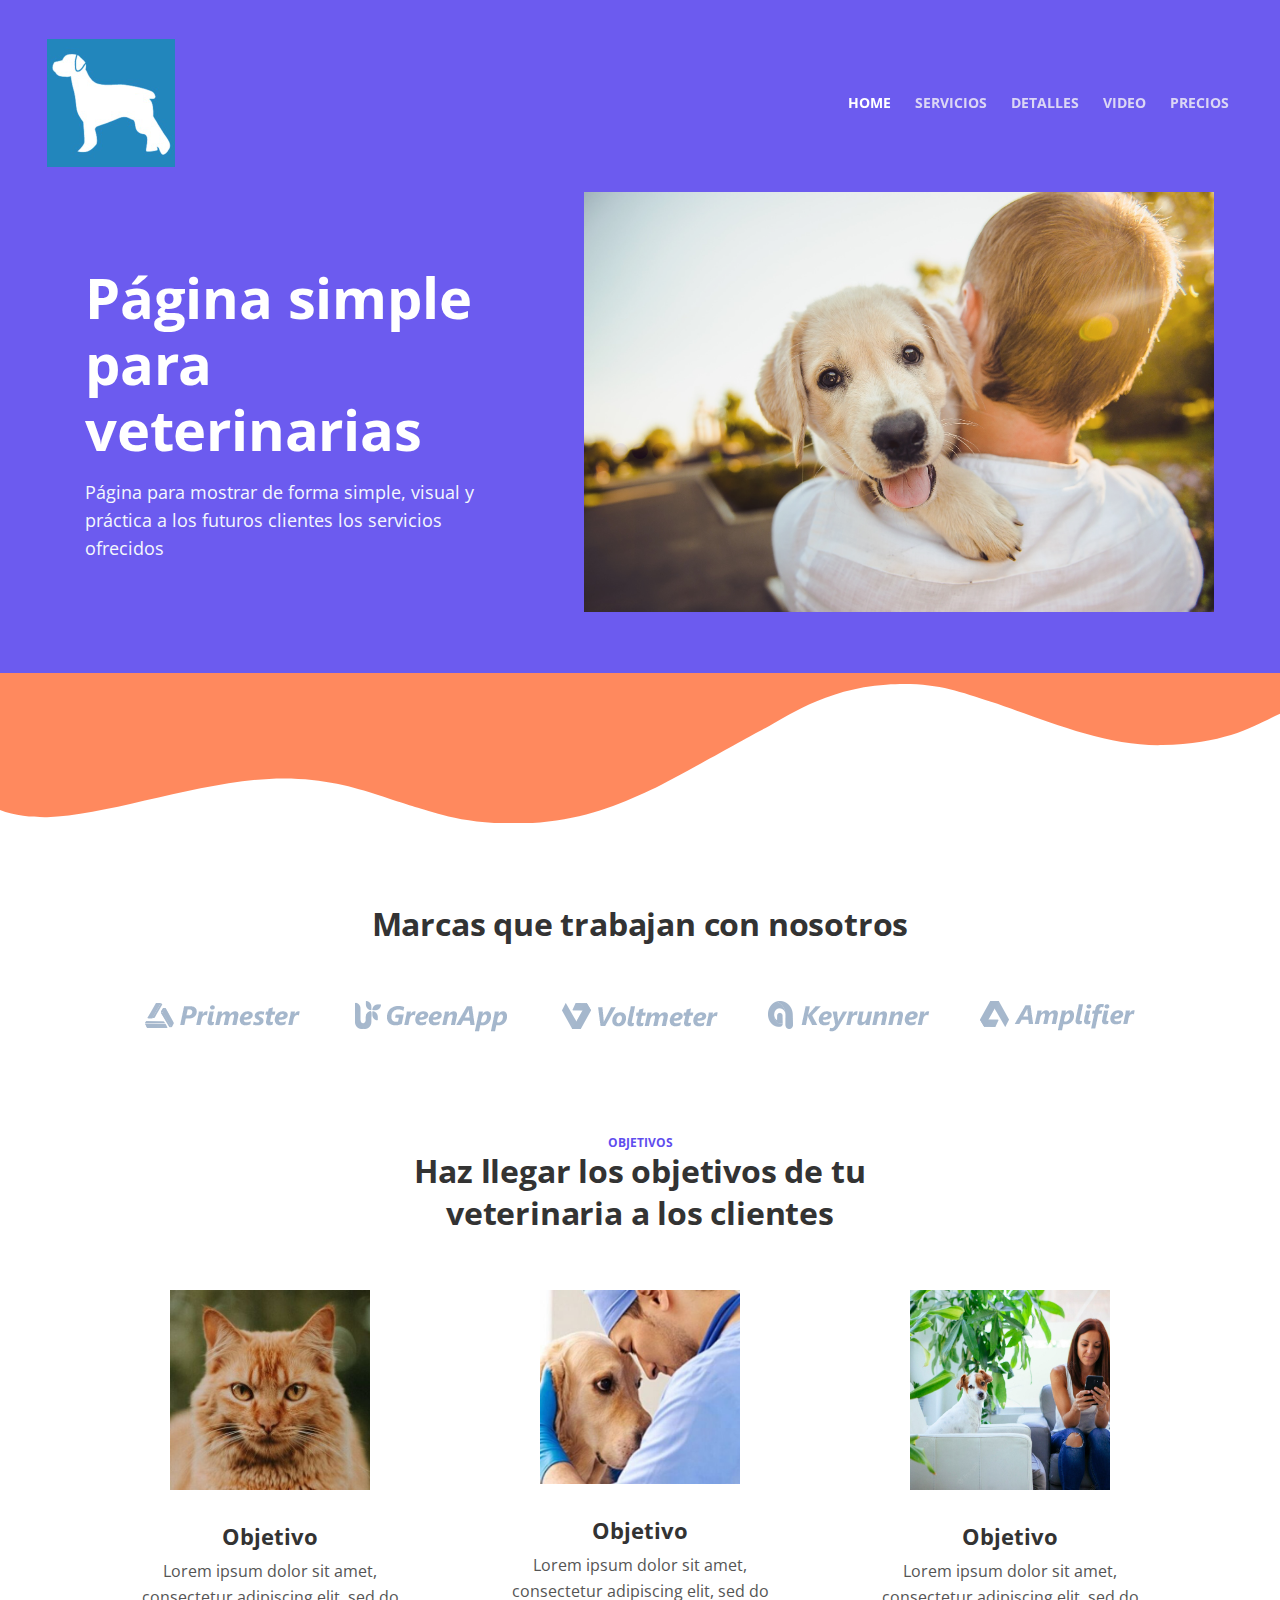
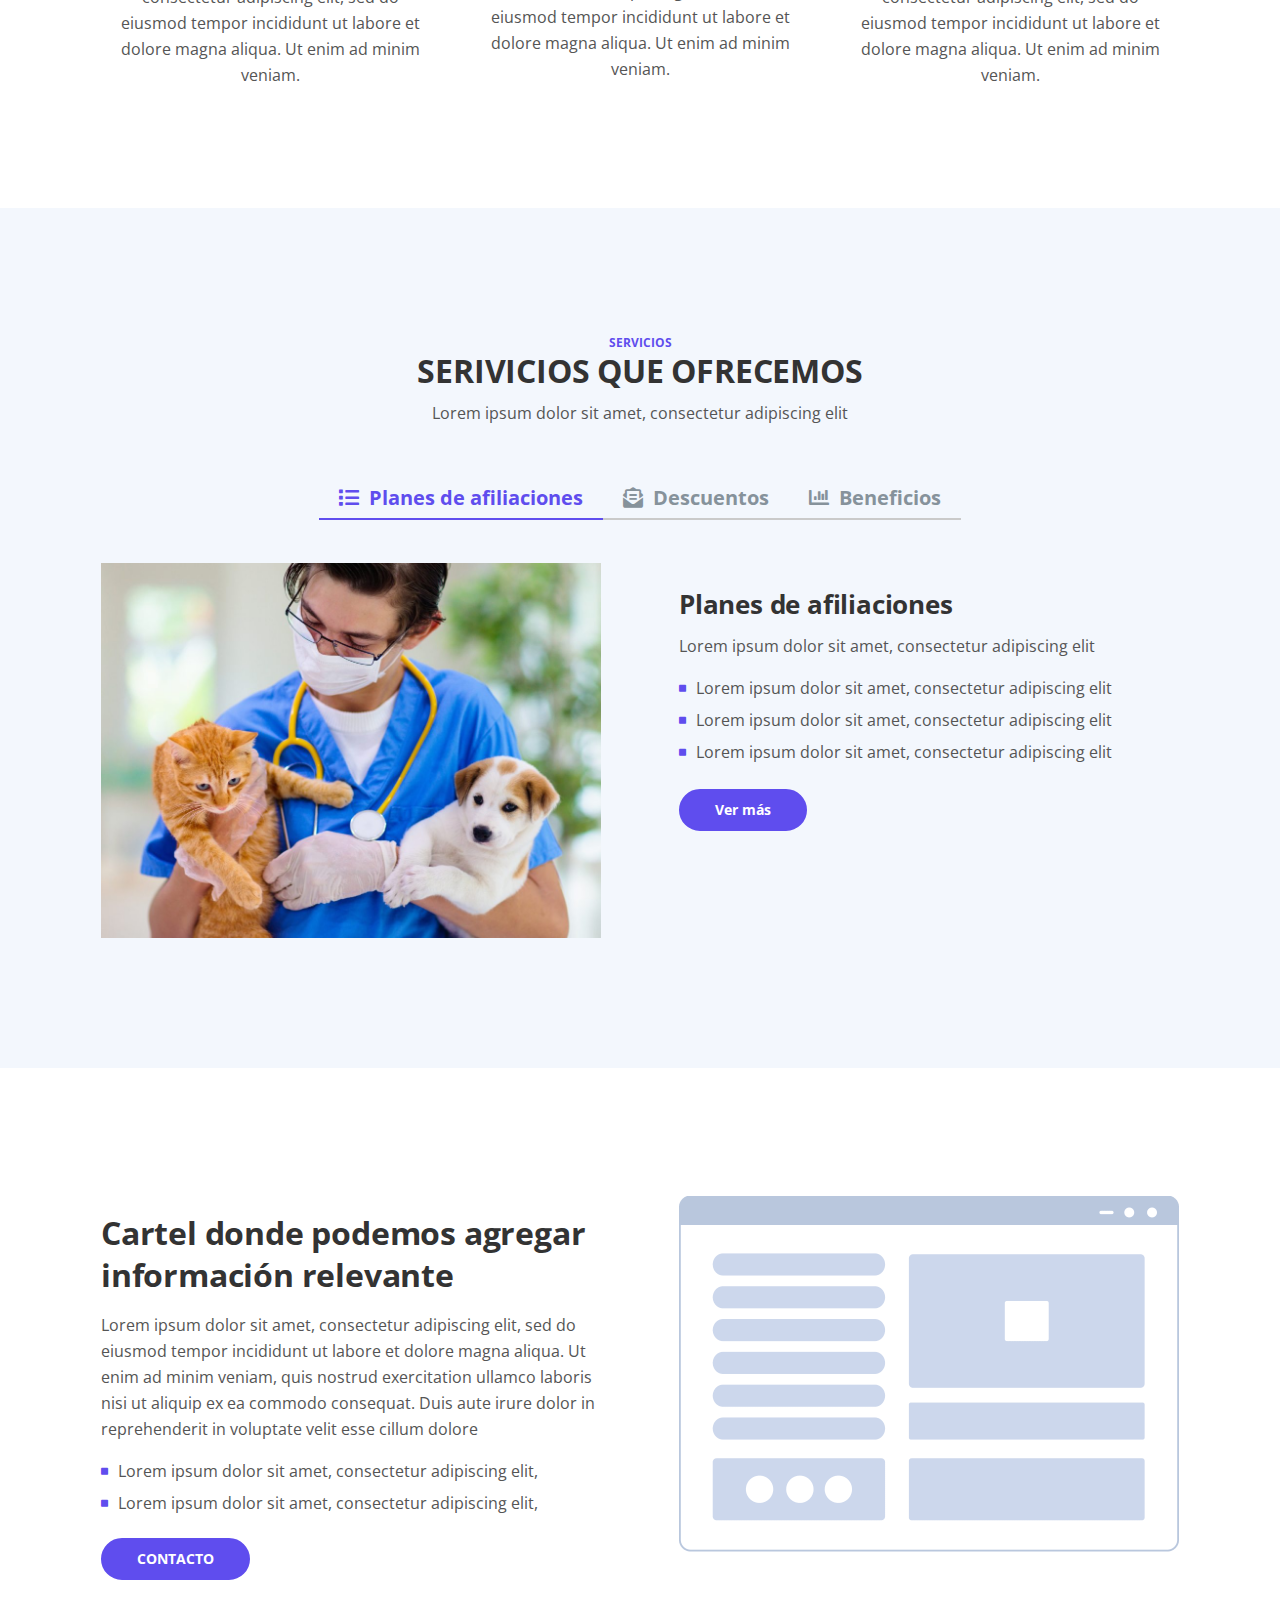
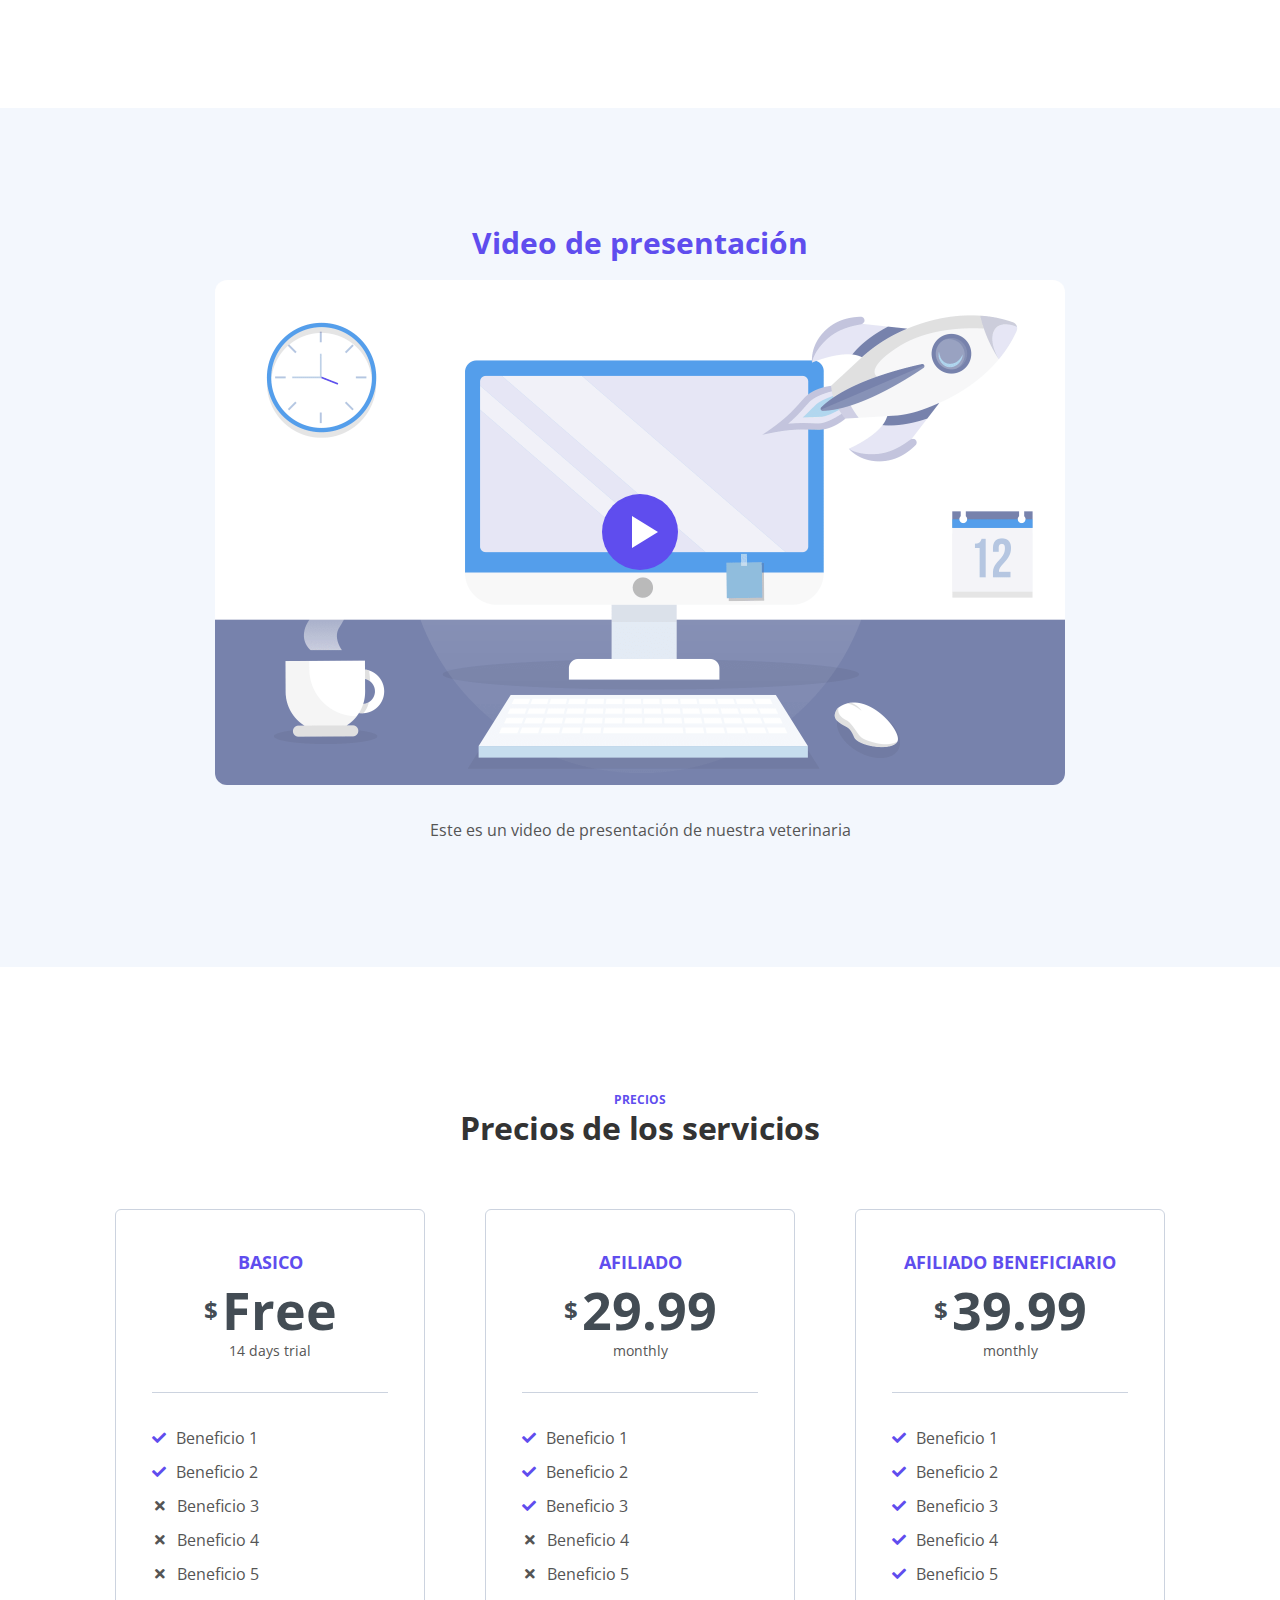
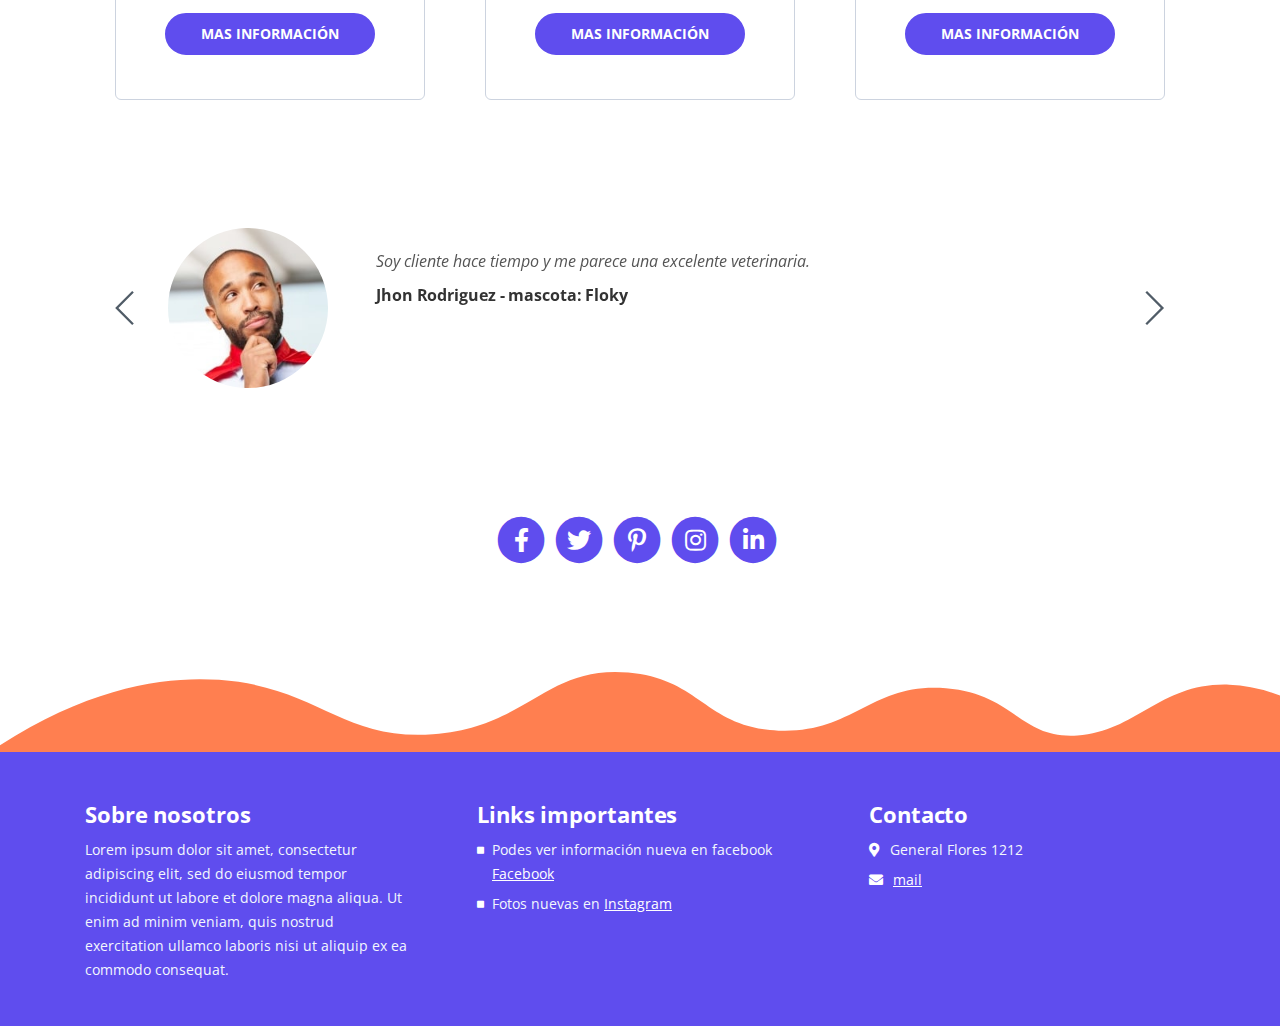
<file: index.html>
<!DOCTYPE html>
<html lang="en">
<head>
    <meta charset="utf-8">
    <meta name="viewport" content="width=device-width, initial-scale=1, shrink-to-fit=no">
    
    <!-- SEO Meta Tags -->
    <meta name="description" content="Tivo is a HTML landing page template built with Bootstrap to help you crate engaging presentations for SaaS apps and convert visitors into users.">
    <meta name="author" content="Inovatik">

    <!-- OG Meta Tags to improve the way the post looks when you share the page on LinkedIn, Facebook, Google+ -->
	<meta property="og:site_name" content="" /> <!-- website name -->
	<meta property="og:site" content="" /> <!-- website link -->
	<meta property="og:title" content=""/> <!-- title shown in the actual shared post -->
	<meta property="og:description" content="" /> <!-- description shown in the actual shared post -->
	<meta property="og:image" content="" /> <!-- image link, make sure it's jpg -->
	<meta property="og:url" content="" /> <!-- where do you want your post to link to -->
	<meta property="og:type" content="article" />

    <!-- Website Title -->
    <title>Veterinaria - Landing Page </title>
    
    <!-- Styles -->
    <link href="https://fonts.googleapis.com/css?family=Open+Sans:400,400i,700&display=swap&subset=latin-ext" rel="stylesheet">
    <link href="css/bootstrap.css" rel="stylesheet">
    <link href="css/fontawesome-all.css" rel="stylesheet">
    <link href="css/swiper.css" rel="stylesheet">
	<link href="css/magnific-popup.css" rel="stylesheet">
	<link href="css/styles.css" rel="stylesheet">
	
	<!-- Favicon  -->
    <link rel="shortcut icon" type="image/jpg" href="images/img/favicon.jpg"/>
</head>
<body data-spy="scroll" data-target=".fixed-top">
    
    <!-- Preloader -->
	<div class="spinner-wrapper">
        <div class="spinner">
            <div class="bounce1"></div>
            <div class="bounce2"></div>
            <div class="bounce3"></div>
        </div>
    </div>
    <!-- end of preloader -->
    

    <!-- Navigation -->
    <nav class="navbar navbar-expand-lg navbar-dark navbar-custom fixed-top">
        <div class="container">

            <!-- Text Logo - Use this if you don't have a graphic logo -->
            <!-- <a class="navbar-brand logo-text page-scroll" href="index.html">Tivo</a> -->

            <!-- Image Logo -->
            <a class="navbar-brand logo-image" href="index.html"><img src="images/img/icono.jpg" alt="alternative"></a> 
            
            <!-- Mobile Menu Toggle Button -->
            <button class="navbar-toggler" type="button" data-toggle="collapse" data-target="#navbarsExampleDefault" aria-controls="navbarsExampleDefault" aria-expanded="false" aria-label="Toggle navigation">
                <span class="navbar-toggler-awesome fas fa-bars"></span>
                <span class="navbar-toggler-awesome fas fa-times"></span>
            </button>
            <!-- end of mobile menu toggle button -->

            <div class="collapse navbar-collapse" id="navbarsExampleDefault">
                <ul class="navbar-nav ml-auto">
                    <li class="nav-item">
                        <a class="nav-link page-scroll" href="#header">HOME <span class="sr-only">(current)</span></a>
                    </li>
                    <li class="nav-item">
                        <a class="nav-link page-scroll" href="#features">SERVICIOS</a>
                    </li>
                    <li class="nav-item">
                        <a class="nav-link page-scroll" href="#details">DETALLES</a>
                    </li>

                    <!-- Dropdown Menu -->          
                    <li class="nav-item">
                        <a class="nav-link page-scroll" href="#video" role="button">VIDEO</a>
                    </li>
                    <!-- end of dropdown menu -->

                    <li class="nav-item">
                        <a class="nav-link page-scroll" href="#pricing">PRECIOS</a>
                    </li>
                </ul>
            </div>
        </div> <!-- end of container -->
    </nav> <!-- end of navbar -->
    <!-- end of navigation -->


    <!-- Header -->
    <header id="header" class="header">
        <div class="header-content">
            <div class="container">
                <div class="row">
                    <div class="col-lg-6 col-xl-5">
                        <div class="text-container">
                            <h1>Página simple para veterinarias</h1>
                            <p class="p-large">Página para mostrar de forma simple, visual y práctica a los futuros clientes los servicios ofrecidos</p>
                        </div> <!-- end of text-container -->
                    </div> <!-- end of col -->
                    <div class="col-lg-6 col-xl-7">
                        <div class="image-container">
                            <div class="img-wrapper">
                                <img class="img-fluid" src="images/img/atencion-veterinaria.jpeg" alt="alternative">
                            </div> <!-- end of img-wrapper -->
                        </div> <!-- end of image-container -->
                    </div> <!-- end of col -->
                </div> <!-- end of row -->
            </div> <!-- end of container -->
        </div> <!-- end of header-content -->
    </header> <!-- end of header -->
    <svg class="header-frame" data-name="Layer 1" xmlns="http://www.w3.org/2000/svg" preserveAspectRatio="none" viewBox="0 0 1920 310"><defs><style>.cls-1{fill:coral;}</style></defs><title>header-frame</title><path class="cls-1" d="M0,283.054c22.75,12.98,53.1,15.2,70.635,14.808,92.115-2.077,238.3-79.9,354.895-79.938,59.97-.019,106.17,18.059,141.58,34,47.778,21.511,47.778,21.511,90,38.938,28.418,11.731,85.344,26.169,152.992,17.971,68.127-8.255,115.933-34.963,166.492-67.393,37.467-24.032,148.6-112.008,171.753-127.963,27.951-19.26,87.771-81.155,180.71-89.341,72.016-6.343,105.479,12.388,157.434,35.467,69.73,30.976,168.93,92.28,256.514,89.405,100.992-3.315,140.276-41.7,177-64.9V0.24H0V283.054Z"/></svg>
    <!-- end of header -->


    <!-- Customers -->
    <div class="slider-1">
        <div class="container">
            <div class="row">
                <div class="col-lg-12">
                    
                    <!-- Image Slider -->
                    <div class="slider-container">
                        <div class="swiper-container image-slider">
                            <h2 class="pb-5">Marcas que trabajan con nosotros</h2>
                            <div class="swiper-wrapper">
                                <div class="swiper-slide">
                                        <img class="img-fluid" src="images/customer-logo-1.png" alt="alternative">
                                </div>
                                <div class="swiper-slide">
                                        <img class="img-fluid" src="images/customer-logo-2.png" alt="alternative">
                                </div>
                                <div class="swiper-slide">
                                        <img class="img-fluid" src="images/customer-logo-3.png" alt="alternative">
                                </div>
                                <div class="swiper-slide">
                                        <img class="img-fluid" src="images/customer-logo-4.png" alt="alternative">
                                </div>
                                <div class="swiper-slide">
                                        <img class="img-fluid" src="images/customer-logo-5.png" alt="alternative">
                                </div>
                                <div class="swiper-slide">
                                        <img class="img-fluid" src="images/customer-logo-6.png" alt="alternative">
                                </div>
                            </div> <!-- end of swiper-wrapper -->
                        </div> <!-- end of swiper container -->
                    </div> <!-- end of slider-container -->
                    <!-- end of image slider -->

                </div> <!-- end of col -->
            </div> <!-- end of row -->
        </div> <!-- end of container -->
    </div> <!-- end of slider-1 -->
    <!-- end of customers -->


    <!-- Description -->
    <div class="cards-1">
        <div class="container">
            <div class="row">
                <div class="col-lg-12">
                    <div class="above-heading">OBJETIVOS</div>
                    <h2 class="h2-heading">Haz llegar los objetivos de tu veterinaria a los clientes</h2>
                </div> <!-- end of col -->
            </div> <!-- end of row -->
            <div class="row">
                <div class="col-lg-12">

                    <!-- Card -->
                    <div class="card">
                        <div class="card-image">
                            <img class="img-fluid" src="images/img/gato.jpg" alt="alternative">
                        </div>
                        <div class="card-body">
                            <h4 class="card-title">Objetivo</h4>
                            <p>Lorem ipsum dolor sit amet, consectetur adipiscing elit, sed do eiusmod tempor incididunt ut labore et dolore magna aliqua. Ut enim ad minim veniam.</p>
                        </div>
                    </div>
                    <!-- end of card -->

                    <!-- Card -->
                    <div class="card">
                        <div class="card-image">
                            <img class="img-fluid" src="images/img/objetivo.jpg" alt="alternative">
                        </div>
                        <div class="card-body">
                            <h4 class="card-title">Objetivo</h4>
                            <p>Lorem ipsum dolor sit amet, consectetur adipiscing elit, sed do eiusmod tempor incididunt ut labore et dolore magna aliqua. Ut enim ad minim veniam.</p>
                        </div>
                    </div>
                    <!-- end of card -->

                    <!-- Card -->
                    <div class="card">
                        <div class="card-image">
                            <img class="img-fluid" src="images/img/objetivo2.jpg" alt="alternative">
                        </div>
                        <div class="card-body">
                            <h4 class="card-title">Objetivo</h4>
                            <p>Lorem ipsum dolor sit amet, consectetur adipiscing elit, sed do eiusmod tempor incididunt ut labore et dolore magna aliqua. Ut enim ad minim veniam.</p>
                        </div>
                    </div>
                    <!-- end of card -->

                </div> <!-- end of col -->
            </div> <!-- end of row -->
        </div> <!-- end of container -->
    </div> <!-- end of cards-1 -->
    <!-- end of description -->


    <!-- Features -->
    <div id="features" class="tabs">
        <div class="container">
            <div class="row">
                <div class="col-lg-12">
                    <div class="above-heading">SERVICIOS</div>
                    <h2 class="h2-heading">SERIVICIOS QUE OFRECEMOS</h2>
                    <p class="p-heading">Lorem ipsum dolor sit amet, consectetur adipiscing elit</p>
                </div> <!-- end of col -->
            </div> <!-- end of row -->
            <div class="row">
                <div class="col-lg-12">

                    <!-- Tabs Links -->
                    <ul class="nav nav-tabs" id="argoTabs" role="tablist">
                        <li class="nav-item">
                            <a class="nav-link active" id="nav-tab-1" data-toggle="tab" href="#tab-1" role="tab" aria-controls="tab-1" aria-selected="true"><i class="fas fa-list"></i>Planes de afiliaciones</a>
                        </li>
                        <li class="nav-item">
                            <a class="nav-link" id="nav-tab-2" data-toggle="tab" href="#tab-2" role="tab" aria-controls="tab-2" aria-selected="false"><i class="fas fa-envelope-open-text"></i>Descuentos</a>
                        </li>
                        <li class="nav-item">
                            <a class="nav-link" id="nav-tab-3" data-toggle="tab" href="#tab-3" role="tab" aria-controls="tab-3" aria-selected="false"><i class="fas fa-chart-bar"></i>Beneficios</a>
                        </li>
                    </ul>
                    <!-- end of tabs links -->

                    <!-- Tabs Content -->
                    <div class="tab-content" id="argoTabsContent">

                        <!-- Tab -->
                        <div class="tab-pane fade show active" id="tab-1" role="tabpanel" aria-labelledby="tab-1">
                            <div class="row">
                                <div class="col-lg-6">
                                    <div class="image-container">
                                        <img class="img-fluid" src="images/img/nosotros2.jpg" alt="alternative">
                                    </div> <!-- end of image-container -->
                                </div> <!-- end of col -->
                                <div class="col-lg-6">
                                    <div class="text-container">
                                        <h3>Planes de afiliaciones</h3>
                                        <p>Lorem ipsum dolor sit amet, consectetur adipiscing elit</p>
                                        <ul class="list-unstyled li-space-lg">
                                            <li class="media">
                                                <i class="fas fa-square"></i>
                                                <div class="media-body">Lorem ipsum dolor sit amet, consectetur adipiscing elit</div>
                                            </li>
                                            <li class="media">
                                                <i class="fas fa-square"></i>
                                                <div class="media-body">Lorem ipsum dolor sit amet, consectetur adipiscing elit</div>
                                            </li>
                                            <li class="media">
                                                <i class="fas fa-square"></i>
                                                <div class="media-body">Lorem ipsum dolor sit amet, consectetur adipiscing elit </div>
                                            </li>
                                        </ul>
                                        <a class="btn-solid-reg popup-with-move-anim" href="#details-lightbox-1">Ver más</a>
                                    </div> <!-- end of text-container -->
                                </div> <!-- end of col -->
                            </div> <!-- end of row -->
                        </div> <!-- end of tab-pane -->
                        <!-- end of tab -->

                        <!-- Tab -->
                        <div class="tab-pane fade" id="tab-2" role="tabpanel" aria-labelledby="tab-2">
                            <div class="row">
                                <div class="col-lg-6">
                                    <div class="image-container">
                                        <img class="img-fluid" src="images/img/descuentos.png" alt="alternative">
                                    </div> <!-- end of image-container -->
                                </div> <!-- end of col -->
                                <div class="col-lg-6">
                                    <div class="text-container">
                                        <h3>Descuentos</h3>
                                        <p>Lorem ipsum dolor sit amet, consectetur adipiscing elit.</p>
                                        <ul class="list-unstyled li-space-lg">
                                            <li class="media">
                                                <i class="fas fa-square"></i>
                                                <div class="media-body">Lorem ipsum dolor sit amet, consectetur adipiscing elit</div>
                                            </li>
                                            <li class="media">
                                                <i class="fas fa-square"></i>
                                                <div class="media-body">Lorem ipsum dolor sit amet, consectetur adipiscing elit</div>
                                            </li>
                                            <li class="media">
                                                <i class="fas fa-square"></i>
                                                <div class="media-body">Lorem ipsum dolor sit amet, consectetur adipiscing elit</div>
                                            </li>
                                        </ul>
                                        <a class="btn-solid-reg popup-with-move-anim" href="#details-lightbox-2">Ver más</a>
                                    </div> <!-- end of text-container -->
                                </div> <!-- end of col -->
                            </div> <!-- end of row -->
                        </div> <!-- end of tab-pane -->
                        <!-- end of tab -->

                        <!-- Tab -->
                        <div class="tab-pane fade" id="tab-3" role="tabpanel" aria-labelledby="tab-3">
                            <div class="row">
                                <div class="col-lg-6">
                                    <div class="image-container">
                                        <img class="img-fluid" src="images/img/beneficios2.jpg" alt="alternative">
                                    </div> <!-- end of image-container -->
                                </div> <!-- end of col -->
                                <div class="col-lg-6">
                                    <div class="text-container">
                                        <h3>Beneficios</h3>
                                        <p>Lorem ipsum dolor sit amet, consectetur adipiscing elit</p>
                                        <ul class="list-unstyled li-space-lg">
                                            <li class="media">
                                                <i class="fas fa-square"></i>
                                                <div class="media-body">Lorem ipsum dolor sit amet, consectetur adipiscing elit</div>
                                            </li>
                                            <li class="media">
                                                <i class="fas fa-square"></i>
                                                <div class="media-body">Lorem ipsum dolor sit amet, consectetur adipiscing elit</div>
                                            </li>
                                            <li class="media">
                                                <i class="fas fa-square"></i>
                                                <div class="media-body">Lorem ipsum dolor sit amet, consectetur adipiscing elit</div>
                                            </li>
                                        </ul>
                                        <a class="btn-solid-reg popup-with-move-anim" href="#details-lightbox-3">Ver más</a>
                                    </div> <!-- end of text-container -->
                                </div> <!-- end of col -->
                            </div> <!-- end of row -->
                        </div> <!-- end of tab-pane -->
                        <!-- end of tab -->
                        
                    </div> <!-- end of tab content -->
                    <!-- end of tabs content -->

                </div> <!-- end of col -->
            </div> <!-- end of row -->
        </div> <!-- end of container -->
    </div> <!-- end of tabs -->
    <!-- end of features -->


    <!-- Details Lightboxes -->
    <!-- Details Lightbox 1 -->
	<div id="details-lightbox-1" class="lightbox-basic zoom-anim-dialog mfp-hide">
        <div class="container">
            <div class="row">
                <button title="Close (Esc)" type="button" class="mfp-close x-button">×</button>
                <div class="col-lg-8">
                    <div class="image-container">
                        <img class="img-fluid" src="images/details-lightbox.png" alt="alternative">
                    </div> <!-- end of image-container -->
                </div> <!-- end of col -->
                <div class="col-lg-4">
                    <h3>Planes de afiliaciones</h3>
                    <hr>
                    <h5>servicio</h5>
                    <p>Lorem ipsum dolor sit amet, consectetur adipiscing elit</p>
                    <ul class="list-unstyled li-space-lg">
                        <li class="media">
                            <i class="fas fa-square"></i><div class="media-body">Lorem ipsum dolor sit amet, consectetur adipiscing elit</div>
                        </li>
                        <li class="media">
                            <i class="fas fa-square"></i><div class="media-body">Lorem ipsum dolor sit amet</div>
                        </li>
                        <li class="media">
                            <i class="fas fa-square"></i><div class="media-body">Lorem ipsum dolor sit amet, consectetur adipiscing elit</div>
                        </li>
                        <li class="media">
                            <i class="fas fa-square"></i><div class="media-body">Lorem ipsum dolor sit amet</div>
                        </li>
                        <li class="media">
                            <i class="fas fa-square"></i><div class="media-body">Lorem ipsum dolor sit amet, consectetur adipiscing elit</div>
                        </li>
                        <li class="media">
                            <i class="fas fa-square"></i><div class="media-body">Fast email checking</div>
                        </li>
                    </ul>
                </div> <!-- end of col -->
            </div> <!-- end of row -->
        </div> <!-- end of container -->
    </div> <!-- end of lightbox-basic -->
    <!-- end of details lightbox 1 -->

    <!-- Details Lightbox 2 -->
	<div id="details-lightbox-2" class="lightbox-basic zoom-anim-dialog mfp-hide">
        <div class="container">
            <div class="row">
                <button title="Close (Esc)" type="button" class="mfp-close x-button">×</button>
                <div class="col-lg-8">
                    <div class="image-container">
                        <img class="img-fluid" src="images/details-lightbox.png" alt="alternative">
                    </div> <!-- end of image-container -->
                </div> <!-- end of col -->
                <div class="col-lg-4">
                    <h3>Descuentos</h3>
                    <hr>
                    <h5>Core service</h5>
                    <p>It's very easy to start using Tivo. You just need to fill out and submit the Sign Up Form and you will receive access to the app.</p>
                    <ul class="list-unstyled li-space-lg">
                        <li class="media">
                            <i class="fas fa-square"></i><div class="media-body">Planes de afiliaciones framework</div>
                        </li>
                        <li class="media">
                            <i class="fas fa-square"></i><div class="media-body">Easy database browsing</div>
                        </li>
                        <li class="media">
                            <i class="fas fa-square"></i><div class="media-body">User administration</div>
                        </li>
                        <li class="media">
                            <i class="fas fa-square"></i><div class="media-body">Automate user signup</div>
                        </li>
                        <li class="media">
                            <i class="fas fa-square"></i><div class="media-body">Quick formatting tools</div>
                        </li>
                        <li class="media">
                            <i class="fas fa-square"></i><div class="media-body">Fast email checking</div>
                        </li>
                    </ul>
                </div> <!-- end of col -->
            </div> <!-- end of row -->
        </div> <!-- end of container -->
    </div> <!-- end of lightbox-basic -->
    <!-- end of details lightbox 2 -->

    <!-- Details Lightbox 3 -->
	<div id="details-lightbox-3" class="lightbox-basic zoom-anim-dialog mfp-hide">
        <div class="container">
            <div class="row">
                <button title="Close (Esc)" type="button" class="mfp-close x-button">×</button>
                <div class="col-lg-8">
                    <div class="image-container">
                        <img class="img-fluid" src="images/details-lightbox.png" alt="alternative">
                    </div> <!-- end of image-container -->
                </div> <!-- end of col -->
                <div class="col-lg-4">
                    <h3>Beneficios</h3>
                    <hr>
                    <h5>Core service</h5>
                    <p>It's very easy to start using Tivo. You just need to fill out and submit the Form and you will receive access to the app.</p>
                    <ul class="list-unstyled li-space-lg">
                        <li class="media">
                            <i class="fas fa-square"></i><div class="media-body">Planes de afiliaciones framework</div>
                        </li>
                        <li class="media">
                            <i class="fas fa-square"></i><div class="media-body">Easy database browsing</div>
                        </li>
                        <li class="media">
                            <i class="fas fa-square"></i><div class="media-body">User administration</div>
                        </li>
                        <li class="media">
                            <i class="fas fa-square"></i><div class="media-body">Automate user signup</div>
                        </li>
                        <li class="media">
                            <i class="fas fa-square"></i><div class="media-body">Quick formatting tools</div>
                        </li>
                        <li class="media">
                            <i class="fas fa-square"></i><div class="media-body">Fast email checking</div>
                        </li>
                    </ul>
                    <a class="btn-solid-reg mfp-close" href="https://wa.me/095458701">CONTACTO</a> <a class="btn-outline-reg mfp-close as-button" href="#screenshots">BACK</a>
                </div> <!-- end of col -->
            </div> <!-- end of row -->
        </div> <!-- end of container -->
    </div> <!-- end of lightbox-basic -->
    <!-- end of details lightbox 3 -->
    <!-- end of details lightboxes -->


    <!-- Details -->
    <div id="details" class="basic-1">
        <div class="container">
            <div class="row">
                <div class="col-lg-6">
                    <div class="text-container">
                        <h2>Cartel donde podemos agregar información relevante</h2>
                        <p>Lorem ipsum dolor sit amet, consectetur adipiscing elit, sed do eiusmod tempor incididunt ut labore et dolore magna aliqua. Ut enim ad minim veniam, quis nostrud exercitation ullamco laboris nisi ut aliquip ex ea commodo consequat. Duis aute irure dolor in reprehenderit in voluptate velit esse cillum dolore</p>
                        <ul class="list-unstyled li-space-lg">
                            <li class="media">
                                <i class="fas fa-square"></i>
                                <div class="media-body">Lorem ipsum dolor sit amet, consectetur adipiscing elit,</div>
                            </li>
                            <li class="media">
                                <i class="fas fa-square"></i>
                                <div class="media-body">Lorem ipsum dolor sit amet, consectetur adipiscing elit,</div>
                            </li>
                        </ul>
                        <a class="btn-solid-reg page-scroll" href="https://wa.me/095458701">CONTACTO</a>
                    </div> <!-- end of text-container -->
                </div> <!-- end of col -->
                <div class="col-lg-6">
                    <div class="image-container">
                        <img class="img-fluid" src="images/details.png" alt="alternative">
                    </div> <!-- end of image-container -->
                </div> <!-- end of col -->
            </div> <!-- end of row -->
        </div> <!-- end of container -->
    </div> <!-- end of basic-1 -->
    <!-- end of details -->


    <!-- Video -->
    <div id="video" class="basic-2">
        <div class="container">
            <div class="row">
                <div class="col-lg-12">
                    <div class="above-heading" style="font-size: 30px;margin-bottom:30px;">Video de presentación</div>
                    <!-- Video Preview -->
                    <div class="image-container">
                        <div class="video-wrapper">
                            <a class="popup-youtube" href="https://www.youtube.com/watch?v=dO5zpQtWBKU" data-effect="fadeIn">
                                <img class="img-fluid" src="images/video-image.png" alt="alternative">
                                <span class="video-play-button">
                                    <span></span>
                                </span>
                            </a>
                        </div> <!-- end of video-wrapper -->
                    </div> <!-- end of image-container -->
                    <!-- end of video preview -->

                    <div class="p-heading">Este es un video de presentación de nuestra veterinaria</div>        
                </div> <!-- end of col -->
            </div> <!-- end of row -->
        </div> <!-- end of container -->
    </div> <!-- end of basic-2 -->
    <!-- end of video -->


    <!-- Pricing -->
    <div id="pricing" class="cards-2">
        <div class="container">
            <div class="row">
                <div class="col-lg-12">
                    <div class="above-heading">PRECIOS</div>
                    <h2 class="h2-heading">Precios de los servicios</h2>
                </div> <!-- end of col -->
            </div> <!-- end of row -->
            <div class="row">
                <div class="col-lg-12">

                    <!-- Card-->
                    <div class="card">
                        <div class="card-body">
                            <div class="card-title">BASICO</div>
                            <div class="price"><span class="currency">$</span><span class="value">Free</span></div>
                            <div class="frequency">14 days trial</div>
                            <div class="divider"></div>
                            <ul class="list-unstyled li-space-lg">
                                <li class="media">
                                    <i class="fas fa-check"></i><div class="media-body">Beneficio 1</div>
                                </li>
                                <li class="media">
                                    <i class="fas fa-check"></i><div class="media-body">Beneficio 2</div>
                                </li>
                                <li class="media">
                                    <i class="fas fa-times"></i><div class="media-body">Beneficio 3</div>
                                </li>
                                <li class="media">
                                    <i class="fas fa-times"></i><div class="media-body">Beneficio 4</div>
                                </li>
                                <li class="media">
                                    <i class="fas fa-times"></i><div class="media-body">Beneficio 5</div>
                                </li>
                            </ul>
                            <div class="button-wrapper">
                                <a class="btn-solid-reg page-scroll" href="sign-up.html">MAS INFORMACIÓN</a>
                            </div>
                        </div>
                    </div> <!-- end of card -->
                    <!-- end of card -->

                    <!-- Card-->
                    <div class="card">
                        <div class="card-body">
                            <div class="card-title">AFILIADO</div>
                            <div class="price"><span class="currency">$</span><span class="value">29.99</span></div>
                            <div class="frequency">monthly</div>
                            <div class="divider"></div>
                            <ul class="list-unstyled li-space-lg">
                                <li class="media">
                                    <i class="fas fa-check"></i><div class="media-body">Beneficio 1</div>
                                </li>
                                <li class="media">
                                    <i class="fas fa-check"></i><div class="media-body">Beneficio 2</div>
                                </li>
                                <li class="media">
                                    <i class="fas fa-check"></i><div class="media-body">Beneficio 3</div>
                                </li>
                                <li class="media">
                                    <i class="fas fa-times"></i><div class="media-body">Beneficio 4</div>
                                </li>
                                <li class="media">
                                    <i class="fas fa-times"></i><div class="media-body">Beneficio 5</div>
                                </li>
                            </ul>
                            <div class="button-wrapper">
                                <a class="btn-solid-reg page-scroll" href="sign-up.html">MAS INFORMACIÓN</a>
                            </div>
                        </div>
                    </div> <!-- end of card -->
                    <!-- end of card -->

                    <!-- Card-->
                    <div class="card">
                        <!--<div class="label">
                            <p class="best-value">Best Value</p>
                        </div> -->
                        <div class="card-body">
                            <div class="card-title">AFILIADO BENEFICIARIO</div>
                            <div class="price"><span class="currency">$</span><span class="value">39.99</span></div>
                            <div class="frequency">monthly</div>
                            <div class="divider"></div>
                            <ul class="list-unstyled li-space-lg">
                                <li class="media">
                                    <i class="fas fa-check"></i><div class="media-body">Beneficio 1</div>
                                </li>
                                <li class="media">
                                    <i class="fas fa-check"></i><div class="media-body">Beneficio 2</div>
                                </li>
                                <li class="media">
                                    <i class="fas fa-check"></i><div class="media-body">Beneficio 3</div>
                                </li>
                                <li class="media">
                                    <i class="fas fa-check"></i><div class="media-body">Beneficio 4</div>
                                </li>
                                <li class="media">
                                    <i class="fas fa-check"></i><div class="media-body">Beneficio 5</div>
                                </li>
                            </ul>
                            <div class="button-wrapper">
                                <a class="btn-solid-reg page-scroll" href="sign-up.html">MAS INFORMACIÓN</a>
                            </div>
                        </div>
                    </div> <!-- end of card -->
                    <!-- end of card -->

                </div> <!-- end of col -->
            </div> <!-- end of row -->
        </div> <!-- end of container -->
    </div> <!-- end of cards-2 -->
    <!-- end of pricing -->


    <!-- Testimonials -->
    <div class="slider-2">
        <div class="container">
            <div class="row">
                <div class="col-lg-12">      
                    
                    <!-- Text Slider -->
                    <div class="slider-container">
                        <div class="swiper-container text-slider">
                            <div class="swiper-wrapper">
                                
                                <!-- Slide -->
                                <div class="swiper-slide">
                                    <div class="image-wrapper">
                                        <img class="img-fluid" src="images/testimonial-2.jpg" alt="alternative">
                                    </div> <!-- end of image-wrapper -->
                                    <div class="text-wrapper">
                                        <div class="testimonial-text">Soy cliente hace tiempo y me parece una excelente veterinaria.</div>
                                        <div class="testimonial-author">Jhon Rodriguez - mascota: Floky</div>
                                    </div> <!-- end of text-wrapper -->
                                </div> <!-- end of swiper-slide -->
                                <!-- end of slide -->

                                <!-- Slide -->
                                <div class="swiper-slide">
                                    <div class="image-wrapper">
                                        <img class="img-fluid" src="images/testimonial-1.jpg" alt="alternative">
                                    </div> <!-- end of image-wrapper -->
                                    <div class="text-wrapper">
                                        <div class="testimonial-text">Muy buen trato hacia los animales.</div>
                                        <div class="testimonial-author">Alicia Gonzalez - mascota: Poppy</div>
                                    </div> <!-- end of text-wrapper -->
                                </div> <!-- end of swiper-slide -->
                                <!-- end of slide -->

                                <!-- Slide -->
                                <div class="swiper-slide">
                                    <div class="image-wrapper">
                                        <img class="img-fluid" src="images/testimonial-3.jpg" alt="alternative">
                                    </div> <!-- end of image-wrapper -->
                                    <div class="text-wrapper">
                                        <div class="testimonial-text">Tengo pensado seguir en esta veterinaria siempre</div>
                                        <div class="testimonial-author">Paulo Perez - mascota: Pirata</div>
                                    </div> <!-- end of text-wrapper -->
                                </div> <!-- end of swiper-slide -->
                                <!-- end of slide -->

                                <!-- Slide -->
                                <div class="swiper-slide">
                                    <div class="image-wrapper">
                                        <img class="img-fluid" src="images/testimonial-4.jpg" alt="alternative">
                                    </div> <!-- end of image-wrapper -->
                                    <div class="text-wrapper">
                                        <div class="testimonial-text">Desde el día uno me tratan excelente como a mi mascota Cliford</div>
                                        <div class="testimonial-author">Sara Bonino - mascota: Cliford</div>
                                    </div> <!-- end of text-wrapper -->
                                </div> <!-- end of swiper-slide -->
                                <!-- end of slide -->

                            </div> <!-- end of swiper-wrapper -->
                            
                            <!-- Add Arrows -->
                            <div class="swiper-button-next"></div>
                            <div class="swiper-button-prev"></div>
                            <!-- end of add arrows -->

                        </div> <!-- end of swiper-container -->
                    </div> <!-- end of slider-container -->
                    <!-- end of text slider -->

                </div> <!-- end of col -->
            </div> <!-- end of row -->
        </div> <!-- end of container -->
    </div> <!-- end of slider-2 -->
    <!-- end of testimonials -->


    <!-- Newsletter -->
    <div class="form">
        <div class="container">
            <div class="row">
                <div class="col-lg-12">
                    <div class="icon-container">
                        <span class="fa-stack">
                            <a href="#your-link">
                                <i class="fas fa-circle fa-stack-2x"></i>
                                <i class="fab fa-facebook-f fa-stack-1x"></i>
                            </a>
                        </span>
                        <span class="fa-stack">
                            <a href="#your-link">
                                <i class="fas fa-circle fa-stack-2x"></i>
                                <i class="fab fa-twitter fa-stack-1x"></i>
                            </a>
                        </span>
                        <span class="fa-stack">
                            <a href="#your-link">
                                <i class="fas fa-circle fa-stack-2x"></i>
                                <i class="fab fa-pinterest-p fa-stack-1x"></i>
                            </a>
                        </span>
                        <span class="fa-stack">
                            <a href="#your-link">
                                <i class="fas fa-circle fa-stack-2x"></i>
                                <i class="fab fa-instagram fa-stack-1x"></i>
                            </a>
                        </span>
                        <span class="fa-stack">
                            <a href="#your-link">
                                <i class="fas fa-circle fa-stack-2x"></i>
                                <i class="fab fa-linkedin-in fa-stack-1x"></i>
                            </a>
                        </span>
                    </div> <!-- end of col -->
                </div> <!-- end of col -->
            </div> <!-- end of row -->
        </div> <!-- end of container -->
    </div> <!-- end of form -->
    <!-- end of newsletter -->


    <!-- Footer -->
    <svg class="footer-frame" data-name="Layer 2" xmlns="http://www.w3.org/2000/svg" preserveAspectRatio="none" viewBox="0 0 1920 79"><defs><style>.cls-2{fill:coral;}</style></defs><title>footer-frame</title><path class="cls-2" d="M0,72.427C143,12.138,255.5,4.577,328.644,7.943c147.721,6.8,183.881,60.242,320.83,53.737,143-6.793,167.826-68.128,293-60.9,109.095,6.3,115.68,54.364,225.251,57.319,113.58,3.064,138.8-47.711,251.189-41.8,104.012,5.474,109.713,50.4,197.369,46.572,89.549-3.91,124.375-52.563,227.622-50.155A338.646,338.646,0,0,1,1920,23.467V79.75H0V72.427Z" transform="translate(0 -0.188)"/></svg>
    <div class="footer">
        <div class="container">
            <div class="row">
                <div class="col-md-4">
                    <div class="footer-col first">
                        <h4>Sobre nosotros</h4>
                        <p class="p-small">Lorem ipsum dolor sit amet, consectetur adipiscing elit, sed do eiusmod tempor incididunt ut labore et dolore magna aliqua. Ut enim ad minim veniam, quis nostrud exercitation ullamco laboris nisi ut aliquip ex ea commodo consequat.</p>
                    </div>
                </div> <!-- end of col -->
                <div class="col-md-4">
                    <div class="footer-col middle">
                        <h4>Links importantes</h4>
                        <ul class="list-unstyled li-space-lg p-small">
                            <li class="media">
                                <i class="fas fa-square"></i>
                                <div class="media-body">Podes ver información nueva en facebook <a class="white" target="_blank" href="http://facebook.com">Facebook</a></div>
                            </li>
                            <li class="media">
                                <i class="fas fa-square"></i>
                                <div class="media-body">Fotos nuevas en <a class="white" target="_blank" href="https://instagram.com">Instagram</a>
                            </li>
                        </ul>
                    </div>
                </div> <!-- end of col -->
                <div class="col-md-4">
                    <div class="footer-col last">
                        <h4>Contacto</h4>
                        <ul class="list-unstyled li-space-lg p-small">
                            <li class="media">
                                <i class="fas fa-map-marker-alt"></i>
                                <div class="media-body">General Flores 1212</div>
                            </li>
                            <li class="media">
                                <i class="fas fa-envelope"></i>
                                <div class="media-body"><a class="white" href="mailto:nahuelboninoa@gmail.com">mail</a>
                            </li>
                        </ul>
                    </div> 
                </div> <!-- end of col -->
            </div> <!-- end of row -->
        </div> <!-- end of container -->
    </div> <!-- end of footer -->  
    <!-- end of footer -->
    
    <!-- Scripts -->
    <script src="js/jquery.min.js"></script> <!-- jQuery for Bootstrap's JavaScript plugins -->
    <script src="js/popper.min.js"></script> <!-- Popper tooltip library for Bootstrap -->
    <script src="js/bootstrap.min.js"></script> <!-- Bootstrap framework -->
    <script src="js/jquery.easing.min.js"></script> <!-- jQuery Easing for smooth scrolling between anchors -->
    <script src="js/swiper.min.js"></script> <!-- Swiper for image and text sliders -->
    <script src="js/jquery.magnific-popup.js"></script> <!-- Magnific Popup for lightboxes -->
    <script src="js/validator.min.js"></script> <!-- Validator.js - Bootstrap plugin that validates forms -->
    <script src="js/scripts.js"></script> <!-- Custom scripts -->
</body>
</html>
</file>
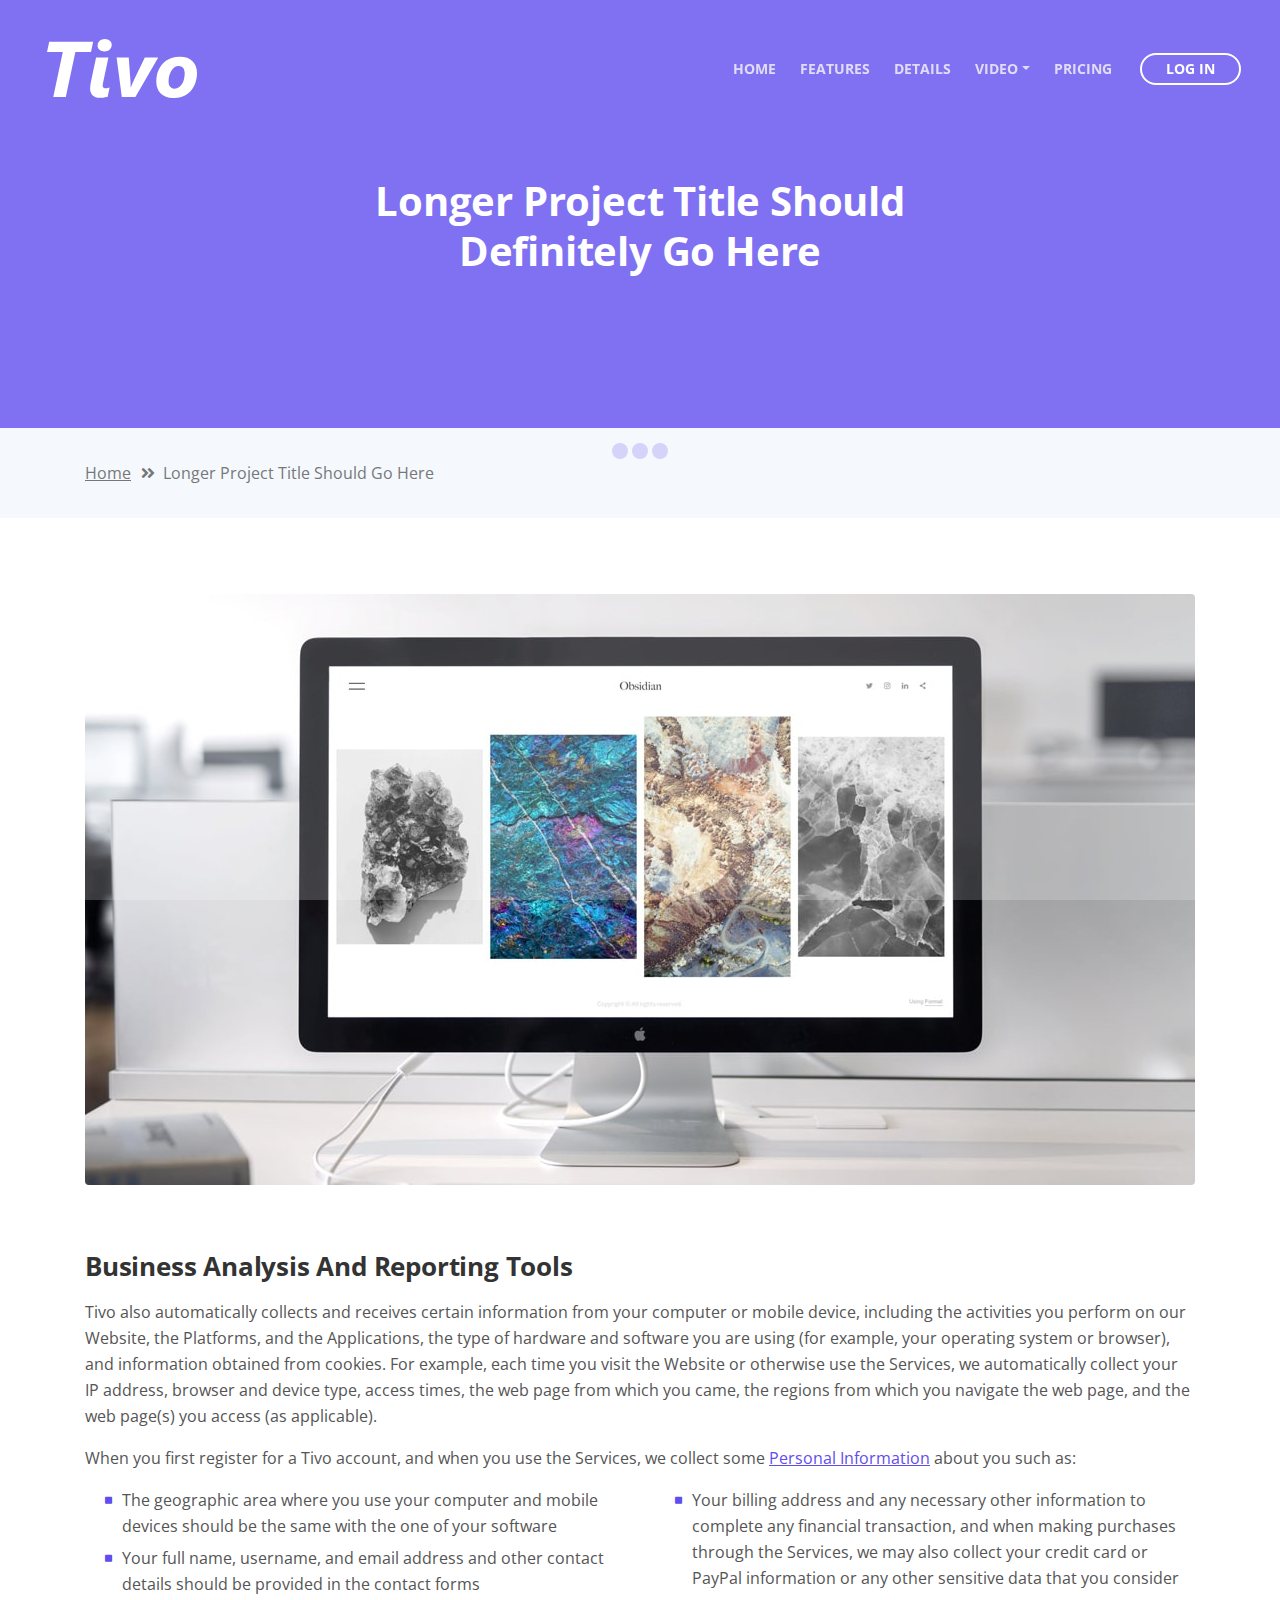
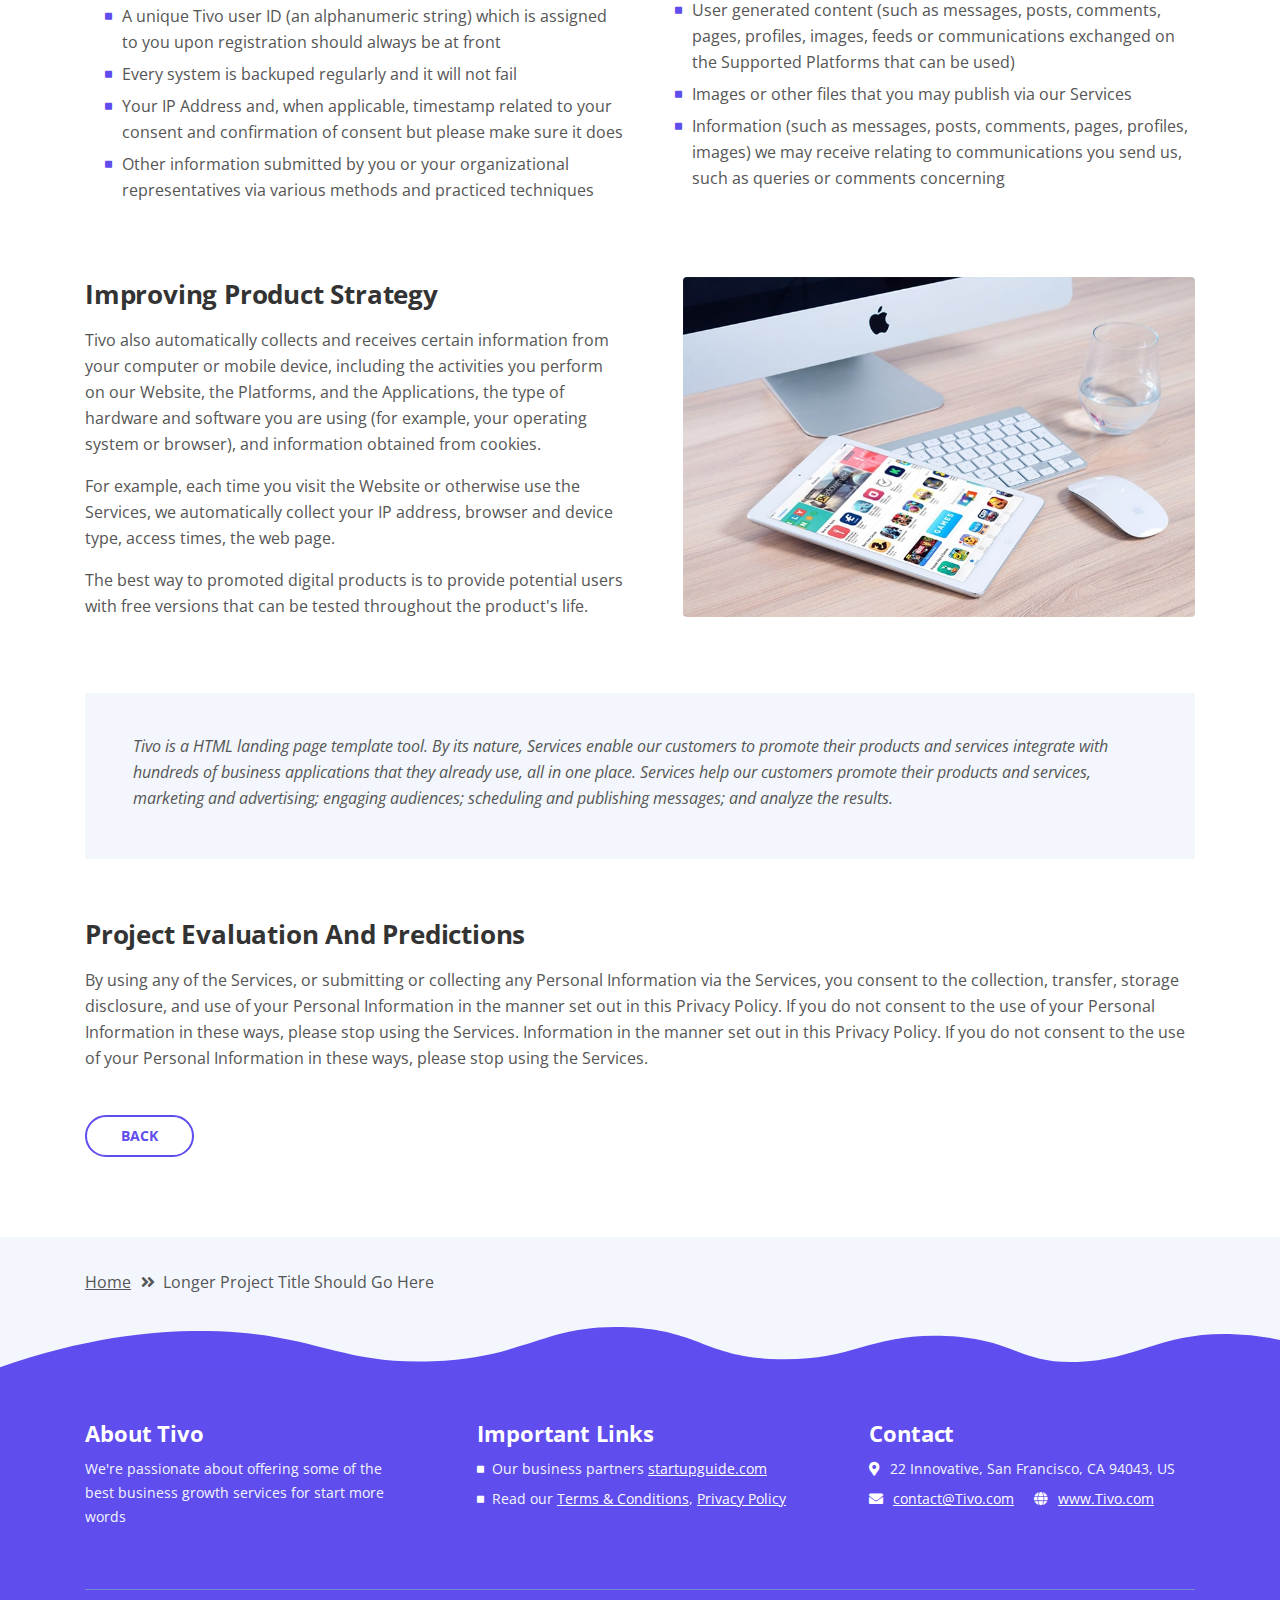
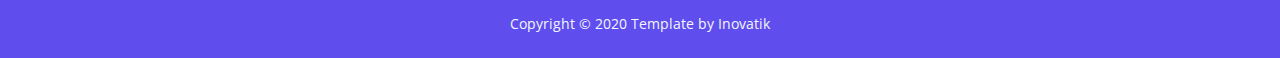
<file: article-details.html>
<!DOCTYPE html>
<html lang="en">
<head>
    <meta charset="utf-8">
    <meta name="viewport" content="width=device-width, initial-scale=1, shrink-to-fit=no">
    
    <!-- SEO Meta Tags -->
    <meta name="description" content="Tivo is a HTML landing page template built with Bootstrap to help you crate engaging presentations for SaaS apps and convert visitors into users.">
    <meta name="author" content="Inovatik">

    <!-- OG Meta Tags to improve the way the post looks when you share the page on LinkedIn, Facebook, Google+ -->
	<meta property="og:site_name" content="" /> <!-- website name -->
	<meta property="og:site" content="" /> <!-- website link -->
	<meta property="og:title" content=""/> <!-- title shown in the actual shared post -->
	<meta property="og:description" content="" /> <!-- description shown in the actual shared post -->
	<meta property="og:image" content="" /> <!-- image link, make sure it's jpg -->
	<meta property="og:url" content="" /> <!-- where do you want your post to link to -->
	<meta property="og:type" content="article" />

    <!-- Website Title -->
    <title>Article Details - Tivo - SaaS App HTML Landing Page Template</title>
    
    <!-- Styles -->
    <link href="https://fonts.googleapis.com/css?family=Open+Sans:400,400i,700&display=swap&subset=latin-ext" rel="stylesheet">
    <link href="css/bootstrap.css" rel="stylesheet">
    <link href="css/fontawesome-all.css" rel="stylesheet">
    <link href="css/swiper.css" rel="stylesheet">
	<link href="css/magnific-popup.css" rel="stylesheet">
    <link href="css/styles.css" rel="stylesheet">
	
	<!-- Favicon  -->
    <link rel="icon" href="images/favicon.png">
</head>
<body data-spy="scroll" data-target=".fixed-top">
    
    <!-- Preloader -->
	<div class="spinner-wrapper">
        <div class="spinner">
            <div class="bounce1"></div>
            <div class="bounce2"></div>
            <div class="bounce3"></div>
        </div>
    </div>
    <!-- end of preloader -->
    

    <!-- Navigation -->
    <nav class="navbar navbar-expand-lg navbar-dark navbar-custom fixed-top">
        <div class="container">

            <!-- Text Logo - Use this if you don't have a graphic logo -->
            <!-- <a class="navbar-brand logo-text page-scroll" href="index.html">Tivo</a> -->

            <!-- Image Logo -->
            <a class="navbar-brand logo-image" href="index.html"><img src="images/logo.svg" alt="alternative"></a> 
            
            <!-- Mobile Menu Toggle Button -->
            <button class="navbar-toggler" type="button" data-toggle="collapse" data-target="#navbarsExampleDefault" aria-controls="navbarsExampleDefault" aria-expanded="false" aria-label="Toggle navigation">
                <span class="navbar-toggler-awesome fas fa-bars"></span>
                <span class="navbar-toggler-awesome fas fa-times"></span>
            </button>
            <!-- end of mobile menu toggle button -->

            <div class="collapse navbar-collapse" id="navbarsExampleDefault">
                <ul class="navbar-nav ml-auto">
                    <li class="nav-item">
                        <a class="nav-link page-scroll" href="index.html#header">HOME <span class="sr-only">(current)</span></a>
                    </li>
                    <li class="nav-item">
                        <a class="nav-link page-scroll" href="index.html#features">FEATURES</a>
                    </li>
                    <li class="nav-item">
                        <a class="nav-link page-scroll" href="index.html#details">DETAILS</a>
                    </li>

                    <!-- Dropdown Menu -->          
                    <li class="nav-item dropdown">
                        <a class="nav-link dropdown-toggle page-scroll" href="index.html#video" id="navbarDropdown" role="button" aria-haspopup="true" aria-expanded="false">VIDEO</a>
                        <div class="dropdown-menu" aria-labelledby="navbarDropdown">
                            <a class="dropdown-item" href="article-details.html"><span class="item-text">ARTICLE DETAILS</span></a>
                            <div class="dropdown-items-divide-hr"></div>
                            <a class="dropdown-item" href="terms-conditions.html"><span class="item-text">TERMS CONDITIONS</span></a>
                            <div class="dropdown-items-divide-hr"></div>
                            <a class="dropdown-item" href="privacy-policy.html"><span class="item-text">PRIVACY POLICY</span></a>
                        </div>
                    </li>
                    <!-- end of dropdown menu -->

                    <li class="nav-item">
                        <a class="nav-link page-scroll" href="index.html#pricing">PRICING</a>
                    </li>
                </ul>
                <span class="nav-item">
                    <a class="btn-outline-sm" href="log-in.html">LOG IN</a>
                </span>
            </div>
        </div> <!-- end of container -->
    </nav> <!-- end of navbar -->
    <!-- end of navigation -->


    <!-- Header -->
    <header id="header" class="ex-header">
        <div class="container">
            <div class="row">
                <div class="col-md-12">
                    <h1>Longer Project Title Should Definitely Go Here</h1>
                </div> <!-- end of col -->
            </div> <!-- end of row -->
        </div> <!-- end of container -->
    </header> <!-- end of ex-header -->
    <!-- end of header -->


    <!-- Breadcrumbs -->
    <div class="ex-basic-1">
        <div class="container">
            <div class="row">
                <div class="col-lg-12">
                    <div class="breadcrumbs">
                        <a href="index.html">Home</a><i class="fa fa-angle-double-right"></i><span>Longer Project Title Should Go Here</span>
                    </div> <!-- end of breadcrumbs -->
                </div> <!-- end of col -->
            </div> <!-- end of row -->
        </div> <!-- end of container -->
    </div> <!-- end of ex-basic-1 -->
    <!-- end of breadcrumbs -->


    <!-- Privacy Content -->
    <div class="ex-basic-2">
        <div class="container">
            <div class="row">
                <div class="col-lg-12">
                    <div class="image-container-large">
                        <img class="img-fluid" src="images/article-details-large.jpg" alt="alternative">
                    </div> <!-- end of image-container-large -->
                    <div class="text-container">
                        <h3>Business Analysis And Reporting Tools</h3>
                        <p>Tivo also automatically collects and receives certain information from your computer or mobile device, including the activities you perform on our Website, the Platforms, and the Applications, the type of hardware and software you are using (for example, your operating system or browser), and information obtained from cookies. For example, each time you visit the Website or otherwise use the Services, we automatically collect your IP address, browser and device type, access times, the web page from which you came, the regions from which you navigate the web page, and the web page(s) you access (as applicable).</p>
                        <p>When you first register for a Tivo account, and when you use the Services, we collect some <a class="blue" href="#your-link">Personal Information</a> about you such as:</p>
                        <div class="row">
                            <div class="col-md-6">
                                <ul class="list-unstyled li-space-lg indent">
                                    <li class="media">
                                        <i class="fas fa-square"></i>
                                        <div class="media-body">The geographic area where you use your computer and mobile devices should be the same with the one of your software</div>
                                    </li>
                                    <li class="media">
                                        <i class="fas fa-square"></i>
                                        <div class="media-body">Your full name, username, and email address and other contact details should be provided in the contact forms</div>
                                    </li>
                                    <li class="media">
                                        <i class="fas fa-square"></i>
                                        <div class="media-body">A unique Tivo user ID (an alphanumeric string) which is assigned to you upon registration should always be at front</div>
                                    </li>
                                    <li class="media">
                                        <i class="fas fa-square"></i>
                                        <div class="media-body">Every system is backuped regularly and it will not fail</div>
                                    </li>
                                    <li class="media">
                                        <i class="fas fa-square"></i>
                                        <div class="media-body">Your IP Address and, when applicable, timestamp related to your consent and confirmation of consent but please make sure it does</div>
                                    </li>
                                    <li class="media">
                                        <i class="fas fa-square"></i>
                                        <div class="media-body">Other information submitted by you or your organizational representatives via various methods and practiced techniques</div>
                                    </li>
                                </ul>
                            </div> <!-- end of col -->

                            <div class="col-md-6">
                                <ul class="list-unstyled li-space-lg indent">
                                    <li class="media">
                                        <i class="fas fa-square"></i>
                                        <div class="media-body">Your billing address and any necessary other information to complete any financial transaction, and when making purchases through the Services, we may also collect your credit card or PayPal information or any other sensitive data that you consider</div>
                                    </li>
                                    <li class="media">
                                        <i class="fas fa-square"></i>
                                        <div class="media-body">User generated content (such as messages, posts, comments, pages, profiles, images, feeds or communications exchanged on the Supported Platforms that can be used)</div>
                                    </li>
                                    <li class="media">
                                        <i class="fas fa-square"></i>
                                        <div class="media-body">Images or other files that you may publish via our Services</div>
                                    </li>
                                    <li class="media">
                                        <i class="fas fa-square"></i>
                                        <div class="media-body">Information (such as messages, posts, comments, pages, profiles, images) we may receive relating to communications you send us, such as queries or comments concerning</div>
                                    </li>
                                </ul>
                            </div> <!-- end of col -->
                        </div> <!-- end of row -->
                    </div> <!-- end of text-container-->
                    
                    <div class="text-container">
                        <div class="row">
                            <div class="col-md-6">
                                <h3>Improving Product Strategy</h3>
                                <p>Tivo also automatically collects and receives certain information from your computer or mobile device, including the activities you perform on our Website, the Platforms, and the Applications, the type of hardware and software you are using (for example, your operating system or browser), and information obtained from cookies.</p>
                                <p>For example, each time you visit the Website or otherwise use the Services, we automatically collect your IP address, browser and device type, access times, the web page.</p>
                                <p>The best way to promoted digital products is to provide potential users with free versions that can be tested throughout the product's life.</p>
                            </div> <!-- end of col -->
                            <div class="col-md-6">
                                <div class="image-container-small">
                                    <img class="img-fluid" src="images/article-details-small.jpg" alt="alternative">
                                </div> <!-- end of image-container-small -->
                            </div> <!-- end of col -->
                        </div> <!-- end of row -->
                    </div> <!-- end of text-container -->

                    <div class="text-container dark">
                        <p class="testimonial-text">Tivo is a HTML landing page template tool. By its nature, Services enable our customers to promote their products and services integrate with hundreds of business applications that they already use, all in one place. Services help our customers promote their products and services, marketing and advertising; engaging audiences; scheduling and publishing messages; and analyze the results.</p>
                    </div> <!-- end of text container -->

                    <div class="text-container last">
                        <h3>Project Evaluation And Predictions</h3>
					    <p>By using any of the Services, or submitting or collecting any Personal Information via the Services, you consent to the collection, transfer, storage disclosure, and use of your Personal Information in the manner set out in this Privacy Policy. If you do not consent to the use of your Personal Information in these ways, please stop using the Services. Information in the manner set out in this Privacy Policy. If you do not consent to the use of your Personal Information in these ways, please stop using the Services.</p>
                    </div> <!-- end of text-container -->
                    <a class="btn-outline-reg" href="index.html">BACK</a>
                </div> <!-- end of col-->
            </div> <!-- end of row -->
        </div> <!-- end of container -->
    </div> <!-- end of ex-basic-2 -->
    <!-- end of privacy content -->


    <!-- Breadcrumbs -->
    <div class="ex-basic-1">
        <div class="container">
            <div class="row">
                <div class="col-lg-12">
                    <div class="breadcrumbs">
                        <a href="index.html">Home</a><i class="fa fa-angle-double-right"></i><span>Longer Project Title Should Go Here</span>
                    </div> <!-- end of breadcrumbs -->
                </div> <!-- end of col -->
            </div> <!-- end of row -->
        </div> <!-- end of container -->
    </div> <!-- end of ex-basic-1 -->
    <!-- end of breadcrumbs -->

    
    <!-- Footer -->
    <svg class="ex-footer-frame" data-name="Layer 2" xmlns="http://www.w3.org/2000/svg" preserveAspectRatio="none" viewBox="0 0 1920 79"><defs><style>.cls-2{fill:#5f4def;}</style></defs><title>footer-frame</title><path class="cls-2" d="M0,72.427C143,12.138,255.5,4.577,328.644,7.943c147.721,6.8,183.881,60.242,320.83,53.737,143-6.793,167.826-68.128,293-60.9,109.095,6.3,115.68,54.364,225.251,57.319,113.58,3.064,138.8-47.711,251.189-41.8,104.012,5.474,109.713,50.4,197.369,46.572,89.549-3.91,124.375-52.563,227.622-50.155A338.646,338.646,0,0,1,1920,23.467V79.75H0V72.427Z" transform="translate(0 -0.188)"/></svg>
    <div class="footer">
        <div class="container">
            <div class="row">
                <div class="col-md-4">
                    <div class="footer-col first">
                        <h4>About Tivo</h4>
                        <p class="p-small">We're passionate about offering some of the best business growth services for start more words</p>
                    </div>
                </div> <!-- end of col -->
                <div class="col-md-4">
                    <div class="footer-col middle">
                        <h4>Important Links</h4>
                        <ul class="list-unstyled li-space-lg p-small">
                            <li class="media">
                                <i class="fas fa-square"></i>
                                <div class="media-body">Our business partners <a class="white" href="#your-link">startupguide.com</a></div>
                            </li>
                            <li class="media">
                                <i class="fas fa-square"></i>
                                <div class="media-body">Read our <a class="white" href="terms-conditions.html">Terms & Conditions</a>, <a class="white" href="privacy-policy.html">Privacy Policy</a></div>
                            </li>
                        </ul>
                    </div>
                </div> <!-- end of col -->
                <div class="col-md-4">
                    <div class="footer-col last">
                        <h4>Contact</h4>
                        <ul class="list-unstyled li-space-lg p-small">
                            <li class="media">
                                <i class="fas fa-map-marker-alt"></i>
                                <div class="media-body">22 Innovative, San Francisco, CA 94043, US</div>
                            </li>
                            <li class="media">
                                <i class="fas fa-envelope"></i>
                                <div class="media-body"><a class="white" href="mailto:contact@Tivo.com">contact@Tivo.com</a> <i class="fas fa-globe"></i><a class="white" href="#your-link">www.Tivo.com</a></div>
                            </li>
                        </ul>
                    </div> 
                </div> <!-- end of col -->
            </div> <!-- end of row -->
        </div> <!-- end of container -->
    </div> <!-- end of footer -->  
    <!-- end of footer -->


    <!-- Copyright -->
    <div class="copyright">
        <div class="container">
            <div class="row">
                <div class="col-lg-12">
                    <p class="p-small">Copyright © 2020 <a href="https://inovatik.com">Template by Inovatik</a></p>
                </div> <!-- end of col -->
            </div> <!-- enf of row -->
        </div> <!-- end of container -->
    </div> <!-- end of copyright --> 
    <!-- end of copyright -->
    
    	
    <!-- Scripts -->
    <script src="js/jquery.min.js"></script> <!-- jQuery for Bootstrap's JavaScript plugins -->
    <script src="js/popper.min.js"></script> <!-- Popper tooltip library for Bootstrap -->
    <script src="js/bootstrap.min.js"></script> <!-- Bootstrap framework -->
    <script src="js/jquery.easing.min.js"></script> <!-- jQuery Easing for smooth scrolling between anchors -->
    <script src="js/swiper.min.js"></script> <!-- Swiper for image and text sliders -->
    <script src="js/jquery.magnific-popup.js"></script> <!-- Magnific Popup for lightboxes -->
    <script src="js/validator.min.js"></script> <!-- Validator.js - Bootstrap plugin that validates forms -->
    <script src="js/scripts.js"></script> <!-- Custom scripts -->
</body>
</html>
</file>
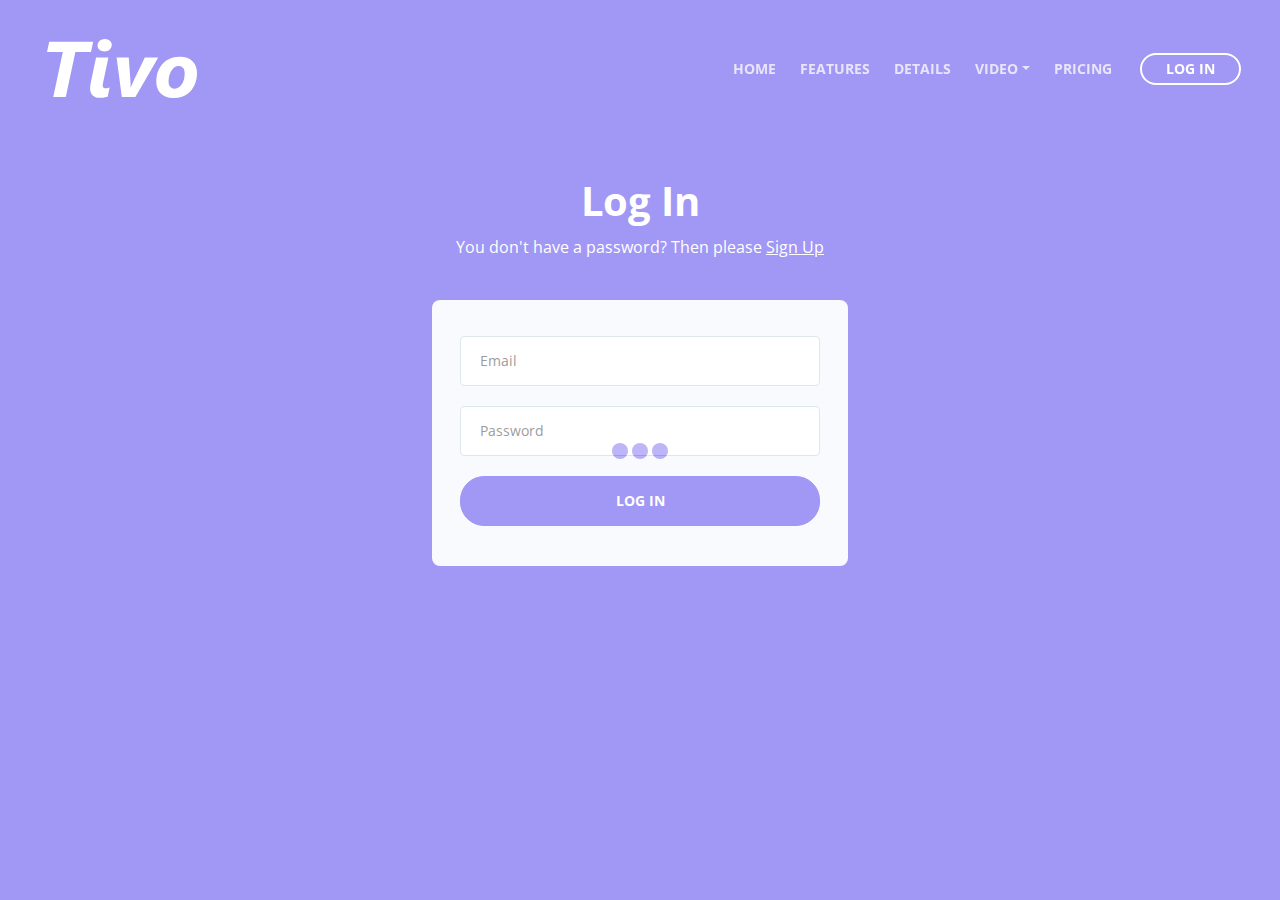
<file: log-in.html>
<!DOCTYPE html>
<html lang="en">
<head>
    <meta charset="utf-8">
    <meta name="viewport" content="width=device-width, initial-scale=1, shrink-to-fit=no">
    
    <!-- SEO Meta Tags -->
    <meta name="description" content="Tivo is a HTML landing page template built with Bootstrap to help you crate engaging presentations for SaaS apps and convert visitors into users.">
    <meta name="author" content="Inovatik">

    <!-- OG Meta Tags to improve the way the post looks when you share the page on LinkedIn, Facebook, Google+ -->
	<meta property="og:site_name" content="" /> <!-- website name -->
	<meta property="og:site" content="" /> <!-- website link -->
	<meta property="og:title" content=""/> <!-- title shown in the actual shared post -->
	<meta property="og:description" content="" /> <!-- description shown in the actual shared post -->
	<meta property="og:image" content="" /> <!-- image link, make sure it's jpg -->
	<meta property="og:url" content="" /> <!-- where do you want your post to link to -->
	<meta property="og:type" content="article" />

    <!-- Website Title -->
    <title>Log In - Tivo - SaaS App HTML Landing Page Template</title>
    
    <!-- Styles -->
    <link href="https://fonts.googleapis.com/css?family=Open+Sans:400,400i,700&display=swap&subset=latin-ext" rel="stylesheet">
    <link href="css/bootstrap.css" rel="stylesheet">
    <link href="css/fontawesome-all.css" rel="stylesheet">
    <link href="css/swiper.css" rel="stylesheet">
	<link href="css/magnific-popup.css" rel="stylesheet">
	<link href="css/styles.css" rel="stylesheet">
	
	<!-- Favicon  -->
    <link rel="icon" href="images/favicon.png">
</head>
<body data-spy="scroll" data-target=".fixed-top">
    
    <!-- Preloader -->
	<div class="spinner-wrapper">
        <div class="spinner">
            <div class="bounce1"></div>
            <div class="bounce2"></div>
            <div class="bounce3"></div>
        </div>
    </div>
    <!-- end of preloader -->
    

    <!-- Navigation -->
    <nav class="navbar navbar-expand-lg navbar-dark navbar-custom fixed-top">
        <div class="container">

            <!-- Text Logo - Use this if you don't have a graphic logo -->
            <!-- <a class="navbar-brand logo-text page-scroll" href="index.html">Tivo</a> -->

            <!-- Image Logo -->
            <a class="navbar-brand logo-image" href="index.html"><img src="images/logo.svg" alt="alternative"></a> 
            
            <!-- Mobile Menu Toggle Button -->
            <button class="navbar-toggler" type="button" data-toggle="collapse" data-target="#navbarsExampleDefault" aria-controls="navbarsExampleDefault" aria-expanded="false" aria-label="Toggle navigation">
                <span class="navbar-toggler-awesome fas fa-bars"></span>
                <span class="navbar-toggler-awesome fas fa-times"></span>
            </button>
            <!-- end of mobile menu toggle button -->

            <div class="collapse navbar-collapse" id="navbarsExampleDefault">
                <ul class="navbar-nav ml-auto">
                    <li class="nav-item">
                        <a class="nav-link page-scroll" href="index.html#header">HOME <span class="sr-only">(current)</span></a>
                    </li>
                    <li class="nav-item">
                        <a class="nav-link page-scroll" href="index.html#features">FEATURES</a>
                    </li>
                    <li class="nav-item">
                        <a class="nav-link page-scroll" href="index.html#details">DETAILS</a>
                    </li>

                    <!-- Dropdown Menu -->          
                    <li class="nav-item dropdown">
                        <a class="nav-link dropdown-toggle page-scroll" href="index.html#video" id="navbarDropdown" role="button" aria-haspopup="true" aria-expanded="false">VIDEO</a>
                        <div class="dropdown-menu" aria-labelledby="navbarDropdown">
                            <a class="dropdown-item" href="article-details.html"><span class="item-text">ARTICLE DETAILS</span></a>
                            <div class="dropdown-items-divide-hr"></div>
                            <a class="dropdown-item" href="terms-conditions.html"><span class="item-text">TERMS CONDITIONS</span></a>
                            <div class="dropdown-items-divide-hr"></div>
                            <a class="dropdown-item" href="privacy-policy.html"><span class="item-text">PRIVACY POLICY</span></a>
                        </div>
                    </li>
                    <!-- end of dropdown menu -->

                    <li class="nav-item">
                        <a class="nav-link page-scroll" href="index.html#pricing">PRICING</a>
                    </li>
                </ul>
                <span class="nav-item">
                    <a class="btn-outline-sm" href="log-in.html">LOG IN</a>
                </span>
            </div>
        </div> <!-- end of container -->
    </nav> <!-- end of navbar -->
    <!-- end of navigation -->


    <!-- Header -->
    <header id="header" class="ex-2-header">
        <div class="container">
            <div class="row">
                <div class="col-lg-12">
                    <h1>Log In</h1>
                   <p>You don't have a password? Then please <a class="white" href="sign-up.html">Sign Up</a></p> 
                    <!-- Sign Up Form -->
                    <div class="form-container">
                        <form id="logInForm" data-toggle="validator" data-focus="false">
                            <div class="form-group">
                                <input type="email" class="form-control-input" id="lemail" required>
                                <label class="label-control" for="lemail">Email</label>
                                <div class="help-block with-errors"></div>
                            </div>
                            <div class="form-group">
                                <input type="text" class="form-control-input" id="lpassword" required>
                                <label class="label-control" for="lpassword">Password</label>
                                <div class="help-block with-errors"></div>
                            </div>
                            <div class="form-group">
                                <button type="submit" class="form-control-submit-button">LOG IN</button>
                            </div>
                            <div class="form-message">
                                <div id="lmsgSubmit" class="h3 text-center hidden"></div>
                            </div>
                        </form>
                    </div> <!-- end of form container -->
                    <!-- end of sign up form -->

                </div> <!-- end of col -->
            </div> <!-- end of row -->
        </div> <!-- end of container -->
    </header> <!-- end of ex-header -->
    <!-- end of header -->


    <!-- Scripts -->
    <script src="js/jquery.min.js"></script> <!-- jQuery for Bootstrap's JavaScript plugins -->
    <script src="js/popper.min.js"></script> <!-- Popper tooltip library for Bootstrap -->
    <script src="js/bootstrap.min.js"></script> <!-- Bootstrap framework -->
    <script src="js/jquery.easing.min.js"></script> <!-- jQuery Easing for smooth scrolling between anchors -->
    <script src="js/swiper.min.js"></script> <!-- Swiper for image and text sliders -->
    <script src="js/jquery.magnific-popup.js"></script> <!-- Magnific Popup for lightboxes -->
    <script src="js/validator.min.js"></script> <!-- Validator.js - Bootstrap plugin that validates forms -->
    <script src="js/scripts.js"></script> <!-- Custom scripts -->
</body>
</html>
</file>
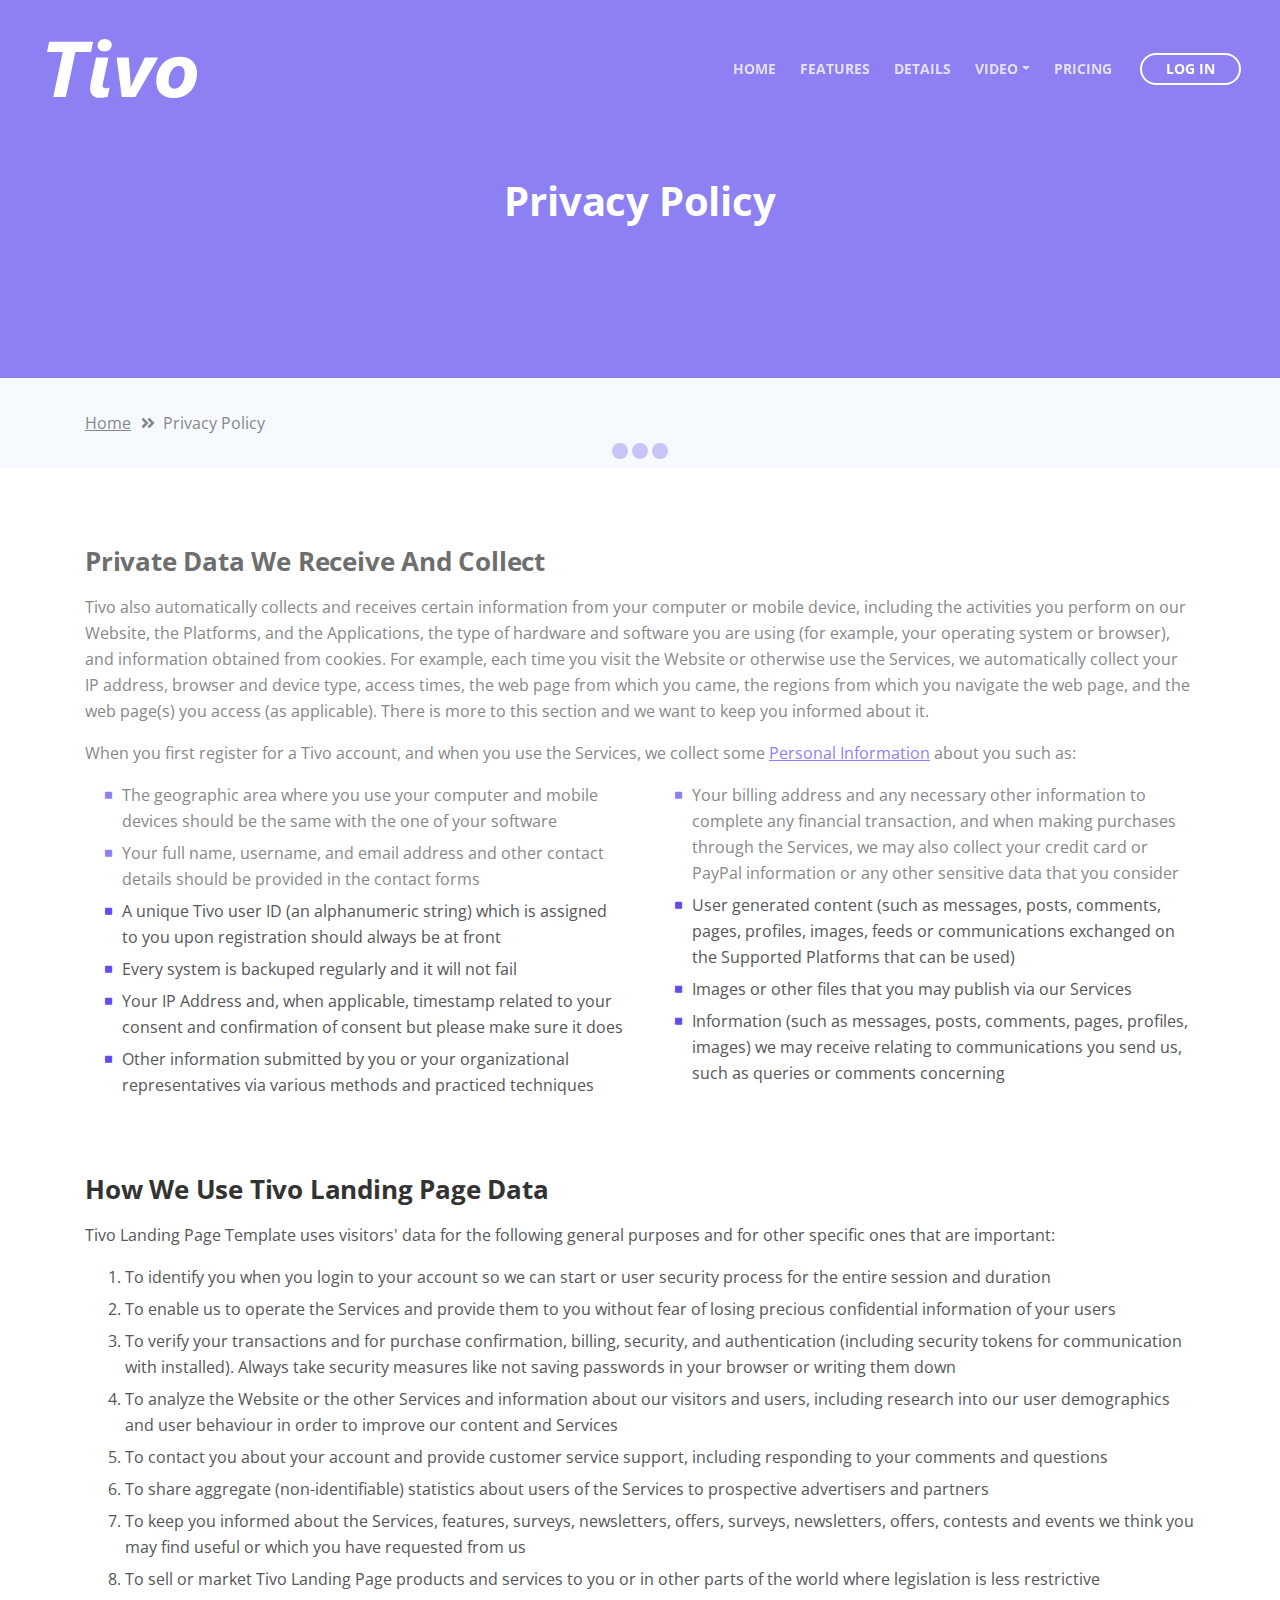
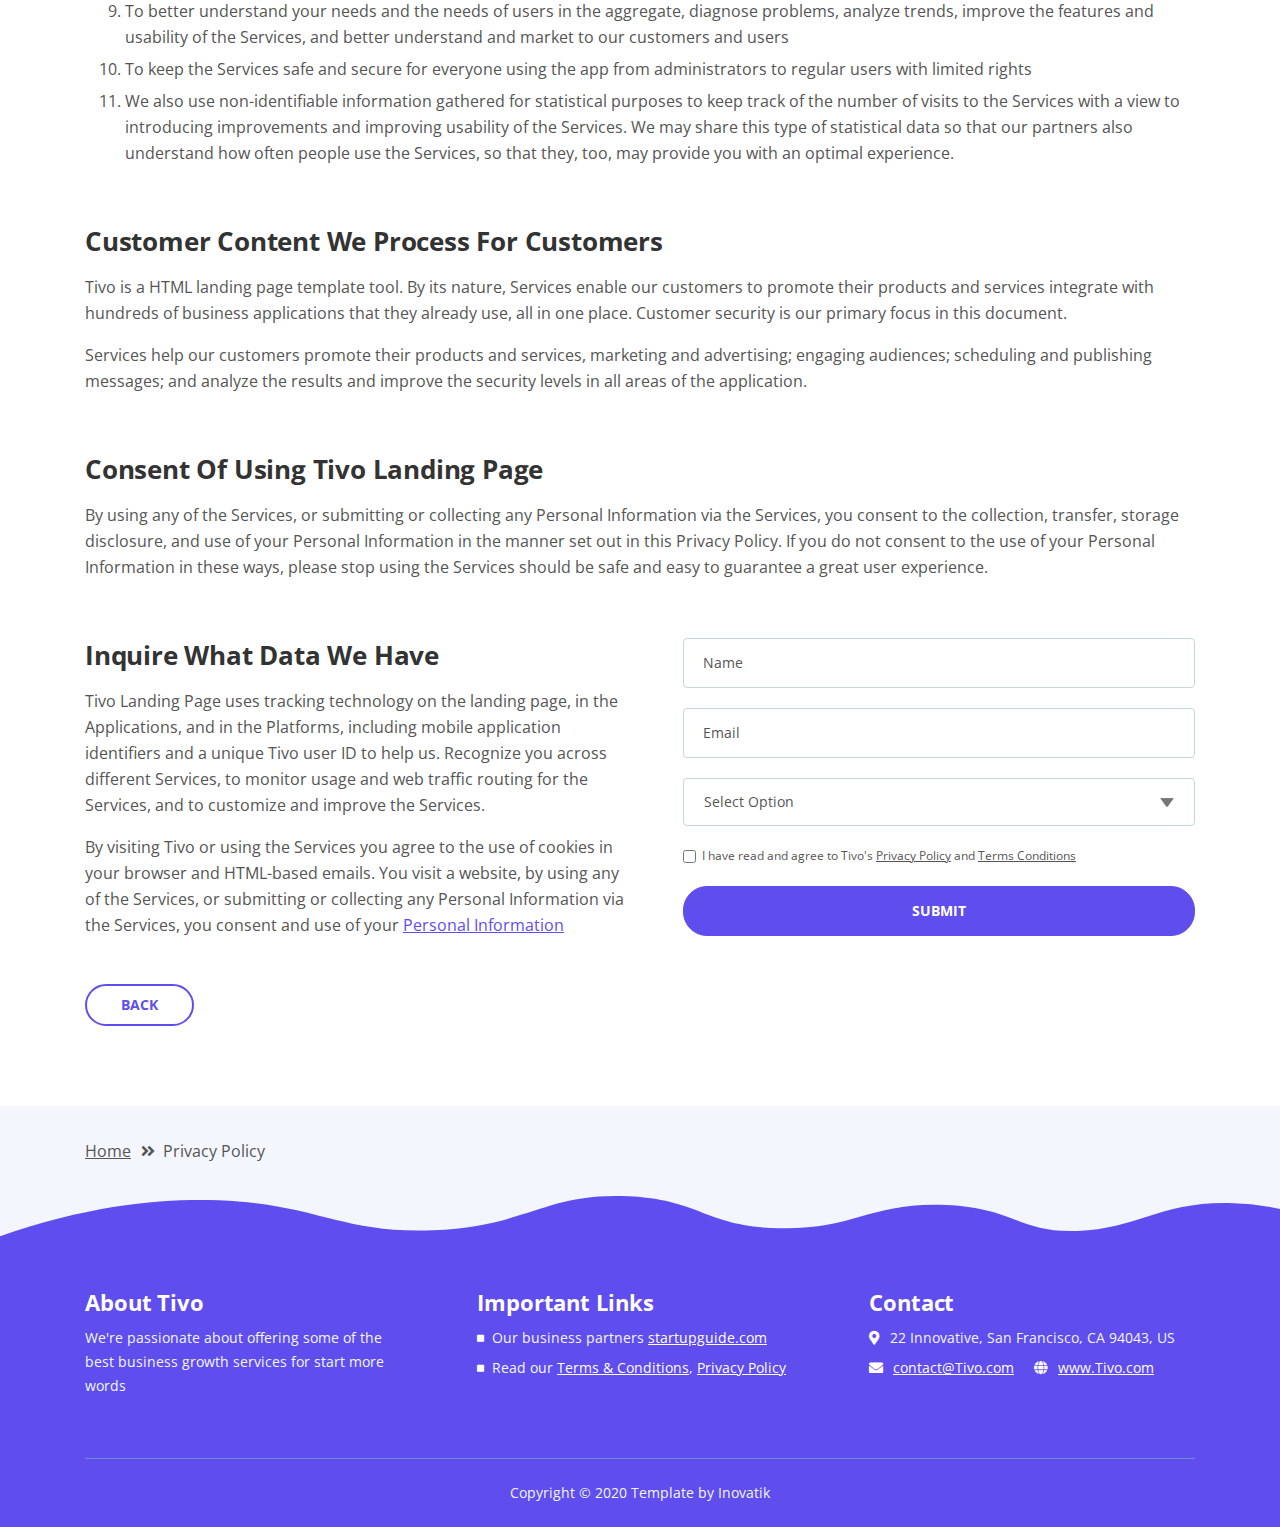
<file: privacy-policy.html>
<!DOCTYPE html>
<html lang="en">
<head>
    <meta charset="utf-8">
    <meta name="viewport" content="width=device-width, initial-scale=1, shrink-to-fit=no">
    
    <!-- SEO Meta Tags -->
    <meta name="description" content="Tivo is a HTML landing page template built with Bootstrap to help you crate engaging presentations for SaaS apps and convert visitors into users.">
    <meta name="author" content="Inovatik">

    <!-- OG Meta Tags to improve the way the post looks when you share the page on LinkedIn, Facebook, Google+ -->
	<meta property="og:site_name" content="" /> <!-- website name -->
	<meta property="og:site" content="" /> <!-- website link -->
	<meta property="og:title" content=""/> <!-- title shown in the actual shared post -->
	<meta property="og:description" content="" /> <!-- description shown in the actual shared post -->
	<meta property="og:image" content="" /> <!-- image link, make sure it's jpg -->
	<meta property="og:url" content="" /> <!-- where do you want your post to link to -->
	<meta property="og:type" content="article" />

    <!-- Website Title -->
    <title>Privacy Policy - Tivo - SaaS App HTML Landing Page Template</title>
    
    <!-- Styles -->
    <link href="https://fonts.googleapis.com/css?family=Open+Sans:400,400i,700&display=swap&subset=latin-ext" rel="stylesheet">
    <link href="css/bootstrap.css" rel="stylesheet">
    <link href="css/fontawesome-all.css" rel="stylesheet">
    <link href="css/swiper.css" rel="stylesheet">
	<link href="css/magnific-popup.css" rel="stylesheet">
	<link href="css/styles.css" rel="stylesheet">
	
	<!-- Favicon  -->
    <link rel="icon" href="images/favicon.png">
</head>
<body data-spy="scroll" data-target=".fixed-top">
    
    <!-- Preloader -->
	<div class="spinner-wrapper">
        <div class="spinner">
            <div class="bounce1"></div>
            <div class="bounce2"></div>
            <div class="bounce3"></div>
        </div>
    </div>
    <!-- end of preloader -->
    

    <!-- Navigation -->
    <nav class="navbar navbar-expand-lg navbar-dark navbar-custom fixed-top">
        <div class="container">

            <!-- Text Logo - Use this if you don't have a graphic logo -->
            <!-- <a class="navbar-brand logo-text page-scroll" href="index.html">Tivo</a> -->

            <!-- Image Logo -->
            <a class="navbar-brand logo-image" href="index.html"><img src="images/logo.svg" alt="alternative"></a> 
            
            <!-- Mobile Menu Toggle Button -->
            <button class="navbar-toggler" type="button" data-toggle="collapse" data-target="#navbarsExampleDefault" aria-controls="navbarsExampleDefault" aria-expanded="false" aria-label="Toggle navigation">
                <span class="navbar-toggler-awesome fas fa-bars"></span>
                <span class="navbar-toggler-awesome fas fa-times"></span>
            </button>
            <!-- end of mobile menu toggle button -->

            <div class="collapse navbar-collapse" id="navbarsExampleDefault">
                <ul class="navbar-nav ml-auto">
                    <li class="nav-item">
                        <a class="nav-link page-scroll" href="index.html#header">HOME <span class="sr-only">(current)</span></a>
                    </li>
                    <li class="nav-item">
                        <a class="nav-link page-scroll" href="index.html#features">FEATURES</a>
                    </li>
                    <li class="nav-item">
                        <a class="nav-link page-scroll" href="index.html#details">DETAILS</a>
                    </li>

                    <!-- Dropdown Menu -->          
                    <li class="nav-item dropdown">
                        <a class="nav-link dropdown-toggle page-scroll" href="index.html#video" id="navbarDropdown" role="button" aria-haspopup="true" aria-expanded="false">VIDEO</a>
                        <div class="dropdown-menu" aria-labelledby="navbarDropdown">
                            <a class="dropdown-item" href="article-details.html"><span class="item-text">ARTICLE DETAILS</span></a>
                            <div class="dropdown-items-divide-hr"></div>
                            <a class="dropdown-item" href="terms-conditions.html"><span class="item-text">TERMS CONDITIONS</span></a>
                            <div class="dropdown-items-divide-hr"></div>
                            <a class="dropdown-item" href="privacy-policy.html"><span class="item-text">PRIVACY POLICY</span></a>
                        </div>
                    </li>
                    <!-- end of dropdown menu -->

                    <li class="nav-item">
                        <a class="nav-link page-scroll" href="index.html#pricing">PRICING</a>
                    </li>
                </ul>
                <span class="nav-item">
                    <a class="btn-outline-sm" href="log-in.html">LOG IN</a>
                </span>
            </div>
        </div> <!-- end of container -->
    </nav> <!-- end of navbar -->
    <!-- end of navigation -->


    <!-- Header -->
    <header id="header" class="ex-header">
        <div class="container">
            <div class="row">
                <div class="col-md-12">
                    <h1>Privacy Policy</h1>
                </div> <!-- end of col -->
            </div> <!-- end of row -->
        </div> <!-- end of container -->
    </header> <!-- end of ex-header -->
    <!-- end of header -->


    <!-- Breadcrumbs -->
    <div class="ex-basic-1">
        <div class="container">
            <div class="row">
                <div class="col-lg-12">
                    <div class="breadcrumbs">
                        <a href="index.html">Home</a><i class="fa fa-angle-double-right"></i><span>Privacy Policy</span>
                    </div> <!-- end of breadcrumbs -->
                </div> <!-- end of col -->
            </div> <!-- end of row -->
        </div> <!-- end of container -->
    </div> <!-- end of ex-basic-1 -->
    <!-- end of breadcrumbs -->


    <!-- Privacy Content -->
    <div class="ex-basic-2">
        <div class="container">
            <div class="row">
                <div class="col-lg-12">
                    <div class="text-container">
                        <h3>Private Data We Receive And Collect</h3>
                        <p>Tivo also automatically collects and receives certain information from your computer or mobile device, including the activities you perform on our Website, the Platforms, and the Applications, the type of hardware and software you are using (for example, your operating system or browser), and information obtained from cookies. For example, each time you visit the Website or otherwise use the Services, we automatically collect your IP address, browser and device type, access times, the web page from which you came, the regions from which you navigate the web page, and the web page(s) you access (as applicable). There is more to this section and we want to keep you informed about it.</p>
                        <p>When you first register for a Tivo account, and when you use the Services, we collect some <a class="blue" href="#your-link">Personal Information</a> about you such as:</p>
                        <div class="row">
                            <div class="col-md-6">
                                <ul class="list-unstyled li-space-lg indent">
                                    <li class="media">
                                        <i class="fas fa-square"></i>
                                        <div class="media-body">The geographic area where you use your computer and mobile devices should be the same with the one of your software</div>
                                    </li>
                                    <li class="media">
                                        <i class="fas fa-square"></i>
                                        <div class="media-body">Your full name, username, and email address and other contact details should be provided in the contact forms</div>
                                    </li>
                                    <li class="media">
                                        <i class="fas fa-square"></i>
                                        <div class="media-body">A unique Tivo user ID (an alphanumeric string) which is assigned to you upon registration should always be at front</div>
                                    </li>
                                    <li class="media">
                                        <i class="fas fa-square"></i>
                                        <div class="media-body">Every system is backuped regularly and it will not fail</div>
                                    </li>
                                    <li class="media">
                                        <i class="fas fa-square"></i>
                                        <div class="media-body">Your IP Address and, when applicable, timestamp related to your consent and confirmation of consent but please make sure it does</div>
                                    </li>
                                    <li class="media">
                                        <i class="fas fa-square"></i>
                                        <div class="media-body">Other information submitted by you or your organizational representatives via various methods and practiced techniques</div>
                                    </li>
                                </ul>
                            </div> <!-- end of col -->

                            <div class="col-md-6">
                                <ul class="list-unstyled li-space-lg indent">
                                    <li class="media">
                                        <i class="fas fa-square"></i>
                                        <div class="media-body">Your billing address and any necessary other information to complete any financial transaction, and when making purchases through the Services, we may also collect your credit card or PayPal information or any other sensitive data that you consider</div>
                                    </li>
                                    <li class="media">
                                        <i class="fas fa-square"></i>
                                        <div class="media-body">User generated content (such as messages, posts, comments, pages, profiles, images, feeds or communications exchanged on the Supported Platforms that can be used)</div>
                                    </li>
                                    <li class="media">
                                        <i class="fas fa-square"></i>
                                        <div class="media-body">Images or other files that you may publish via our Services</div>
                                    </li>
                                    <li class="media">
                                        <i class="fas fa-square"></i>
                                        <div class="media-body">Information (such as messages, posts, comments, pages, profiles, images) we may receive relating to communications you send us, such as queries or comments concerning</div>
                                    </li>
                                </ul>
                            </div> <!-- end of col -->
                        </div> <!-- end of row -->
                    </div> <!-- end of text-container-->
                    
                    <div class="text-container">
                        <h3>How We Use Tivo Landing Page Data</h3>
                        <p>Tivo Landing Page Template uses visitors' data for the following general purposes and for other specific ones that are important:</p>
                        <ol class="li-space-lg">
                            <li>To identify you when you login to your account so we can start or user security process for the entire session and duration</li>
                            <li>To enable us to operate the Services and provide them to you without fear of losing precious confidential information of your users</li>
                            <li>To verify your transactions and for purchase confirmation, billing, security, and authentication (including security tokens for communication with installed). Always take security measures like not saving passwords in your browser or writing them down</li>
                            <li>To analyze the Website or the other Services and information about our visitors and users, including research into our user demographics and user behaviour in order to improve our content and Services</li>
                            <li>To contact you about your account and provide customer service support, including responding to your comments and questions</li>
                            <li>To share aggregate (non-identifiable) statistics about users of the Services to prospective advertisers and partners</li>
                            <li>To keep you informed about the Services, features, surveys, newsletters, offers, surveys, newsletters, offers, contests and events we think you may find useful or which you have requested from us</li>
                            <li>To sell or market Tivo Landing Page products and services to you or in other parts of the world where legislation is less restrictive</li>
                            <li>To better understand your needs and the needs of users in the aggregate, diagnose problems, analyze trends, improve the features and usability of the Services, and better understand and market to our customers and users</li>
                            <li>To keep the Services safe and secure for everyone using the app from administrators to regular users with limited rights</li>
                            <li>We also use non-identifiable information gathered for statistical purposes to keep track of the number of visits to the Services with a view to introducing improvements and improving usability of the Services. We may share this type of statistical data so that our partners also understand how often people use the Services, so that they, too, may provide you with an optimal experience.</li>
                        </ol>
                    </div> <!-- end of text-container -->

                    <div class="text-container">
                        <h3>Customer Content We Process For Customers</h3>
                        <p>Tivo is a HTML landing page template tool. By its nature, Services enable our customers to promote their products and services integrate with hundreds of business applications that they already use, all in one place. Customer security is our primary focus in this document.</p>
                        <p>Services help our customers promote their products and services, marketing and advertising; engaging audiences; scheduling and publishing messages; and analyze the results and improve the security levels in all areas of the application.</p>
                    </div> <!-- end of text container -->

                    <div class="text-container">
                        <h3>Consent Of Using Tivo Landing Page</h3>
					    <p>By using any of the Services, or submitting or collecting any Personal Information via the Services, you consent to the collection, transfer, storage disclosure, and use of your Personal Information in the manner set out in this Privacy Policy. If you do not consent to the use of your Personal Information in these ways, please stop using the Services should be safe and easy to guarantee a great user experience.</p>
                    </div> <!-- end of text-container -->
                                       
                    <div class="row">
                        <div class="col-md-6">
                            <div class="text-container last">
                                <h3>Inquire What Data We Have</h3>
                                <p>Tivo Landing Page uses tracking technology on the landing page, in the Applications, and in the Platforms, including mobile application identifiers and a unique Tivo user ID to help us. Recognize you across different Services, to monitor usage and web traffic routing for the Services, and to customize and improve the Services.</p>
                                <p>By visiting Tivo or using the Services you agree to the use of cookies in your browser and HTML-based emails. You visit a website, by using any of the Services, or submitting or collecting any Personal Information via the Services, you consent and use of your <a class="blue" href="#your-link">Personal Information</a></p>
                            </div> <!-- end of text container -->
                        </div> <!-- end of col-->
                        <div class="col-md-6">

                            <!-- Privacy Form -->
                            <div class="form-container">
                                <form id="privacyForm" data-toggle="validator" data-focus="false">
                                    <div class="form-group">
                                        <input type="text" class="form-control-input" id="pname" required>
                                        <label class="label-control" for="pname">Name</label>
                                        <div class="help-block with-errors"></div>
                                    </div>
                                    <div class="form-group">
                                        <input type="email" class="form-control-input" id="pemail" required>
                                        <label class="label-control" for="pemail">Email</label>
                                        <div class="help-block with-errors"></div>
                                    </div>
                                    <div class="form-group">
                                        <select class="form-control-select" id="pselect" required>
                                            <option class="select-option" value="" disabled selected>Select Option</option>
                                            <option class="select-option" value="Delete data">Delete my data</option>
                                            <option class="select-option" value="Show me data">Show me my data</option>
                                        </select>
                                        <div class="help-block with-errors"></div>
                                    </div>
                                    <div class="form-group checkbox">
                                        <input type="checkbox" id="pterms" value="Agreed-to-Terms" required>I have read and agree to Tivo's <a href="privacy-policy.html">Privacy Policy</a> and <a href="terms-conditions.html">Terms Conditions</a>
                                        <div class="help-block with-errors"></div>
                                    </div>
                                    <div class="form-group">
                                        <button type="submit" class="form-control-submit-button">SUBMIT</button>
                                    </div>
                                    <div class="form-message">
                                        <div id="pmsgSubmit" class="h3 text-center hidden"></div>
                                    </div>
                                </form>
                            </div> <!-- end of form container -->
                            <!-- end of privacy form -->

                        </div> <!-- end of col--> 
                    </div> <!-- end of row -->
                    <a class="btn-outline-reg" href="index.html">BACK</a>
                </div> <!-- end of col-->
            </div> <!-- end of row -->
        </div> <!-- end of container -->
    </div> <!-- end of ex-basic-2 -->
    <!-- end of privacy content -->


    <!-- Breadcrumbs -->
    <div class="ex-basic-1">
        <div class="container">
            <div class="row">
                <div class="col-lg-12">
                    <div class="breadcrumbs">
                        <a href="index.html">Home</a><i class="fa fa-angle-double-right"></i><span>Privacy Policy</span>
                    </div> <!-- end of breadcrumbs -->
                </div> <!-- end of col -->
            </div> <!-- end of row -->
        </div> <!-- end of container -->
    </div> <!-- end of ex-basic-1 -->
    <!-- end of breadcrumbs -->

    
    <!-- Footer -->
    <svg class="ex-footer-frame" data-name="Layer 2" xmlns="http://www.w3.org/2000/svg" preserveAspectRatio="none" viewBox="0 0 1920 79"><defs><style>.cls-2{fill:#5f4def;}</style></defs><title>footer-frame</title><path class="cls-2" d="M0,72.427C143,12.138,255.5,4.577,328.644,7.943c147.721,6.8,183.881,60.242,320.83,53.737,143-6.793,167.826-68.128,293-60.9,109.095,6.3,115.68,54.364,225.251,57.319,113.58,3.064,138.8-47.711,251.189-41.8,104.012,5.474,109.713,50.4,197.369,46.572,89.549-3.91,124.375-52.563,227.622-50.155A338.646,338.646,0,0,1,1920,23.467V79.75H0V72.427Z" transform="translate(0 -0.188)"/></svg>
    <div class="footer">
        <div class="container">
            <div class="row">
                <div class="col-md-4">
                    <div class="footer-col first">
                        <h4>About Tivo</h4>
                        <p class="p-small">We're passionate about offering some of the best business growth services for start more words</p>
                    </div>
                </div> <!-- end of col -->
                <div class="col-md-4">
                    <div class="footer-col middle">
                        <h4>Important Links</h4>
                        <ul class="list-unstyled li-space-lg p-small">
                            <li class="media">
                                <i class="fas fa-square"></i>
                                <div class="media-body">Our business partners <a class="white" href="#your-link">startupguide.com</a></div>
                            </li>
                            <li class="media">
                                <i class="fas fa-square"></i>
                                <div class="media-body">Read our <a class="white" href="terms-conditions.html">Terms & Conditions</a>, <a class="white" href="privacy-policy.html">Privacy Policy</a></div>
                            </li>
                        </ul>
                    </div>
                </div> <!-- end of col -->
                <div class="col-md-4">
                    <div class="footer-col last">
                        <h4>Contact</h4>
                        <ul class="list-unstyled li-space-lg p-small">
                            <li class="media">
                                <i class="fas fa-map-marker-alt"></i>
                                <div class="media-body">22 Innovative, San Francisco, CA 94043, US</div>
                            </li>
                            <li class="media">
                                <i class="fas fa-envelope"></i>
                                <div class="media-body"><a class="white" href="mailto:contact@Tivo.com">contact@Tivo.com</a> <i class="fas fa-globe"></i><a class="white" href="#your-link">www.Tivo.com</a></div>
                            </li>
                        </ul>
                    </div> 
                </div> <!-- end of col -->
            </div> <!-- end of row -->
        </div> <!-- end of container -->
    </div> <!-- end of footer -->  
    <!-- end of footer -->


    <!-- Copyright -->
    <div class="copyright">
        <div class="container">
            <div class="row">
                <div class="col-lg-12">
                    <p class="p-small">Copyright © 2020 <a href="https://inovatik.com">Template by Inovatik</a></p>
                </div> <!-- end of col -->
            </div> <!-- enf of row -->
        </div> <!-- end of container -->
    </div> <!-- end of copyright --> 
    <!-- end of copyright -->
    
    	
    <!-- Scripts -->
    <script src="js/jquery.min.js"></script> <!-- jQuery for Bootstrap's JavaScript plugins -->
    <script src="js/popper.min.js"></script> <!-- Popper tooltip library for Bootstrap -->
    <script src="js/bootstrap.min.js"></script> <!-- Bootstrap framework -->
    <script src="js/jquery.easing.min.js"></script> <!-- jQuery Easing for smooth scrolling between anchors -->
    <script src="js/swiper.min.js"></script> <!-- Swiper for image and text sliders -->
    <script src="js/jquery.magnific-popup.js"></script> <!-- Magnific Popup for lightboxes -->
    <script src="js/validator.min.js"></script> <!-- Validator.js - Bootstrap plugin that validates forms -->
    <script src="js/scripts.js"></script> <!-- Custom scripts -->
</body>
</html>
</file>
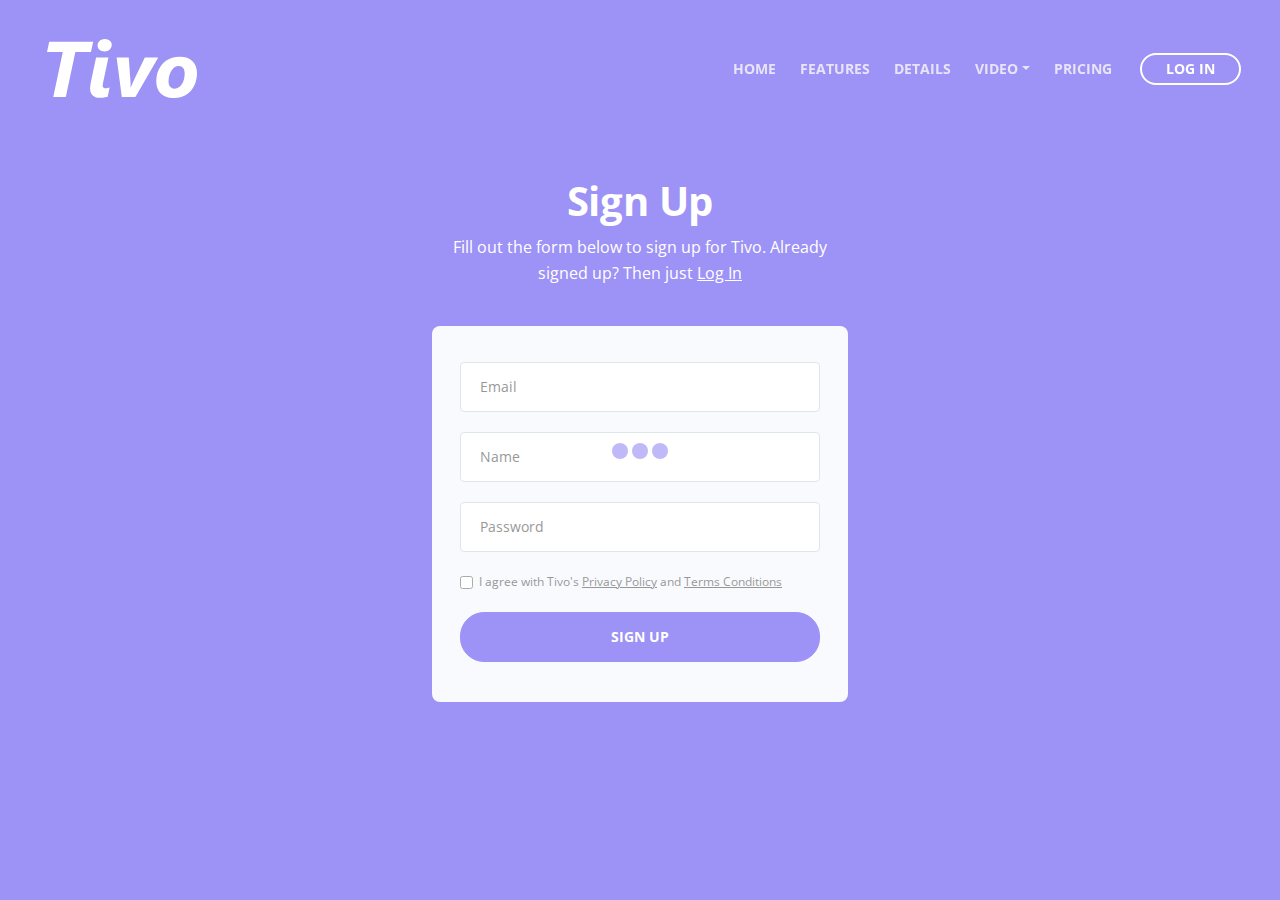
<file: sign-up.html>
<!DOCTYPE html>
<html lang="en">
<head>
    <meta charset="utf-8">
    <meta name="viewport" content="width=device-width, initial-scale=1, shrink-to-fit=no">
    
    <!-- SEO Meta Tags -->
    <meta name="description" content="Tivo is a HTML landing page template built with Bootstrap to help you crate engaging presentations for SaaS apps and convert visitors into users.">
    <meta name="author" content="Inovatik">

    <!-- OG Meta Tags to improve the way the post looks when you share the page on LinkedIn, Facebook, Google+ -->
	<meta property="og:site_name" content="" /> <!-- website name -->
	<meta property="og:site" content="" /> <!-- website link -->
	<meta property="og:title" content=""/> <!-- title shown in the actual shared post -->
	<meta property="og:description" content="" /> <!-- description shown in the actual shared post -->
	<meta property="og:image" content="" /> <!-- image link, make sure it's jpg -->
	<meta property="og:url" content="" /> <!-- where do you want your post to link to -->
	<meta property="og:type" content="article" />

    <!-- Website Title -->
    <title>Sign Up - Tivo - SaaS App HTML Landing Page Template</title>
    
    <!-- Styles -->
    <link href="https://fonts.googleapis.com/css?family=Open+Sans:400,400i,700&display=swap&subset=latin-ext" rel="stylesheet">
    <link href="css/bootstrap.css" rel="stylesheet">
    <link href="css/fontawesome-all.css" rel="stylesheet">
    <link href="css/swiper.css" rel="stylesheet">
	<link href="css/magnific-popup.css" rel="stylesheet">
	<link href="css/styles.css" rel="stylesheet">
	
	<!-- Favicon  -->
    <link rel="icon" href="images/favicon.png">
</head>
<body data-spy="scroll" data-target=".fixed-top">
    
    <!-- Preloader -->
	<div class="spinner-wrapper">
        <div class="spinner">
            <div class="bounce1"></div>
            <div class="bounce2"></div>
            <div class="bounce3"></div>
        </div>
    </div>
    <!-- end of preloader -->
    

    <!-- Navigation -->
    <nav class="navbar navbar-expand-lg navbar-dark navbar-custom fixed-top">
        <div class="container">

            <!-- Text Logo - Use this if you don't have a graphic logo -->
            <!-- <a class="navbar-brand logo-text page-scroll" href="index.html">Tivo</a> -->

            <!-- Image Logo -->
            <a class="navbar-brand logo-image" href="index.html"><img src="images/logo.svg" alt="alternative"></a> 
            
            <!-- Mobile Menu Toggle Button -->
            <button class="navbar-toggler" type="button" data-toggle="collapse" data-target="#navbarsExampleDefault" aria-controls="navbarsExampleDefault" aria-expanded="false" aria-label="Toggle navigation">
                <span class="navbar-toggler-awesome fas fa-bars"></span>
                <span class="navbar-toggler-awesome fas fa-times"></span>
            </button>
            <!-- end of mobile menu toggle button -->

            <div class="collapse navbar-collapse" id="navbarsExampleDefault">
                <ul class="navbar-nav ml-auto">
                    <li class="nav-item">
                        <a class="nav-link page-scroll" href="index.html#header">HOME <span class="sr-only">(current)</span></a>
                    </li>
                    <li class="nav-item">
                        <a class="nav-link page-scroll" href="index.html#features">FEATURES</a>
                    </li>
                    <li class="nav-item">
                        <a class="nav-link page-scroll" href="index.html#details">DETAILS</a>
                    </li>

                    <!-- Dropdown Menu -->          
                    <li class="nav-item dropdown">
                        <a class="nav-link dropdown-toggle page-scroll" href="index.html#video" id="navbarDropdown" role="button" aria-haspopup="true" aria-expanded="false">VIDEO</a>
                        <div class="dropdown-menu" aria-labelledby="navbarDropdown">
                            <a class="dropdown-item" href="article-details.html"><span class="item-text">ARTICLE DETAILS</span></a>
                            <div class="dropdown-items-divide-hr"></div>
                            <a class="dropdown-item" href="terms-conditions.html"><span class="item-text">TERMS CONDITIONS</span></a>
                            <div class="dropdown-items-divide-hr"></div>
                            <a class="dropdown-item" href="privacy-policy.html"><span class="item-text">PRIVACY POLICY</span></a>
                        </div>
                    </li>
                    <!-- end of dropdown menu -->

                    <li class="nav-item">
                        <a class="nav-link page-scroll" href="index.html#pricing">PRICING</a>
                    </li>
                </ul>
                <span class="nav-item">
                    <a class="btn-outline-sm" href="log-in.html">LOG IN</a>
                </span>
            </div>
        </div> <!-- end of container -->
    </nav> <!-- end of navbar -->
    <!-- end of navigation -->


    <!-- Header -->
    <header id="header" class="ex-2-header">
        <div class="container">
            <div class="row">
                <div class="col-lg-12">
                    <h1>Sign Up</h1>
                   <p>Fill out the form below to sign up for Tivo. Already signed up? Then just <a class="white" href="log-in.html">Log In</a></p> 
                    <!-- Sign Up Form -->
                    <div class="form-container">
                        <form id="signUpForm" data-toggle="validator" data-focus="false">
                            <div class="form-group">
                                <input type="email" class="form-control-input" id="semail" required>
                                <label class="label-control" for="semail">Email</label>
                                <div class="help-block with-errors"></div>
                            </div>
                            <div class="form-group">
                                <input type="text" class="form-control-input" id="sname" required>
                                <label class="label-control" for="sname">Name</label>
                                <div class="help-block with-errors"></div>
                            </div>
                            <div class="form-group">
                                <input type="text" class="form-control-input" id="spassword" required>
                                <label class="label-control" for="spassword">Password</label>
                                <div class="help-block with-errors"></div>
                            </div>
                            <div class="form-group checkbox">
                                <input type="checkbox" id="sterms" value="Agreed-to-Terms" required>I agree with Tivo's <a href="privacy-policy.html">Privacy Policy</a> and <a href="terms-conditions.html">Terms Conditions</a>
                                <div class="help-block with-errors"></div>
                            </div>
                            <div class="form-group">
                                <button type="submit" class="form-control-submit-button">SIGN UP</button>
                            </div>
                            <div class="form-message">
                                <div id="smsgSubmit" class="h3 text-center hidden"></div>
                            </div>
                        </form>
                    </div> <!-- end of form container -->
                    <!-- end of sign up form -->

                </div> <!-- end of col -->
            </div> <!-- end of row -->
        </div> <!-- end of container -->
    </header> <!-- end of ex-header -->
    <!-- end of header -->


    <!-- Scripts -->
    <script src="js/jquery.min.js"></script> <!-- jQuery for Bootstrap's JavaScript plugins -->
    <script src="js/popper.min.js"></script> <!-- Popper tooltip library for Bootstrap -->
    <script src="js/bootstrap.min.js"></script> <!-- Bootstrap framework -->
    <script src="js/jquery.easing.min.js"></script> <!-- jQuery Easing for smooth scrolling between anchors -->
    <script src="js/swiper.min.js"></script> <!-- Swiper for image and text sliders -->
    <script src="js/jquery.magnific-popup.js"></script> <!-- Magnific Popup for lightboxes -->
    <script src="js/validator.min.js"></script> <!-- Validator.js - Bootstrap plugin that validates forms -->
    <script src="js/scripts.js"></script> <!-- Custom scripts -->
</body>
</html>
</file>
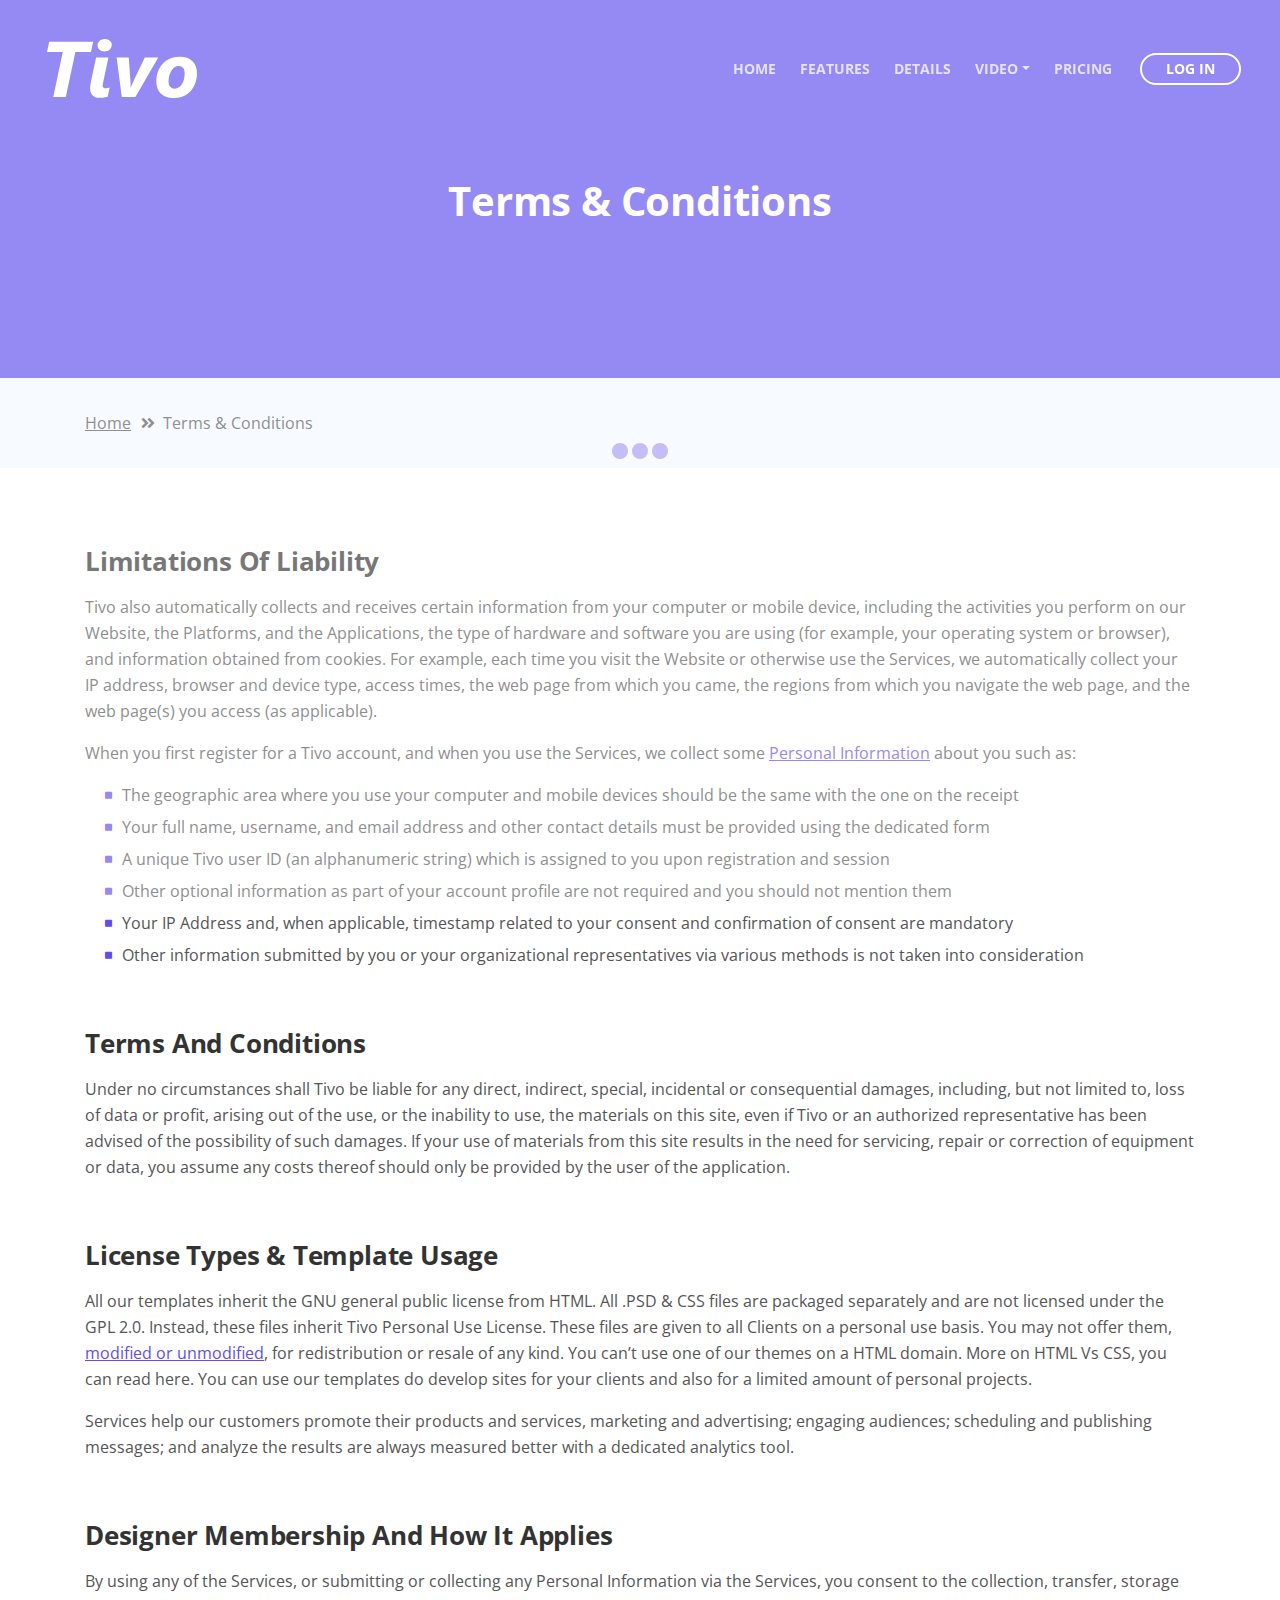
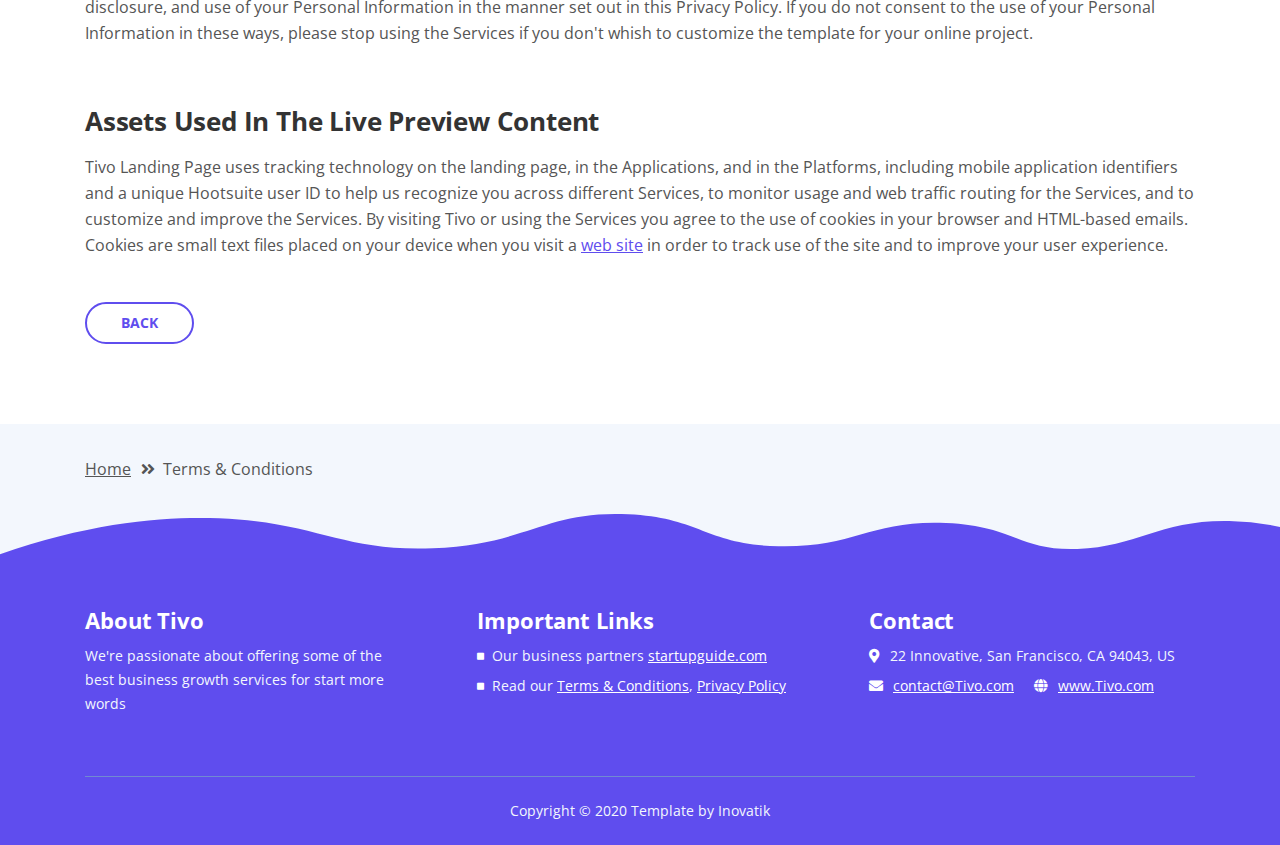
<file: terms-conditions.html>
<!DOCTYPE html>
<html lang="en">
<head>
    <meta charset="utf-8">
    <meta name="viewport" content="width=device-width, initial-scale=1, shrink-to-fit=no">
    
    <!-- SEO Meta Tags -->
    <meta name="description" content="Tivo is a HTML landing page template built with Bootstrap to help you crate engaging presentations for SaaS apps and convert visitors into users.">
    <meta name="author" content="Inovatik">

    <!-- OG Meta Tags to improve the way the post looks when you share the page on LinkedIn, Facebook, Google+ -->
	<meta property="og:site_name" content="" /> <!-- website name -->
	<meta property="og:site" content="" /> <!-- website link -->
	<meta property="og:title" content=""/> <!-- title shown in the actual shared post -->
	<meta property="og:description" content="" /> <!-- description shown in the actual shared post -->
	<meta property="og:image" content="" /> <!-- image link, make sure it's jpg -->
	<meta property="og:url" content="" /> <!-- where do you want your post to link to -->
	<meta property="og:type" content="article" />

    <!-- Website Title -->
    <title>Terms Conditions - Tivo - SaaS App HTML Landing Page Template</title>
    
    <!-- Styles -->
    <link href="https://fonts.googleapis.com/css?family=Open+Sans:400,400i,700&display=swap&subset=latin-ext" rel="stylesheet">
    <link href="css/bootstrap.css" rel="stylesheet">
    <link href="css/fontawesome-all.css" rel="stylesheet">
    <link href="css/swiper.css" rel="stylesheet">
	<link href="css/magnific-popup.css" rel="stylesheet">
	<link href="css/styles.css" rel="stylesheet">
	
	<!-- Favicon  -->
    <link rel="icon" href="images/favicon.png">
</head>
<body data-spy="scroll" data-target=".fixed-top">
    
    <!-- Preloader -->
	<div class="spinner-wrapper">
        <div class="spinner">
            <div class="bounce1"></div>
            <div class="bounce2"></div>
            <div class="bounce3"></div>
        </div>
    </div>
    <!-- end of preloader -->
    

    <!-- Navigation -->
    <nav class="navbar navbar-expand-lg navbar-dark navbar-custom fixed-top">
        <div class="container">

            <!-- Text Logo - Use this if you don't have a graphic logo -->
            <!-- <a class="navbar-brand logo-text page-scroll" href="index.html">Tivo</a> -->

            <!-- Image Logo -->
            <a class="navbar-brand logo-image" href="index.html"><img src="images/logo.svg" alt="alternative"></a> 
            
            <!-- Mobile Menu Toggle Button -->
            <button class="navbar-toggler" type="button" data-toggle="collapse" data-target="#navbarsExampleDefault" aria-controls="navbarsExampleDefault" aria-expanded="false" aria-label="Toggle navigation">
                <span class="navbar-toggler-awesome fas fa-bars"></span>
                <span class="navbar-toggler-awesome fas fa-times"></span>
            </button>
            <!-- end of mobile menu toggle button -->

            <div class="collapse navbar-collapse" id="navbarsExampleDefault">
                <ul class="navbar-nav ml-auto">
                    <li class="nav-item">
                        <a class="nav-link page-scroll" href="index.html#header">HOME <span class="sr-only">(current)</span></a>
                    </li>
                    <li class="nav-item">
                        <a class="nav-link page-scroll" href="index.html#features">FEATURES</a>
                    </li>
                    <li class="nav-item">
                        <a class="nav-link page-scroll" href="index.html#details">DETAILS</a>
                    </li>

                    <!-- Dropdown Menu -->          
                    <li class="nav-item dropdown">
                        <a class="nav-link dropdown-toggle page-scroll" href="index.html#video" id="navbarDropdown" role="button" aria-haspopup="true" aria-expanded="false">VIDEO</a>
                        <div class="dropdown-menu" aria-labelledby="navbarDropdown">
                            <a class="dropdown-item" href="article-details.html"><span class="item-text">ARTICLE DETAILS</span></a>
                            <div class="dropdown-items-divide-hr"></div>
                            <a class="dropdown-item" href="terms-conditions.html"><span class="item-text">TERMS CONDITIONS</span></a>
                            <div class="dropdown-items-divide-hr"></div>
                            <a class="dropdown-item" href="privacy-policy.html"><span class="item-text">PRIVACY POLICY</span></a>
                        </div>
                    </li>
                    <!-- end of dropdown menu -->

                    <li class="nav-item">
                        <a class="nav-link page-scroll" href="index.html#pricing">PRICING</a>
                    </li>
                </ul>
                <span class="nav-item">
                    <a class="btn-outline-sm" href="log-in.html">LOG IN</a>
                </span>
            </div>
        </div> <!-- end of container -->
    </nav> <!-- end of navbar -->
    <!-- end of navigation -->


    <!-- Header -->
    <header id="header" class="ex-header">
        <div class="container">
            <div class="row">
                <div class="col-lg-12">
                    <h1>Terms & Conditions</h1>
                </div> <!-- end of col -->
            </div> <!-- end of row -->
        </div> <!-- end of container -->
    </header> <!-- end of ex-header -->
    <!-- end of header -->


    <!-- Breadcrumbs -->
    <div class="ex-basic-1">
        <div class="container">
            <div class="row">
                <div class="col-lg-12">
                    <div class="breadcrumbs">
                        <a href="index.html">Home</a><i class="fa fa-angle-double-right"></i><span>Terms & Conditions</span>
                    </div> <!-- end of breadcrumbs -->
                </div> <!-- end of col -->
            </div> <!-- end of row -->
        </div> <!-- end of container -->
    </div> <!-- end of ex-basic-1 -->
    <!-- end of breadcrumbs -->


    <!-- Terms Content -->
    <div class="ex-basic-2">
        <div class="container">
            <div class="row">
                <div class="col-lg-12">
                    <div class="text-container">
                        <h3>Limitations Of Liability</h3>
                        <p>Tivo also automatically collects and receives certain information from your computer or mobile device, including the activities you perform on our Website, the Platforms, and the Applications, the type of hardware and software you are using (for example, your operating system or browser), and information obtained from cookies. For example, each time you visit the Website or otherwise use the Services, we automatically collect your IP address, browser and device type, access times, the web page from which you came, the regions from which you navigate the web page, and the web page(s) you access (as applicable).</p>
                        <p>When you first register for a Tivo account, and when you use the Services, we collect some <a class="blue" href="#your-link">Personal Information</a> about you such as:</p>
                        <ul class="list-unstyled li-space-lg indent">
                            <li class="media">
                                <i class="fas fa-square"></i>
                                <div class="media-body">The geographic area where you use your computer and mobile devices should be the same with the one on the receipt</div>
                            </li>
                            <li class="media">
                                <i class="fas fa-square"></i>
                                <div class="media-body">Your full name, username, and email address and other contact details must be provided using the dedicated form</div>
                            </li>
                            <li class="media">
                                <i class="fas fa-square"></i>
                                <div class="media-body">A unique Tivo user ID (an alphanumeric string) which is assigned to you upon registration and session</div>
                            </li>
                            <li class="media">
                                <i class="fas fa-square"></i>
                                <div class="media-body">Other optional information as part of your account profile are not required and you should not mention them</div>
                            </li>
                            <li class="media">
                                <i class="fas fa-square"></i>
                                <div class="media-body">Your IP Address and, when applicable, timestamp related to your consent and confirmation of consent are mandatory</div>
                            </li>
                            <li class="media">
                                <i class="fas fa-square"></i>
                                <div class="media-body">Other information submitted by you or your organizational representatives via various methods is not taken into consideration</div>
                            </li>
                        </ul>
                    </div> <!-- end of text-container -->
                    
                    <div class="text-container">
                        <h3>Terms And Conditions</h3>
                        <p>Under no circumstances shall Tivo be liable for any direct, indirect, special, incidental or consequential damages, including, but not limited to, loss of data or profit, arising out of the use, or the inability to use, the materials on this site, even if Tivo or an authorized representative has been advised of the possibility of such damages. If your use of materials from this site results in the need for servicing, repair or correction of equipment or data, you assume any costs thereof should only be provided by the user of the application.</p>
                    </div> <!-- end of text-container -->

                    <div class="text-container">
                        <h3>License Types & Template Usage</h3>
                        <p>All our templates inherit the GNU general public license from HTML. All .PSD & CSS files are packaged separately and are not licensed under the GPL 2.0. Instead, these files inherit Tivo Personal Use License. These files are given to all Clients on a personal use basis. You may not offer them, <a class="blue" href="#your-link">modified or unmodified</a>, for redistribution or resale of any kind. You can’t use one of our themes on a HTML domain. More on HTML Vs CSS, you can read here. You can use our templates do develop sites for your clients and also for a limited amount of personal projects.</p>
                        <p>Services help our customers promote their products and services, marketing and advertising; engaging audiences; scheduling and publishing messages; and analyze the results are always measured better with a dedicated analytics tool.</p>
                    </div> <!-- end of text-container -->

                    <div class="text-container">
                        <h3>Designer Membership And How It Applies</h3>
                        <p>By using any of the Services, or submitting or collecting any Personal Information via the Services, you consent to the collection, transfer, storage disclosure, and use of your Personal Information in the manner set out in this Privacy Policy. If you do not consent to the use of your Personal Information in these ways, please stop using the Services if you don't whish to customize the template for your online project.</p>
                    </div> <!-- end of text-container -->
                    
                    <div class="text-container last">
                        <h3>Assets Used In The Live Preview Content</h3>
                        <p>Tivo Landing Page uses tracking technology on the landing page, in the Applications, and in the Platforms, including mobile application identifiers and a unique Hootsuite user ID to help us recognize you across different Services, to monitor usage and web traffic routing for the Services, and to customize and improve the Services. By visiting Tivo or using the Services you agree to the use of cookies in your browser and HTML-based emails. Cookies are small text files placed on your device when you visit a <a class="blue" href="#your-link">web site</a> in order to track use of the site and to improve your user experience.</p>
                        <a class="btn-outline-reg" href="index.html">BACK</a>
                    </div> <!-- end of text-container -->
                </div>
            </div> <!-- end of row -->
        </div> <!-- end of container -->
    </div> <!-- end of ex-basic -->
    <!-- end of terms content -->

    
    <!-- Breadcrumbs -->
    <div class="ex-basic-1">
        <div class="container">
            <div class="row">
                <div class="col-lg-12">
                    <div class="breadcrumbs">
                        <a href="index.html">Home</a><i class="fa fa-angle-double-right"></i><span>Terms & Conditions</span>
                    </div> <!-- end of breadcrumbs -->
                </div> <!-- end of col -->
            </div> <!-- end of row -->
        </div> <!-- end of container -->
    </div> <!-- end of ex-basic-1 -->
    <!-- end of breadcrumbs -->


    <!-- Footer -->
    <svg class="ex-footer-frame" data-name="Layer 2" xmlns="http://www.w3.org/2000/svg" preserveAspectRatio="none" viewBox="0 0 1920 79"><defs><style>.cls-2{fill:#5f4def;}</style></defs><title>footer-frame</title><path class="cls-2" d="M0,72.427C143,12.138,255.5,4.577,328.644,7.943c147.721,6.8,183.881,60.242,320.83,53.737,143-6.793,167.826-68.128,293-60.9,109.095,6.3,115.68,54.364,225.251,57.319,113.58,3.064,138.8-47.711,251.189-41.8,104.012,5.474,109.713,50.4,197.369,46.572,89.549-3.91,124.375-52.563,227.622-50.155A338.646,338.646,0,0,1,1920,23.467V79.75H0V72.427Z" transform="translate(0 -0.188)"/></svg>
    <div class="footer">
        <div class="container">
            <div class="row">
                <div class="col-md-4">
                    <div class="footer-col first">
                        <h4>About Tivo</h4>
                        <p class="p-small">We're passionate about offering some of the best business growth services for start more words</p>
                    </div>
                </div> <!-- end of col -->
                <div class="col-md-4">
                    <div class="footer-col middle">
                        <h4>Important Links</h4>
                        <ul class="list-unstyled li-space-lg p-small">
                            <li class="media">
                                <i class="fas fa-square"></i>
                                <div class="media-body">Our business partners <a class="white" href="#your-link">startupguide.com</a></div>
                            </li>
                            <li class="media">
                                <i class="fas fa-square"></i>
                                <div class="media-body">Read our <a class="white" href="terms-conditions.html">Terms & Conditions</a>, <a class="white" href="privacy-policy.html">Privacy Policy</a></div>
                            </li>
                        </ul>
                    </div>
                </div> <!-- end of col -->
                <div class="col-md-4">
                    <div class="footer-col last">
                        <h4>Contact</h4>
                        <ul class="list-unstyled li-space-lg p-small">
                            <li class="media">
                                <i class="fas fa-map-marker-alt"></i>
                                <div class="media-body">22 Innovative, San Francisco, CA 94043, US</div>
                            </li>
                            <li class="media">
                                <i class="fas fa-envelope"></i>
                                <div class="media-body"><a class="white" href="mailto:contact@Tivo.com">contact@Tivo.com</a> <i class="fas fa-globe"></i><a class="white" href="#your-link">www.Tivo.com</a></div>
                            </li>
                        </ul>
                    </div> 
                </div> <!-- end of col -->
            </div> <!-- end of row -->
        </div> <!-- end of container -->
    </div> <!-- end of footer -->  
    <!-- end of footer -->


    <!-- Copyright -->
    <div class="copyright">
        <div class="container">
            <div class="row">
                <div class="col-lg-12">
                    <p class="p-small">Copyright © 2020 <a href="https://inovatik.com">Template by Inovatik</a></p>
                </div> <!-- end of col -->
            </div> <!-- enf of row -->
        </div> <!-- end of container -->
    </div> <!-- end of copyright --> 
    <!-- end of copyright -->
    
    	
    <!-- Scripts -->
    <script src="js/jquery.min.js"></script> <!-- jQuery for Bootstrap's JavaScript plugins -->
    <script src="js/popper.min.js"></script> <!-- Popper tooltip library for Bootstrap -->
    <script src="js/bootstrap.min.js"></script> <!-- Bootstrap framework -->
    <script src="js/jquery.easing.min.js"></script> <!-- jQuery Easing for smooth scrolling between anchors -->
    <script src="js/swiper.min.js"></script> <!-- Swiper for image and text sliders -->
    <script src="js/jquery.magnific-popup.js"></script> <!-- Magnific Popup for lightboxes -->
    <script src="js/validator.min.js"></script> <!-- Validator.js - Bootstrap plugin that validates forms -->
    <script src="js/scripts.js"></script> <!-- Custom scripts -->
</body>
</html>
</file>
<file: css/styles.css>
/* Template: Tivo - SaaS App HTML Landing Page Template
   Author: Inovatik
   Created: Sep 2019
   Description: Master CSS file
*/

/*****************************************
Table Of Contents:

01. General Styles
02. Preloader
03. Navigation
04. Header
05. Customers
06. Description
07. Features
08. Features Lightboxes
09. Details
10. Video
11. Pricing
12. Testimonials
13. Newsletter
14. Footer
15. Copyright
16. Back To Top Button
17. Extra Pages
18. Sign Up and Log In Pages
19. Media Queries
******************************************/

/*****************************************
Colors:
- Backgrounds, buttons, bullets, icons - blue #5f4dee
- Backgrounds, light button, light body text - light gray #f3f7fd
- Headings text - black #333
- Body text - dark gray #555
******************************************/


/******************************/
/*     01. General Styles     */
/******************************/
body,
html {
    width: 100%;
	height: 100%;
}

body, p {
	color: #555; 
	font: 400 1rem/1.625rem "Open Sans", sans-serif;;
}

.p-large {
	font: 400 1.125rem/1.75rem "Open Sans", sans-serif;
}

.p-small {
	font: 400 0.875rem/1.5rem "Open Sans", sans-serif;
}

h1 {
	color: #333;
	font: 700 2.5rem/3.125rem "Open Sans", sans-serif;
	letter-spacing: -0.2px;
}

h2 {
	color: #333;
	font: 700 2rem/2.625rem "Open Sans", sans-serif;
	letter-spacing: -0.2px;
}

h3 {
	color: #333;
	font: 700 1.625rem/2.125rem "Open Sans", sans-serif;
	letter-spacing: -0.2px;
}

h4 {
	color: #333;
	font: 700 1.375rem/1.75rem "Open Sans", sans-serif;
	letter-spacing: -0.1px;
}

h5 {
	color: #333;
	font: 700 1.125rem/1.5rem "Open Sans", sans-serif;
	letter-spacing: -0.1px;
}

h6 {
	color: #333;
	font: 700 1rem/1.375rem "Open Sans", sans-serif;
	letter-spacing: -0.1px;
}

.above-heading {
	color: #5f4dee;
	font: 700 0.75rem/0.875rem "Open Sans", sans-serif;
	text-align: center;
}

.p-heading {
	margin-bottom: 3.25rem;
}

.testimonial-text {
	font: italic 400 1rem/1.625rem "Open Sans", sans-serif;
}

.testimonial-author {
	font: 700 1rem/1.625rem "Open Sans", sans-serif;
	letter-spacing: -0.1px;
}

.li-space-lg li {
	margin-bottom: 0.375rem;
}

.indent {
	padding-left: 1.25rem;
}

a {
	color: #555;
	text-decoration: underline;
}

a:hover {
	color: #555;
	text-decoration: underline;
}

a.white {
	color: #fff;
}

.decorative-line {
	display: block;
	width: 5rem;
	height: 0.5rem;
	margin-right: auto;
	margin-left: auto;
}

.blue {
	color: #5f4dee;
}

.btn-solid-reg {
	display: inline-block;
	padding: 1.1875rem 2.125rem 1.1875rem 2.125rem;
	border: 0.125rem solid #5f4dee;
	border-radius: 2rem;
	background-color: #5f4dee;
	color: #fff;
	font: 700 0.875rem/0 "Open Sans", sans-serif;
	text-decoration: none;
	transition: all 0.2s;
}

.btn-solid-reg:hover {
	background-color: transparent;
	color: #5f4dee;
	text-decoration: none;
}

.btn-solid-lg {
	display: inline-block;
	padding: 1.375rem 2.625rem 1.375rem 2.625rem;
	border: 0.125rem solid #5f4dee;
	border-radius: 2rem;
	background-color: #5f4dee;
	color: #fff;
	font: 700 0.875rem/0 "Open Sans", sans-serif;
	text-decoration: none;
	transition: all 0.2s;
}

.btn-solid-lg:hover {
	background-color: transparent;
	color: #5f4dee;
	text-decoration: none;
}

.btn-outline-reg {
	display: inline-block;
	padding: 1.1875rem 2.125rem 1.1875rem 2.125rem;
	border: 0.125rem solid #5f4dee;
	border-radius: 2rem;
	background-color: transparent;
	color: #5f4dee;
	font: 700 0.875rem/0 "Open Sans", sans-serif;
	text-decoration: none;
	transition: all 0.2s;
}

.btn-outline-reg:hover {
	background-color: #5f4dee;
	color: #fff;
	text-decoration: none;
}

.btn-outline-lg {
	display: inline-block;
	padding: 1.375rem 2.625rem 1.375rem 2.625rem;
	border: 0.125rem solid #5f4dee;
	border-radius: 2rem;
	background-color: transparent;
	color: #5f4dee;
	font: 700 0.875rem/0 "Open Sans", sans-serif;
	text-decoration: none;
	transition: all 0.2s;
}

.btn-outline-lg:hover {
	background-color: #5f4dee;
	color: #fff;
	text-decoration: none;
}

.btn-outline-sm {
	display: inline-block;
	padding: 0.875rem 1.5rem 0.875rem 1.5rem;
	border: 0.125rem solid #5f4dee;
	border-radius: 2rem;
	background-color: transparent;
	color: #5f4dee;
	font: 700 0.875rem/0 "Open Sans", sans-serif;
	text-decoration: none;
	transition: all 0.2s;
}

.btn-outline-sm:hover {
	background-color: #5f4dee;
	color: #fff;
	text-decoration: none;
}

.form-group {
	position: relative;
	margin-bottom: 1.25rem;
}

.form-group.has-error.has-danger {
	margin-bottom: 0.625rem;
}

.form-group.has-error.has-danger .help-block.with-errors ul {
	margin-top: 0.375rem;
}

.label-control {
	position: absolute;
	top: 0.87rem;
	left: 1.25rem;
	color: #555;
	opacity: 1;
	font: 400 0.875rem/1.375rem "Open Sans", sans-serif;
	cursor: text;
	transition: all 0.2s ease;
}

/* IE10+ hack to solve lower label text position compared to the rest of the browsers */
@media screen and (-ms-high-contrast: active), screen and (-ms-high-contrast: none) {  
	.label-control {
		top: 0.9375rem;
	}
}

.form-control-input:focus + .label-control,
.form-control-input.notEmpty + .label-control,
.form-control-textarea:focus + .label-control,
.form-control-textarea.notEmpty + .label-control {
	top: 0.125rem;
	opacity: 1;
	font-size: 0.75rem;
	font-weight: 700;
}

.form-control-input,
.form-control-select {
	display: block; /* needed for proper display of the label in Firefox, IE, Edge */
	width: 100%;
	padding-top: 1.0625rem;
	padding-bottom: 0.0625rem;
	padding-left: 1.25rem;
	border: 1px solid #c4d8dc;
	border-radius: 0.25rem;
	background-color: #fff;
	color: #555;
	font: 400 0.875rem/1.875rem "Open Sans", sans-serif;
	transition: all 0.2s;
	-webkit-appearance: none; /* removes inner shadow on form inputs on ios safari */
}

.form-control-select {
	padding-top: 0.5rem;
	padding-bottom: 0.5rem;
	height: 3rem;
}

/* IE10+ hack to solve lower label text position compared to the rest of the browsers */
@media screen and (-ms-high-contrast: active), screen and (-ms-high-contrast: none) {  
	.form-control-input {
		padding-top: 1.25rem;
		padding-bottom: 0.75rem;
		line-height: 1.75rem;
	}

	.form-control-select {
		padding-top: 0.875rem;
		padding-bottom: 0.75rem;
		height: 3.125rem;
		line-height: 2.125rem;
	}
}

select {
    /* you should keep these first rules in place to maintain cross-browser behavior */
    -webkit-appearance: none;
	-moz-appearance: none;
	-ms-appearance: none;
    -o-appearance: none;
    appearance: none;
    background-image: url('../images/down-arrow.png');
    background-position: 96% 50%;
    background-repeat: no-repeat;
    outline: none;
}

select::-ms-expand {
    display: none; /* removes the ugly default down arrow on select form field in IE11 */
}

.form-control-textarea {
	display: block; /* used to eliminate a bottom gap difference between Chrome and IE/FF */
	width: 100%;
	height: 8rem; /* used instead of html rows to normalize height between Chrome and IE/FF */
	padding-top: 1.25rem;
	padding-left: 1.3125rem;
	border: 1px solid #c4d8dc;
	border-radius: 0.25rem;
	background-color: #fff;
	color: #555;
	font: 400 0.875rem/1.75rem "Open Sans", sans-serif;
	transition: all 0.2s;
}

.form-control-input:focus,
.form-control-select:focus,
.form-control-textarea:focus {
	border: 1px solid #a1a1a1;
	outline: none; /* Removes blue border on focus */
}

.form-control-input:hover,
.form-control-select:hover,
.form-control-textarea:hover {
	border: 1px solid #a1a1a1;
}

.checkbox {
	font: 400 0.75rem/1.25rem "Open Sans", sans-serif;
}

input[type='checkbox'] {
	vertical-align: -15%;
	margin-right: 0.375rem;
}

/* IE10+ hack to raise checkbox field position compared to the rest of the browsers */
@media screen and (-ms-high-contrast: active), screen and (-ms-high-contrast: none) {  
	input[type='checkbox'] {
		vertical-align: -9%;
	}
}

.form-control-submit-button {
	display: inline-block;
	width: 100%;
	height: 3.125rem;
	border: 1px solid #5f4dee;
	border-radius: 1.5rem;
	background-color: #5f4dee;
	color: #fff;
	font: 700 0.875rem/0 "Open Sans", sans-serif;
	cursor: pointer;
	transition: all 0.2s;
}

.form-control-submit-button:hover {
	background-color: transparent;
	color: #5f4dee;
}

/* Form Success And Error Message Formatting */
#smsgSubmit.h3.text-center.tada.animated,
#lmsgSubmit.h3.text-center.tada.animated,
#nmsgSubmit.h3.text-center.tada.animated,
#pmsgSubmit.h3.text-center.tada.animated,
#smsgSubmit.h3.text-center,
#lmsgSubmit.h3.text-center,
#nmsgSubmit.h3.text-center,
#pmsgSubmit.h3.text-center {
	display: block;
	margin-bottom: 0;
	color: #555;
	font-size: 1.125rem;
	line-height: 1rem;
}

.help-block.with-errors .list-unstyled {
	color: #555;
	font-size: 0.75rem;
	line-height: 1.125rem;
	text-align: left;
}

.help-block.with-errors ul {
	margin-bottom: 0;
}
/* end of form success and error message formatting */

/* Form Success And Error Message Animation - Animate.css */
@-webkit-keyframes tada {
	from {
		-webkit-transform: scale3d(1, 1, 1);
		-ms-transform: scale3d(1, 1, 1);
		transform: scale3d(1, 1, 1);
	}
	10%, 20% {
		-webkit-transform: scale3d(.9, .9, .9) rotate3d(0, 0, 1, -3deg);
		-ms-transform: scale3d(.9, .9, .9) rotate3d(0, 0, 1, -3deg);
		transform: scale3d(.9, .9, .9) rotate3d(0, 0, 1, -3deg);
	}
	30%, 50%, 70%, 90% {
		-webkit-transform: scale3d(1.1, 1.1, 1.1) rotate3d(0, 0, 1, 3deg);
		-ms-transform: scale3d(1.1, 1.1, 1.1) rotate3d(0, 0, 1, 3deg);
		transform: scale3d(1.1, 1.1, 1.1) rotate3d(0, 0, 1, 3deg);
	}
	40%, 60%, 80% {
		-webkit-transform: scale3d(1.1, 1.1, 1.1) rotate3d(0, 0, 1, -3deg);
		-ms-transform: scale3d(1.1, 1.1, 1.1) rotate3d(0, 0, 1, -3deg);
		transform: scale3d(1.1, 1.1, 1.1) rotate3d(0, 0, 1, -3deg);
	}
	to {
		-webkit-transform: scale3d(1, 1, 1);
		-ms-transform: scale3d(1, 1, 1);
		transform: scale3d(1, 1, 1);
	}
}

@keyframes tada {
	from {
		-webkit-transform: scale3d(1, 1, 1);
		-ms-transform: scale3d(1, 1, 1);
		transform: scale3d(1, 1, 1);
	}
	10%, 20% {
		-webkit-transform: scale3d(.9, .9, .9) rotate3d(0, 0, 1, -3deg);
		-ms-transform: scale3d(.9, .9, .9) rotate3d(0, 0, 1, -3deg);
		transform: scale3d(.9, .9, .9) rotate3d(0, 0, 1, -3deg);
	}
	30%, 50%, 70%, 90% {
		-webkit-transform: scale3d(1.1, 1.1, 1.1) rotate3d(0, 0, 1, 3deg);
		-ms-transform: scale3d(1.1, 1.1, 1.1) rotate3d(0, 0, 1, 3deg);
		transform: scale3d(1.1, 1.1, 1.1) rotate3d(0, 0, 1, 3deg);
	}
	40%, 60%, 80% {
		-webkit-transform: scale3d(1.1, 1.1, 1.1) rotate3d(0, 0, 1, -3deg);
		-ms-transform: scale3d(1.1, 1.1, 1.1) rotate3d(0, 0, 1, -3deg);
		transform: scale3d(1.1, 1.1, 1.1) rotate3d(0, 0, 1, -3deg);
	}
	to {
		-webkit-transform: scale3d(1, 1, 1);
		-ms-transform: scale3d(1, 1, 1);
		transform: scale3d(1, 1, 1);
	}
}

.tada {
	-webkit-animation-name: tada;
	animation-name: tada;
}

.animated {
	-webkit-animation-duration: 1s;
	animation-duration: 1s;
	-webkit-animation-fill-mode: both;
	animation-fill-mode: both;
}
/* end of form success and error message animation - Animate.css */

/* Fade-move Animation For Details Lightbox - Magnific Popup */
/* at start */
.my-mfp-slide-bottom .zoom-anim-dialog {
	opacity: 0;
	transition: all 0.2s ease-out;
	-webkit-transform: translateY(-1.25rem) perspective(37.5rem) rotateX(10deg);
	-ms-transform: translateY(-1.25rem) perspective(37.5rem) rotateX(10deg);
	transform: translateY(-1.25rem) perspective(37.5rem) rotateX(10deg);
}

/* animate in */
.my-mfp-slide-bottom.mfp-ready .zoom-anim-dialog {
	opacity: 1;
	-webkit-transform: translateY(0) perspective(37.5rem) rotateX(0); 
	-ms-transform: translateY(0) perspective(37.5rem) rotateX(0); 
	transform: translateY(0) perspective(37.5rem) rotateX(0); 
}

/* animate out */
.my-mfp-slide-bottom.mfp-removing .zoom-anim-dialog {
	opacity: 0;
	-webkit-transform: translateY(-0.625rem) perspective(37.5rem) rotateX(10deg); 
	-ms-transform: translateY(-0.625rem) perspective(37.5rem) rotateX(10deg); 
	transform: translateY(-0.625rem) perspective(37.5rem) rotateX(10deg); 
}

/* dark overlay, start state */
.my-mfp-slide-bottom.mfp-bg {
	opacity: 0;
	transition: opacity 0.2s ease-out;
}

/* animate in */
.my-mfp-slide-bottom.mfp-ready.mfp-bg {
	opacity: 0.8;
}
/* animate out */
.my-mfp-slide-bottom.mfp-removing.mfp-bg {
	opacity: 0;
}
/* end of fade-move animation for details lightbox - magnific popup */

/* Fade Animation For Image Lightbox - Magnific Popup */
@-webkit-keyframes fadeIn {
	from {
		opacity: 0;
	}
	to {
		opacity: 1;
	}
}

@keyframes fadeIn {
	from {
		opacity: 0;
	}
	to {
		opacity: 1;
	}
}

.fadeIn {
	-webkit-animation: fadeIn 0.6s;
	animation: fadeIn 0.6s;
}

@-webkit-keyframes fadeOut {
	from {
		opacity: 1;
	}
	to {
		opacity: 0;
	}
}

@keyframes fadeOut {
	from {
		opacity: 1;
	}
	to {
		opacity: 0;
	}
}

.fadeOut {
	-webkit-animation: fadeOut 0.8s;
	animation: fadeOut 0.8s;
}
/* end of fade animation for image lightbox - magnific popup */


/*************************/
/*     02. Preloader     */
/*************************/
.spinner-wrapper {
	position: fixed;
	z-index: 999999;
	top: 0;
	right: 0;
	bottom: 0;
	left: 0;
	background: #fff;
}

.spinner {
	position: absolute;
	top: 50%; /* centers the loading animation vertically one the screen */
	left: 50%; /* centers the loading animation horizontally one the screen */
	width: 3.75rem;
	height: 1.25rem;
	margin: -0.625rem 0 0 -1.875rem; /* is width and height divided by two */ 
	text-align: center;
}

.spinner > div {
	display: inline-block;
	width: 1rem;
	height: 1rem;
	border-radius: 100%;
	background-color: #5f4dee;
	-webkit-animation: sk-bouncedelay 1.4s infinite ease-in-out both;
	animation: sk-bouncedelay 1.4s infinite ease-in-out both;
}

.spinner .bounce1 {
	-webkit-animation-delay: -0.32s;
	animation-delay: -0.32s;
}

.spinner .bounce2 {
	-webkit-animation-delay: -0.16s;
	animation-delay: -0.16s;
}

@-webkit-keyframes sk-bouncedelay {
	0%, 80%, 100% { -webkit-transform: scale(0); }
	40% { -webkit-transform: scale(1.0); }
}

@keyframes sk-bouncedelay {
	0%, 80%, 100% { 
		-webkit-transform: scale(0);
		-ms-transform: scale(0);
		transform: scale(0);
	} 40% { 
		-webkit-transform: scale(1.0);
		-ms-transform: scale(1.0);
		transform: scale(1.0);
	}
}


/**************************/
/*     03. Navigation     */
/**************************/
.navbar-custom {
	background-color: #5f4dee;
	box-shadow: 0 0.0625rem 0.375rem 0 rgba(0, 0, 0, 0.1);
	font: 700 0.875rem/0.875rem "Open Sans", sans-serif;
	transition: all 0.2s;
}

.navbar-custom .container {
	max-width: 87.5rem;
}

.navbar-custom .navbar-brand.logo-image img {
    width: 50%;
}

.navbar-custom .navbar-brand.logo-text {
	font: 700 2rem/1.5rem "Open Sans", sans-serif;
	color: #fff;;
	text-decoration: none;
}

.navbar-custom .navbar-nav {
	margin-top: 0.75rem;
	margin-bottom: 0.5rem;
}

.navbar-custom .nav-item .nav-link {
	padding: 0.625rem 0.75rem 0.625rem 0.75rem;
	color: #f7f5f5;
	opacity: 0.8;
	text-decoration: none;
	transition: all 0.2s ease;
}

.navbar-custom .nav-item .nav-link:hover,
.navbar-custom .nav-item .nav-link.active {
	color: #fff;
	opacity: 1;
}

/* Dropdown Menu */
.navbar-custom .dropdown:hover > .dropdown-menu {
	display: block; /* this makes the dropdown menu stay open while hovering it */
	min-width: auto;
	animation: fadeDropdown 0.2s; /* required for the fade animation */
}

@keyframes fadeDropdown {
    0% {
        opacity: 0;
    }

    100% {
        opacity: 1;
    }
}

.navbar-custom .dropdown-toggle:focus { /* removes dropdown outline on focus */
	outline: 0;
}

.navbar-custom .dropdown-menu {
	margin-top: 0;
	border: none;
	border-radius: 0.25rem;
	background-color: #5f4dee;
}

.navbar-custom .dropdown-item {
	color: #f7f5f5;
	opacity: 0.8;
	font: 700 0.875rem/0.875rem "Open Sans", sans-serif;
	text-decoration: none;
}

.navbar-custom .dropdown-item:hover {
	background-color: #5f4dee;
	color: #fff;
	opacity: 1;
}

.navbar-custom .dropdown-items-divide-hr {
	width: 100%;
	height: 1px;
	margin: 0.75rem auto 0.725rem auto;
	border: none;
	background-color: #c4d8dc;
	opacity: 0.2;
}
/* end of dropdown menu */

.navbar-custom .nav-item .btn-outline-sm {
	margin-top: 0.25rem;
	margin-bottom: 1.375rem;
	margin-left: 0.5rem;
	border: 0.125rem solid #fff;
	color: #fff;
}

.navbar-custom .nav-item .btn-outline-sm:hover {
	background-color: #fff;
	color: #5f4dee;
}

.navbar-custom .navbar-toggler {
	padding: 0;
	border: none;
	color: #fff;
	font-size: 2rem;
}

.navbar-custom button[aria-expanded='false'] .navbar-toggler-awesome.fas.fa-times{
	display: none;
}

.navbar-custom button[aria-expanded='false'] .navbar-toggler-awesome.fas.fa-bars{
	display: inline-block;
}

.navbar-custom button[aria-expanded='true'] .navbar-toggler-awesome.fas.fa-bars{
	display: none;
}

.navbar-custom button[aria-expanded='true'] .navbar-toggler-awesome.fas.fa-times{
	display: inline-block;
	margin-right: 0.125rem;
}


/*********************/
/*    04. Header     */
/*********************/
.header {
	background-color: #5f4dee;
}

.header .header-content {
	padding-top: 8rem;
	padding-bottom: 4rem;
	text-align: center;
}

.header .text-container {
	margin-bottom: 3rem;
}

.header h1 {
	margin-bottom: 1rem;
	color: #fff;
	font-size: 2.5rem;
	line-height: 3rem;
}

.header .p-large {
	margin-bottom: 2rem;
	color: #f3f7fd;
}

.header .btn-solid-lg {
	margin-right: 0.5rem;
	margin-bottom: 1.125rem;
	margin-left: 0.5rem;
	border-color: #f3f7fd;
	background-color: #f3f7fd;
	color: #5f4dee;
}

.header .btn-solid-lg:hover {
	background: transparent;
	color: #f3f7fd;
}

.header .btn-outline-lg {
	border-color: #f3f7fd;
	color: #f3f7fd;
}

.header .btn-outline-lg:hover {
	background-color: #f3f7fd;
	color: #5f4dee;
}

.header-frame {
	margin-top: -1px; /* To remove white margin in FF */
	width: 100%;
	height: 2.25rem;
}


/*************************/
/*     05. Customers     */
/*************************/
.slider-1 {
	padding-top: 5rem;
	padding-bottom: 3.25rem;
}

.slider-1 .slider-container {
	text-align: center;
}


/***************************/
/*     06. Description     */
/***************************/
.cards-1 {
	padding-top: 3.25rem;
	padding-bottom: 3rem;
	text-align: center;
}

.cards-1 .h2-heading {
	margin-bottom: 3.5rem;
}

.cards-1 .card {
	max-width: 21rem;
	margin-right: auto;
	margin-bottom: 3.5rem;
	margin-left: auto;
	padding: 0;
	border: none;
}

.cards-1 .card-image {
	max-width: 16rem;
	margin-right: auto;
	margin-bottom: 2rem;
	margin-left: auto;
}

.cards-1 .card-title {
	margin-bottom: 0.5rem;
}

.cards-1 .card-body {
	padding: 0;
}


/************************/
/*     07. Features     */
/************************/
.tabs {
	padding-top: 8rem;
	padding-bottom: 8.125rem;
	background-color: #f3f7fd;
}

.tabs .h2-heading,
.tabs .p-heading {
	text-align: center;
}

.tabs .nav-tabs {
	display: block;
	margin-bottom: 2.25rem;
	border-bottom: none;
}

.tabs .nav-link {
	padding: 0.375rem 1rem 0.375rem 1rem;
	border: none;
	color: #86929b;
	font-weight: 700;
	font-size: 1.25rem;
	line-height: 1.75rem;
	text-align: center;
	text-decoration: none;
	transition: all 0.2s ease;
}

.tabs .nav-link:hover,
.tabs .nav-link.active {
	background: transparent;
	color: #5f4dee;
}

.tabs .nav-link .fas {
	margin-right: 0.625rem;
}

.tabs .image-container {
	margin-bottom: 2.75rem;
}

.tabs .list-unstyled .fas {
	color: #5f4dee;
	font-size: 0.5rem;
	line-height: 1.625rem;
}

.tabs .list-unstyled .media-body {
	margin-left: 0.625rem;
}

.tabs #tab-1 h3 {
	margin-bottom: 0.75rem;
}

.tabs #tab-1 .list-unstyled {
	margin-bottom: 1.5rem;
}

.tabs #tab-2 h3 {
	margin-bottom: 0.75rem;
}

.tabs #tab-2 .list-unstyled {
	margin-bottom: 1.5rem;
}

.tabs #tab-3 h3 {
	margin-bottom: 0.75rem;
}

.tabs #tab-3 .list-unstyled {
	margin-bottom: 1.5rem;
}


/***********************************/
/*     08. Features Lightboxes     */
/***********************************/
.lightbox-basic {
	margin: 2.5rem auto;
	padding: 2rem 1.5rem 2rem 1.5rem;
	border-radius: 0.25rem;
	background: #fff;
	text-align: left;
}

.lightbox-basic .container {
	padding-right: 0;
	padding-left: 0;
}

.lightbox-basic .image-container {
	max-width: 33.75rem;
	margin-right: auto;
	margin-bottom: 3rem;
	margin-left: auto;
}

.lightbox-basic h3 {
	margin-bottom: 0.5rem;
}

.lightbox-basic hr {
	width: 2.5rem;
	height: 0.125rem;
	margin-top: 0;
	margin-bottom: 0.875rem;
	margin-left: 0;
	border: 0;
	background-color: #5f4dee;
	text-align: left;
}

.lightbox-basic h4 {
	margin-bottom: 1rem;
}

.lightbox-basic .list-unstyled .fas {
	color:#5f4dee;
	font-size: 0.5rem;
	line-height: 1.625rem;
}

.lightbox-basic .list-unstyled .media-body {
	margin-left: 0.625rem;
}

.lightbox-basic .btn-outline-reg,
.lightbox-basic .btn-solid-reg {
	margin-top: 0.75rem;
}

/* Signup Button */
.lightbox-basic .btn-solid-reg.mfp-close {
	position: relative;
	width: auto;
	height: auto;
	color: #fff;
	opacity: 1;
}

.lightbox-basic .btn-solid-reg.mfp-close:hover {
	color: #5f4dee;
}
/* end of signup Button */

/* Back Button */
.lightbox-basic a.mfp-close.as-button {
	position: relative;
	width: auto;
	height: auto;
	margin-left: 0.375rem;
	color: #5f4dee;
	opacity: 1;
}

.lightbox-basic a.mfp-close.as-button:hover {
	color: #fff;
}
/* end of back button */

.lightbox-basic button.mfp-close.x-button {
	position: absolute;
	top: -0.125rem;
	right: -0.125rem;
	width: 2.75rem;
	height: 2.75rem;
	color: #707984;
}


/***********************/
/*     09. Details     */
/***********************/
.basic-1 {
	padding-top: 7.5rem;
	padding-bottom: 8rem;
}

.basic-1 .text-container {
	margin-bottom: 3.75rem;
}

.basic-1 .list-unstyled {
	margin-bottom: 1.375rem;
}

.basic-1 .list-unstyled .fas {
	color: #5f4dee;
	font-size: 0.5rem;
	line-height: 1.625rem;
}

.basic-1 .list-unstyled .media-body {
	margin-left: 0.625rem;
}


/*********************/
/*     10. Video     */
/*********************/
.basic-2 {
	padding-top: 8rem;
	padding-bottom: 6.75rem;
	background-color: #f3f7fd;
	text-align: center;
}

.basic-2 .image-container {
	margin-bottom: 2rem;
}

.basic-2 .image-container img {
	border-radius: 0.75rem;
}

.basic-2 .video-wrapper {
	position: relative;
}

/* Video Play Button */
.basic-2 .video-play-button {
	position: absolute;
	z-index: 10;
	top: 50%;
	left: 50%;
	display: block;
	box-sizing: content-box;
	width: 2rem;
	height: 2.75rem;
	padding: 1.125rem 1.25rem 1.125rem 1.75rem;
	border-radius: 50%;
	-webkit-transform: translateX(-50%) translateY(-50%);
	-ms-transform: translateX(-50%) translateY(-50%);
	transform: translateX(-50%) translateY(-50%);
}
  
.basic-2 .video-play-button:before {
	content: "";
	position: absolute;
	z-index: 0;
	top: 50%;
	left: 50%;
	display: block;
	width: 4.75rem;
	height: 4.75rem;
	border-radius: 50%;
	background: #5f4dee;
	animation: pulse-border 1500ms ease-out infinite;
	-webkit-transform: translateX(-50%) translateY(-50%);
	-ms-transform: translateX(-50%) translateY(-50%);
	transform: translateX(-50%) translateY(-50%);
}
  
.basic-2 .video-play-button:after {
	content: "";
	position: absolute;
	z-index: 1;
	top: 50%;
	left: 50%;
	display: block;
	width: 4.375rem;
	height: 4.375rem;
	border-radius: 50%;
	background: #5f4dee;
	transition: all 200ms;
	-webkit-transform: translateX(-50%) translateY(-50%);
	-ms-transform: translateX(-50%) translateY(-50%);
	transform: translateX(-50%) translateY(-50%);
}
  
.basic-2 .video-play-button span {
	position: relative;
	display: block;
	z-index: 3;
	top: 0.375rem;
	left: 0.25rem;
	width: 0;
	height: 0;
	border-left: 1.625rem solid #fff;
	border-top: 1rem solid transparent;
	border-bottom: 1rem solid transparent;
}
  
@keyframes pulse-border {
	0% {
		transform: translateX(-50%) translateY(-50%) translateZ(0) scale(1);
		opacity: 1;
	}
	100% {
		transform: translateX(-50%) translateY(-50%) translateZ(0) scale(1.5);
		opacity: 0;
	}
}
/* end of video play button */  

.basic-2 .p-heading {
	margin-bottom: 1rem;
}


/***********************/
/*     11. Pricing     */
/***********************/
.cards-2 {
	padding-top: 7.875rem;
	padding-bottom: 2.25rem;
	text-align: center;
}

.cards-2 .h2-heading {
	margin-bottom: 3.75rem;
}

.cards-2 .card {
	display: block;
	max-width: 19rem;
	margin-right: auto;
	margin-bottom: 3rem;
	margin-left: auto;
	border: 1px solid #ccd3df;
	border-radius: 0.375rem;
}

.cards-2 .card .card-body {
	padding: 2.5rem 2rem 2.75rem 2em;
}

.cards-2 .card .card-title {
	margin-bottom: 0.5rem;
	color: #5f4dee;
	font: 700 1.125rem/1.5rem "Open Sans", sans-serif;
}

.cards-2 .card .price .currency {
	margin-right: 0.25rem;
	color: #434c54;
	font-weight: 700;
	font-size: 1.5rem;
	vertical-align: 40%;
}

.cards-2 .card .price .value {
	color: #434c54;
	font: 700 3.25rem/3.5rem "Open Sans", sans-serif;
	text-align: center;
}

.cards-2 .card .frequency {
	font-size: 0.875rem;
}

.cards-2 .card .divider {
	height: 1px;
	margin-top: 1.75rem;
	margin-bottom: 2rem;
	border: none;
	background-color: #ccd3df;
}

.cards-2 .card .list-unstyled {
	margin-top: 1.875rem;
	margin-bottom: 1.625rem;
	text-align: left;
}

.cards-2 .card .list-unstyled .media {
	margin-bottom: 0.5rem;
}

.cards-2 .card .list-unstyled .fas {
	color: #5f4dee;
	font-size: 0.875rem;
	line-height: 1.625rem;
}

.cards-2 .card .list-unstyled .fas.fa-times {
	margin-left: 0.1875rem;
	margin-right: 0.125rem;
	color: #555;
}

.cards-2 .card .list-unstyled .media-body {
	margin-left: 0.625rem;
}


/****************************/
/*     12. Testimonials     */
/****************************/
.slider-2 {
	padding-top: 2.75rem;
	padding-bottom: 4rem;
}

.slider-2 .slider-container {
	position: relative;
}

.slider-2 .swiper-container {
	position: static;
	width: 82%;
	text-align: center;
}

.slider-2 .image-wrapper {
	width: 6rem;
	margin-right: auto;
	margin-bottom: 1rem;
	margin-left: auto;
}

.slider-2 .image-wrapper img {
	border-radius: 50%;
}

.slider-2 .testimonial-text {
	margin-bottom: 0.5rem;
}

.slider-2 .testimonial-author {
	color: #333;
}

.slider-2 .swiper-button-prev,
.slider-2 .swiper-button-next {
	width: 1.125rem;
}

.slider-2 .swiper-button-prev:focus,
.slider-2 .swiper-button-next:focus {
	/* even if you can't see it chrome you can see it on mobile device */
	outline: none;
}

.slider-2 .swiper-button-prev {
	left: -0.375rem;
	background-image: url("data:image/svg+xml;charset=utf-8,%3Csvg%20xmlns%3D'http%3A%2F%2Fwww.w3.org%2F2000%2Fsvg'%20viewBox%3D'0%200%2028%2044'%3E%3Cpath%20d%3D'M0%2C22L22%2C0l2.1%2C2.1L4.2%2C22l19.9%2C19.9L22%2C44L0%2C22L0%2C22L0%2C22z'%20fill%3D'%23505c67'%2F%3E%3C%2Fsvg%3E");
	background-size: 1.125rem 1.75rem;
}

.slider-2 .swiper-button-next {
	right: -0.375rem;
	background-image: url("data:image/svg+xml;charset=utf-8,%3Csvg%20xmlns%3D'http%3A%2F%2Fwww.w3.org%2F2000%2Fsvg'%20viewBox%3D'0%200%2028%2044'%3E%3Cpath%20d%3D'M27%2C22L27%2C22L5%2C44l-2.1-2.1L22.8%2C22L2.9%2C2.1L5%2C0L27%2C22L27%2C22z'%20fill%3D'%23505c67'%2F%3E%3C%2Fsvg%3E");
	background-size: 1.125rem 1.75rem;
}


/**************************/
/*     13. Newsletter     */
/**************************/
.form {
	padding-top: 4rem;
	padding-bottom: 6rem;
}

.form .text-container {
	margin-bottom: 3.5rem;
	padding: 3.5rem 1rem 2.5rem 1rem;
	border-radius: 0.5rem;
	background-color: #f3f7fd;
}

.form h2 {
	margin-bottom: 2.75rem;
	text-align: center;
}

.form .icon-container {
	text-align: center;
}

.form .fa-stack {
	width: 2em;
	margin-bottom: 0.75rem;
	margin-right: 0.375rem;
	font-size: 1.5rem;
}

.form .fa-stack .fa-stack-1x {
    color: #fff;
	transition: all 0.2s ease;
}

.form .fa-stack .fa-stack-2x {
	color: #5f4dee;
	transition: all 0.2s ease;
}

.form .fa-stack:hover .fa-stack-1x {
	color: #5f4dee;
}

.form .fa-stack:hover .fa-stack-2x {
    color: #f3f7fd;
}


/**********************/
/*     14. Footer     */
/**********************/
.footer-frame {
	width: 100%;
	height: 1.5rem;
}

.footer {
	padding-top: 3rem;
	padding-bottom: 0.5rem;
	background-color: #5f4dee;
}

.footer .footer-col {
	margin-bottom: 2.25rem;
}

.footer h4 {
	margin-bottom: 0.625rem;
	color: #fff;
}

.footer .list-unstyled,
.footer p {
	color: #f3f7fd;
}

.footer .footer-col.middle .list-unstyled .fas {
	color: #fff;
	font-size: 0.5rem;
	line-height: 1.5rem;
}

.footer .footer-col.middle .list-unstyled .media-body {
	margin-left: 0.5rem;
}

.footer .footer-col.last .list-unstyled .fas {
	color: #fff;
	font-size: 0.875rem;
	line-height: 1.5rem;
}

.footer .footer-col.last .list-unstyled .media-body {
	margin-left: 0.625rem;
}

.footer .footer-col.last .list-unstyled .fas.fa-globe {
	margin-left: 1rem;
	margin-right: 0.625rem;
}


/*************************/
/*     15. Copyright     */
/*************************/
.copyright {
	padding-top: 1rem;
	padding-bottom: 0.375rem;
	background-color: #5f4dee;
	text-align: center;
}

.copyright .p-small {
	padding-top: 1.375rem;
	border-top: 1px solid #718ad1;
	color: #f3f7fd;
}

.copyright a {
	color: #f3f7fd;
	text-decoration: none;
}


/**********************************/
/*     16. Back To Top Button     */
/**********************************/
a.back-to-top {
	position: fixed;
	z-index: 999;
	right: 0.75rem;
	bottom: 0.75rem;
	display: none;
	width: 2.625rem;
	height: 2.625rem;
	border-radius: 1.875rem;
	background: #4f3cda url("../images/up-arrow.png") no-repeat center 47%;
	background-size: 1.125rem 1.125rem;
	text-indent: -9999px;
}

a:hover.back-to-top {
	background-color: #4332c5; 
}


/***************************/
/*     17. Extra Pages     */
/***************************/
.ex-header {
	padding-top: 8rem;
	padding-bottom: 5rem;
	background-color: #5f4dee;
	text-align: center;
}

.ex-header h1 {
	color: #fff;
}

.ex-basic-1 {
	padding-top: 2rem;
	padding-bottom: 0.875rem;
	background-color: #f3f7fd;
}

.ex-basic-1 .breadcrumbs {
	margin-bottom: 1.125rem;
}

.ex-basic-1 .breadcrumbs .fa {
	margin-right: 0.5rem;
	margin-left: 0.625rem;
}

.ex-basic-2 {
	padding-top: 4.75rem;
	padding-bottom: 4rem;
}

.ex-basic-2 h3 {
	margin-bottom: 1rem;
}

.ex-basic-2 .text-container {
	margin-bottom: 3.625rem;
}

.ex-basic-2 .text-container.last {
	margin-bottom: 0;
}

.ex-basic-2 .text-container.dark {
	padding: 1.625rem 1.5rem 0.75rem 2rem;
	background-color: #f3f7fd;
}

.ex-basic-2 .image-container-large {
	margin-bottom: 4rem;
}

.ex-basic-2 .image-container-large img {
	border-radius: 0.25rem;
}

.ex-basic-2 .image-container-small img {
	border-radius: 0.25rem;
}

.ex-basic-2 .list-unstyled .fas {
	color: #5f4dee;
	font-size: 0.5rem;
	line-height: 1.625rem;
}

.ex-basic-2 .list-unstyled .media-body {
	margin-left: 0.625rem;
}

.ex-basic-2 .form-container {
	margin-top: 3rem;
}

.ex-basic-2 .btn-outline-reg {
	margin-top: 1.75rem;
}

.ex-footer-frame {
	width: 100%;
	height: 2.75rem;
	background-color: #f3f7fd;
}


/****************************************/
/*     18. Sign Up and Log In Pages     */
/****************************************/
.ex-2-header {
	padding-top: 9rem;
	background-color: #5f4dee;
	text-align: center;
	min-height: 100vh;
}

.ex-2-header h1,
.ex-2-header p {
	color: #fff;
}

.ex-2-header p {
	max-width: 24rem;
	margin-right: auto;
	margin-bottom: 2.5rem;
	margin-left: auto;
}

.ex-2-header .form-container {
	max-width: 26rem;
	margin-right: auto;
	margin-left: auto;
	padding: 2.25rem 1.25rem 1.25rem 1.25rem;
	border-radius: 0.5rem;
	background-color: #f3f7fd;
}

.ex-2-header .checkbox {
	text-align: left;
}


/*****************************/
/*     19. Media Queries     */
/*****************************/	
/* Min-width width 768px */
@media (min-width: 768px) {
	
	/* General Styles */
	.p-heading {
		width: 85%;
		margin-right: auto;
		margin-left: auto;
	}

	.h2-heading {
		width: 80%;
		margin-right: auto;
		margin-left: auto;
	}
	/* end of general styles */


	/* Header */
	.header .text-container {
		margin-bottom: 4rem;
	}

	.header h1 {
		font-size: 3.5rem;
		line-height: 4.125rem;
	}

	.header .btn-solid-lg {
		margin-bottom: 0;
		margin-left: 0;
	}

	.header-frame {
		height: 5.5rem;
	}
	/* end of header */


	/* Testimonials */
	.slider-2 .swiper-button-prev {
		width: 1.375rem;
		background-size: 1.375rem 2.125rem;
	}
	
	.slider-2 .swiper-button-next {
		width: 1.375rem;
		background-size: 1.375rem 2.125rem;
	}
	/* end of testimonials */


	/* Newsletter */
	.form .text-container {
		padding: 4rem 2.5rem 3rem 2.5rem;
	}

	.form form {
		margin-right: 4rem;
		margin-left: 4rem;
	}
	/* end of newsletter */


	/* Footer */
	.footer-frame {
		height: 5rem;
	}
	/* end of footer */


	/* Extra Pages */
	.ex-header {
		padding-top: 11rem;
		padding-bottom: 9rem;
	}

	.ex-basic-2 .text-container.dark {
		padding: 2.5rem 3rem 2rem 3rem;
	}

	.ex-basic-2 .form-container {
		margin-top: 0;
	}
	/* end of extra pages */


	/* Sign Up And Log In Pages */
	.ex-2-header {
		padding-top: 11rem;
	}

	.ex-2-header .form-container {
		padding: 2.25rem 1.75rem 1.25rem 1.75rem;
	}
	/* end of sign up and log in pages */
}
/* end of min-width width 768px */


/* Min-width width 992px */
@media (min-width: 992px) {
	
	/* Navigation */
	.navbar-custom {
		padding: 2.125rem 1.5rem 2.125rem 2rem;
        background: transparent;
		box-shadow: none;
	}

	.navbar-custom .navbar-nav {
		margin-top: 0;
		margin-bottom: 0;
	}

	.navbar-custom .nav-item .nav-link {
		padding: 0.25rem 0.75rem 0.25rem 0.75rem;
	}
	
	.navbar-custom .nav-item .nav-link:hover,
	.navbar-custom .nav-item .nav-link.active {
		opacity: 1;
	}

	.navbar-custom.top-nav-collapse {
        padding: 0.5rem 1.5rem 0.5rem 2rem;
		background-color: #5f4dee;
		box-shadow: 0 0.0625rem 0.375rem 0 rgba(0, 0, 0, 0.1);
	}

	.navbar-custom.top-nav-collapse .nav-item .nav-link:hover,
	.navbar-custom.top-nav-collapse .nav-item .nav-link.active {
		color: #fff;
	}

	.navbar-custom .dropdown-menu {
		padding-top: 1rem;
		padding-bottom: 1rem;
		border-top: 0.25rem solid rgba(0, 0, 0, 0);
		border-radius: 0.25rem;
	}

	.navbar-custom.top-nav-collapse .dropdown-menu {
		border-top: 0.25rem solid rgba(0, 0, 0, 0);
		box-shadow: 0 0.375rem 0.375rem 0 rgba(0, 0, 0, 0.02);
	}

	.navbar-custom .dropdown-item {
		padding-top: 0.25rem;
		padding-bottom: 0.25rem;
	}

	.navbar-custom .dropdown-items-divide-hr {
		width: 84%;
	}

	.navbar-custom .nav-item .btn-outline-sm {
		margin-top: 0;
		margin-bottom: 0;
		margin-left: 1rem;
	}
	/* end of navigation */


	/* General Styles */
	.p-heading {
		width: 65%;
	}

	.h2-heading {
		width: 60%;
	}
	/* end of general styles */


	/* Header */
	.header .header-content {
		text-align: left;
	}

	.header .text-container {
		margin-top: 4rem;
		margin-bottom: 0;
	}

	.header .image-container {
		position: relative;
		margin-top: 3rem;
	}
	
	.header .image-container .img-wrapper {
		position: absolute;
		display: block;
		width: 470px;
	}

	.header-frame {
		height: 8rem;
	}
	/* end of header */


	/* Description */
	.cards-1 .card {
		display: inline-block;
		width: 17rem;
		max-width: 100%;
		margin-right: 1rem;
		margin-left: 1rem;
		vertical-align: top;
	}

	.cards-1 .card-image {
		width: 9rem;
	}
	/* end of description */


	/* Features */
	.tabs .nav-tabs {
		display: flex;
		justify-content: center;
		margin-bottom: 2.75rem;
	} 

	.tabs .nav-link {
		padding-right: 1.25rem;
		padding-left: 1.25rem;
		border-bottom: 2px solid rgb(202, 202, 202);
	}
	
	.tabs .nav-link:hover,
	.tabs .nav-link.active {
		border-bottom: 2px solid #5f4dee;
	}

	.tabs .image-container {
		margin-bottom: 0;
	}
	/* end of features */


	/* Features Lightboxes */
	.lightbox-basic {
		max-width: 62.5rem;
		padding: 2.5rem 2.5rem 2.5rem 2.5rem;
	}

	.lightbox-basic .image-container {
		max-width: 100%;
		margin-right: 2rem;
		margin-bottom: 0;
		margin-left: 0.5rem;
	}
	
	.lightbox-basic h3 {
		margin-top: 0.5rem;
	}
	/* end of features lightboxes */


	/* Details */
	.basic-1 {
		padding-top: 8rem;
	}

	.basic-1 .text-container {
		margin-bottom: 0;
	}
	/* end of details */


	/* Video */
	.basic-2 .image-container {
		max-width: 53.125rem;
		margin-right: auto;
		margin-left: auto;
	}

	.basic-2 p {
		width: 65%;
		margin-right: auto;
		margin-left: auto;
	}
	/* end of video */


	/* Pricing */
	.cards-2 .card {
		display: inline-block;
		margin-right: 0.5rem;
		margin-left: 0.5rem;
		vertical-align: top;
	}
	/* end of pricing */


	/* Testimonials */
	.slider-2 .swiper-container {
		width: 92%;
		text-align: left;
	}

	.slider-2 .image-wrapper {
		float: left;
		width: 10rem;
		margin-bottom: 0;
	}

	.slider-2 .text-wrapper {
		max-width: 100%;
		margin-top: 1.25rem;
		margin-left: 13rem;
	}

	.slider-2 .swiper-button-prev {
		left: -0.75rem;
	}
	
	.slider-2 .swiper-button-next {
		right: -0.75rem;
	}
	/* end of testimonials */


	/* Newsletter */
	.form .text-container {
		width: 55rem;
		margin-right: auto;
		margin-left: auto;
		padding-top: 5rem;
		padding-bottom: 4.5rem;
	}

	.form h2 {
		margin-right: 7rem;
		margin-left: 7rem;
	}

	.form form {
		margin-right: 9rem;
		margin-left: 9rem;
	}
	/* end of newsletter */


	/* Extra Pages */
	.ex-header h1 {
		width: 80%;
		margin-right: auto;
		margin-left: auto;
	}

	.ex-basic-2 {
		padding-bottom: 5rem;
	}
	/* end of extra pages */
}
/* end of min-width width 992px */


/* Min-width width 1200px */
@media (min-width: 1200px) {
	
	/* General Styles */
	.h2-heading {
		width: 50%;
	}
	/* end of general styles */


	/* Header */
	.header .header-content {
		padding-top: 11rem;
		padding-bottom: 5rem;
	}

	.header .text-container {
		margin-top: 5.5rem;
		margin-right: 0.5rem;
	}

	.header .image-container {
		margin-top: 1rem;
		margin-left: 1.5rem;
	}

	.header .image-container .img-wrapper {
		width: 630px;
	}

	.header-frame {
		height: 9.375rem;
	}
	/* end of header */
	

	/* Customer */
	.slider-1 .slider-container {
		margin-right: 3rem;
		margin-left: 3rem;
	}
	/* end of customer */


	/* Description */
	.cards-1 .card {
		width: 18.875rem;
		margin-right: 2rem;
		margin-left: 2rem;
	}

	.cards-1 .card-image {
		width: 12.5rem;
	}
	/* end of description */


	/* Features */
	.tabs .image-container {
		margin-right: 1.5rem;
		margin-left: 1rem;
	}
	
	.tabs .text-container {
		margin-top: 1.5rem;
		margin-right: 1rem;
		margin-left: 1.5rem;
	}
	/* end of features */


	/* Details */
	.basic-1 .image-container {
		margin-right: 1rem;
		margin-left: 1.5rem;
	}
	
	.basic-1 .text-container {
		margin-top: 1rem;
		margin-right: 1.5rem;
		margin-left: 1rem;
	}

	.basic-1 h2 {
		margin-bottom: 1rem;
	}
	/* end of details */


	/* Pricing */
	.cards-2 .card {
		width: 19.375rem;
		max-width: 100%;
		margin-right: 1.75rem;
		margin-left: 1.75rem;
	}

	.cards-2 .card .card-body {
		padding-right: 2.25rem;
		padding-left: 2.25rem;
	}
	/* end of pricing */


	/* Testimonials */
	.slider-2 .slider-container {
		width: 64.125rem;
		margin-right: auto;
		margin-left: auto;
	}
	/* end of testimonials */


	/* Newsletter */
	.form .text-container {
		width: 64.75rem;
		padding-top: 6rem;
		padding-bottom: 5.5rem;
	}

	.form h2 {
		margin-right: 12rem;
		margin-left: 12rem;
	}

	.form form {
		margin-right: 15rem;
		margin-left: 15rem;
	}
	/* end of newsletter */


	/* Footer */
	.footer .footer-col.first {
		margin-right: 1.5rem;
	}

	.footer .footer-col.middle {
		margin-right: 0.75rem;
		margin-left: 0.75rem;
	}

	.footer .footer-col.last {
		margin-left: 1.5rem;
	}
	/* end of footer */


	/* Extra Pages */
	.ex-header h1 {
		width: 60%;
		margin-right: auto;
		margin-left: auto;
	}

	.ex-basic-2 .form-container {
		margin-left: 1.75rem;
	}

	.ex-basic-2 .image-container-small {
		margin-left: 1.75rem;
	}
	/* end of extra pages */
}
/* end of min-width width 1200px */
</file>
